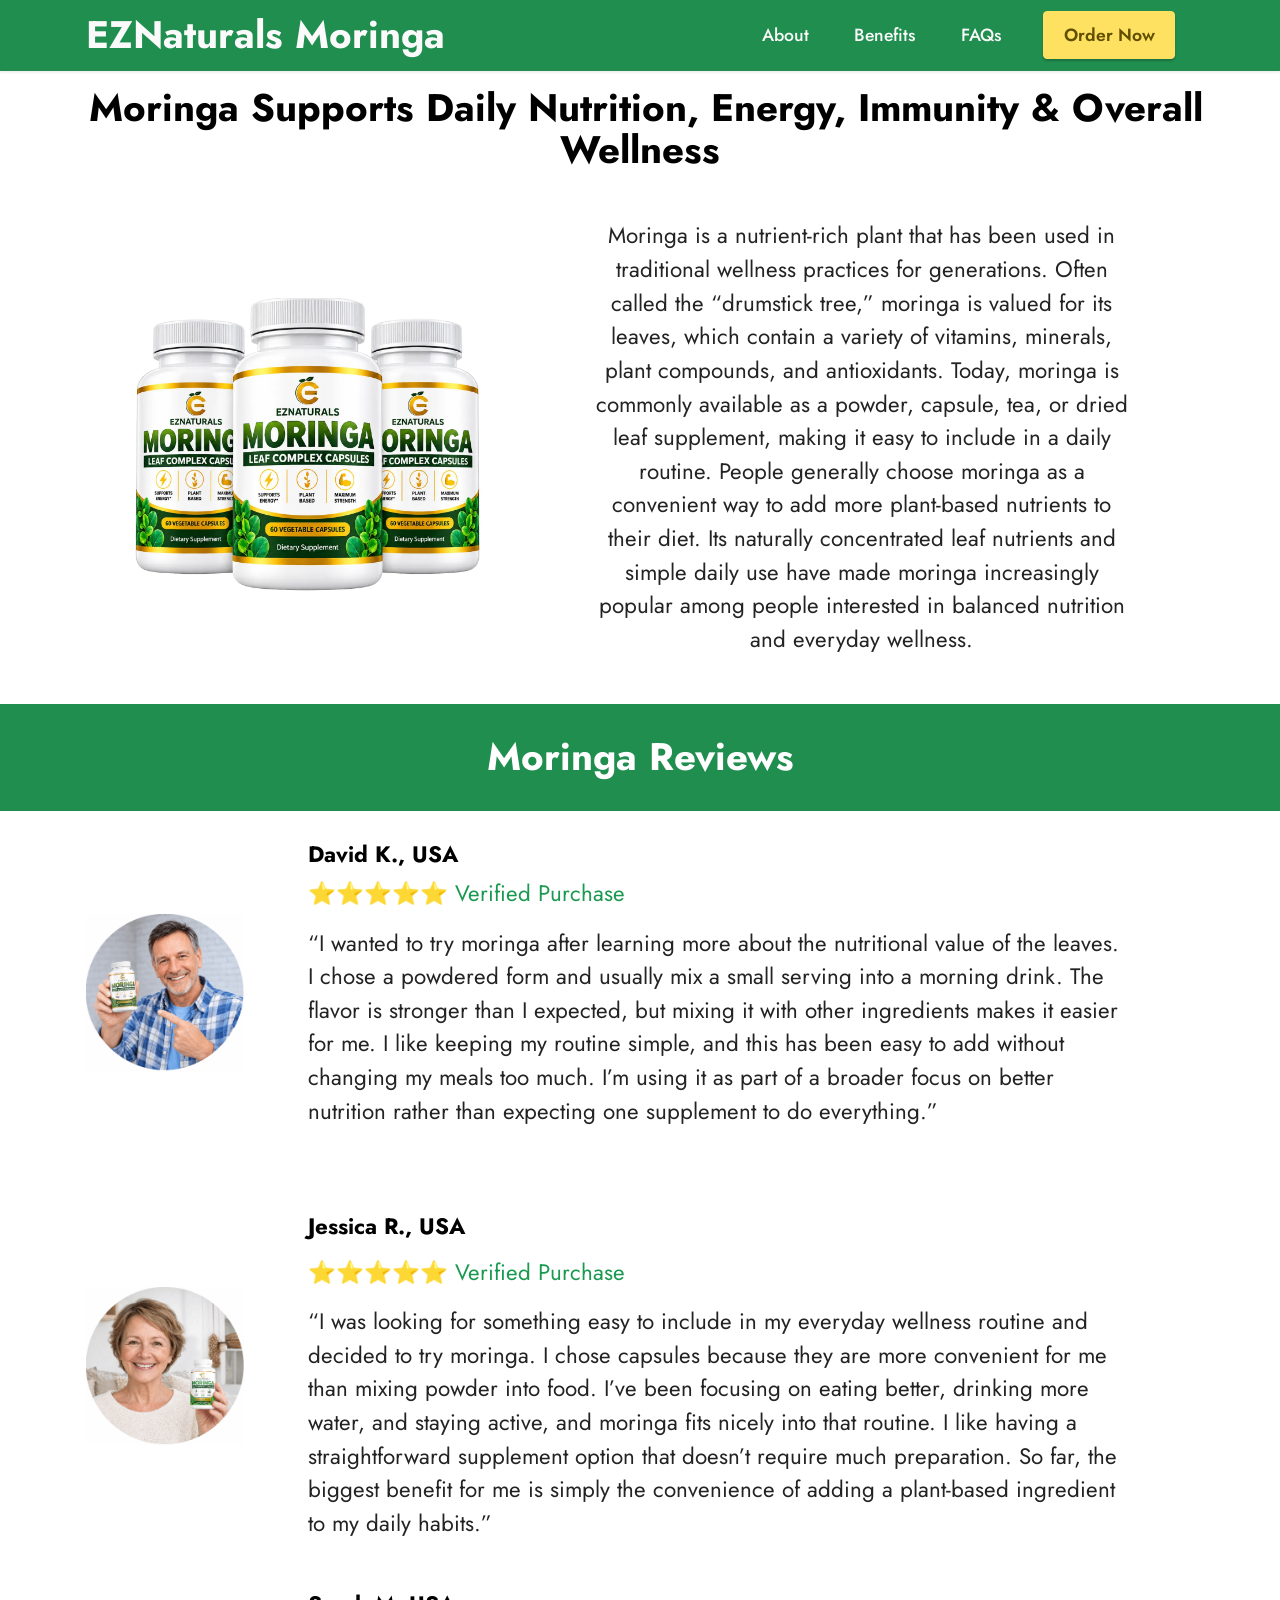
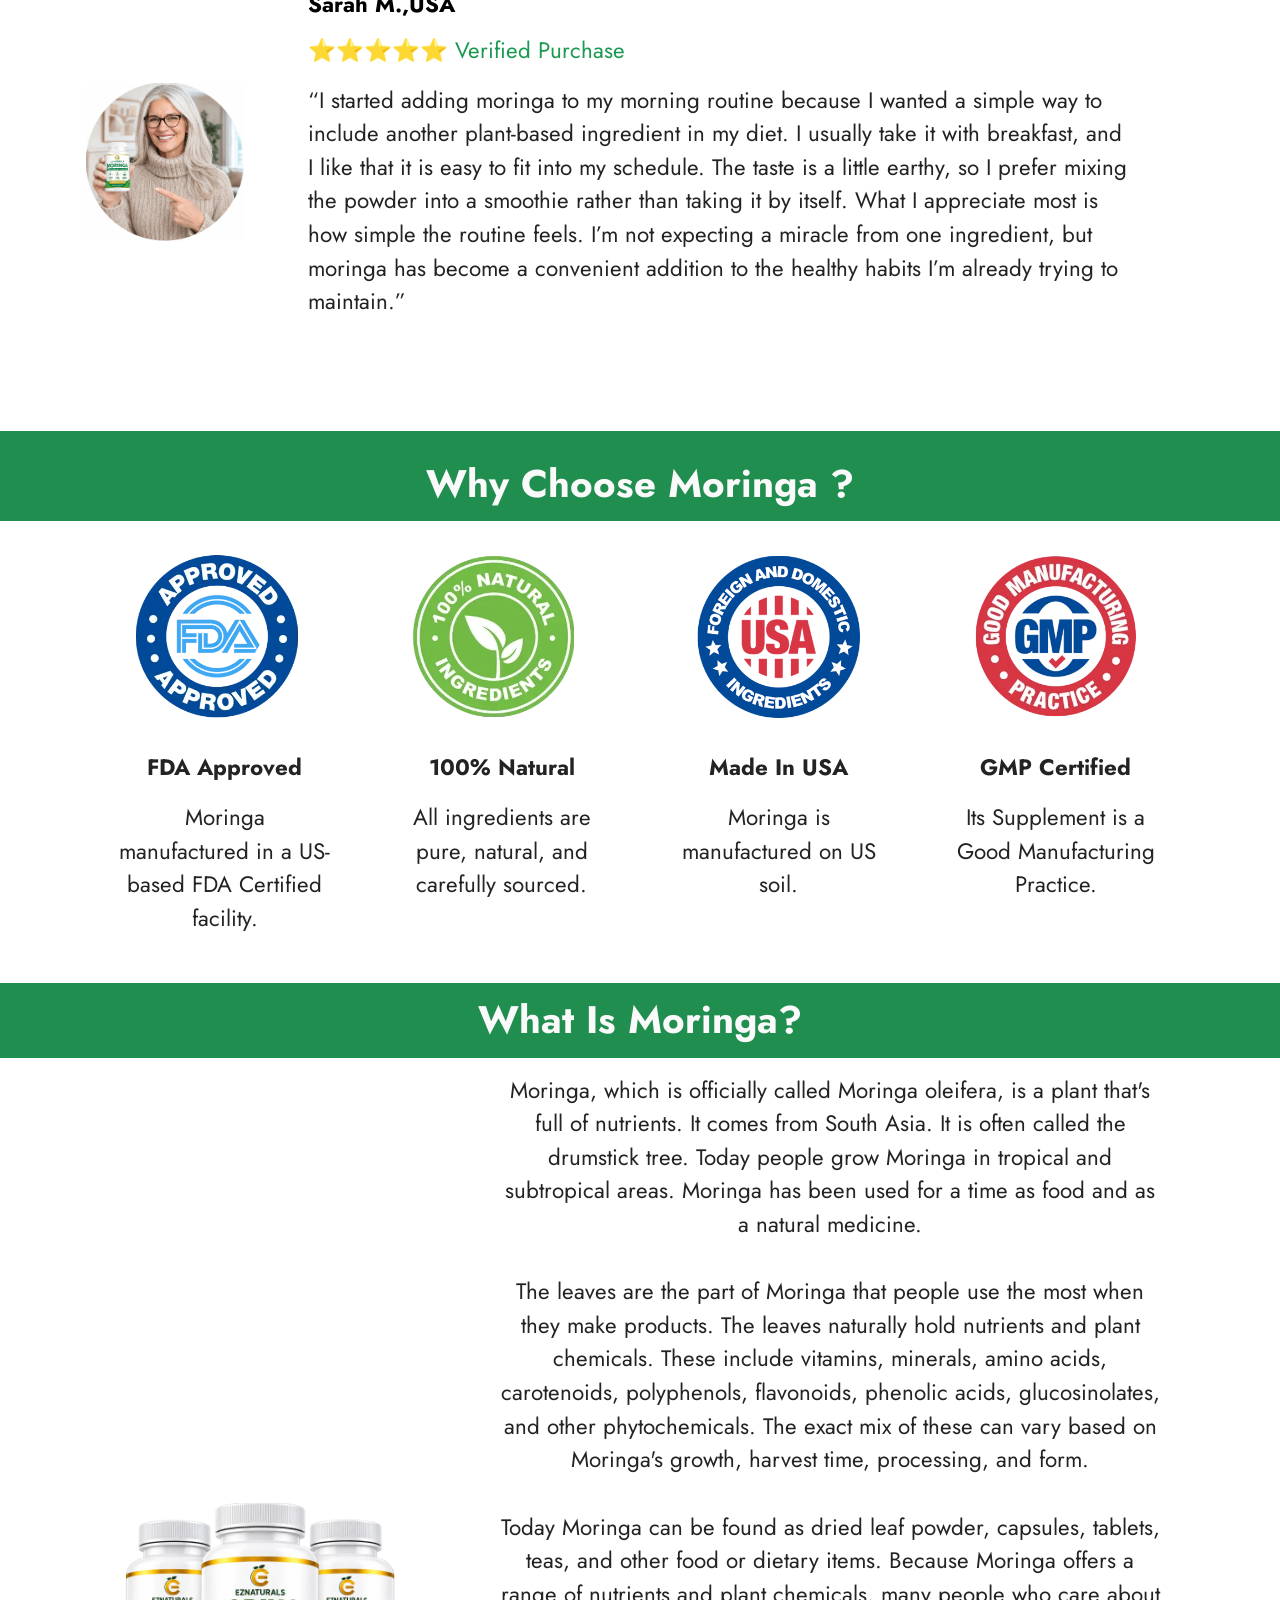
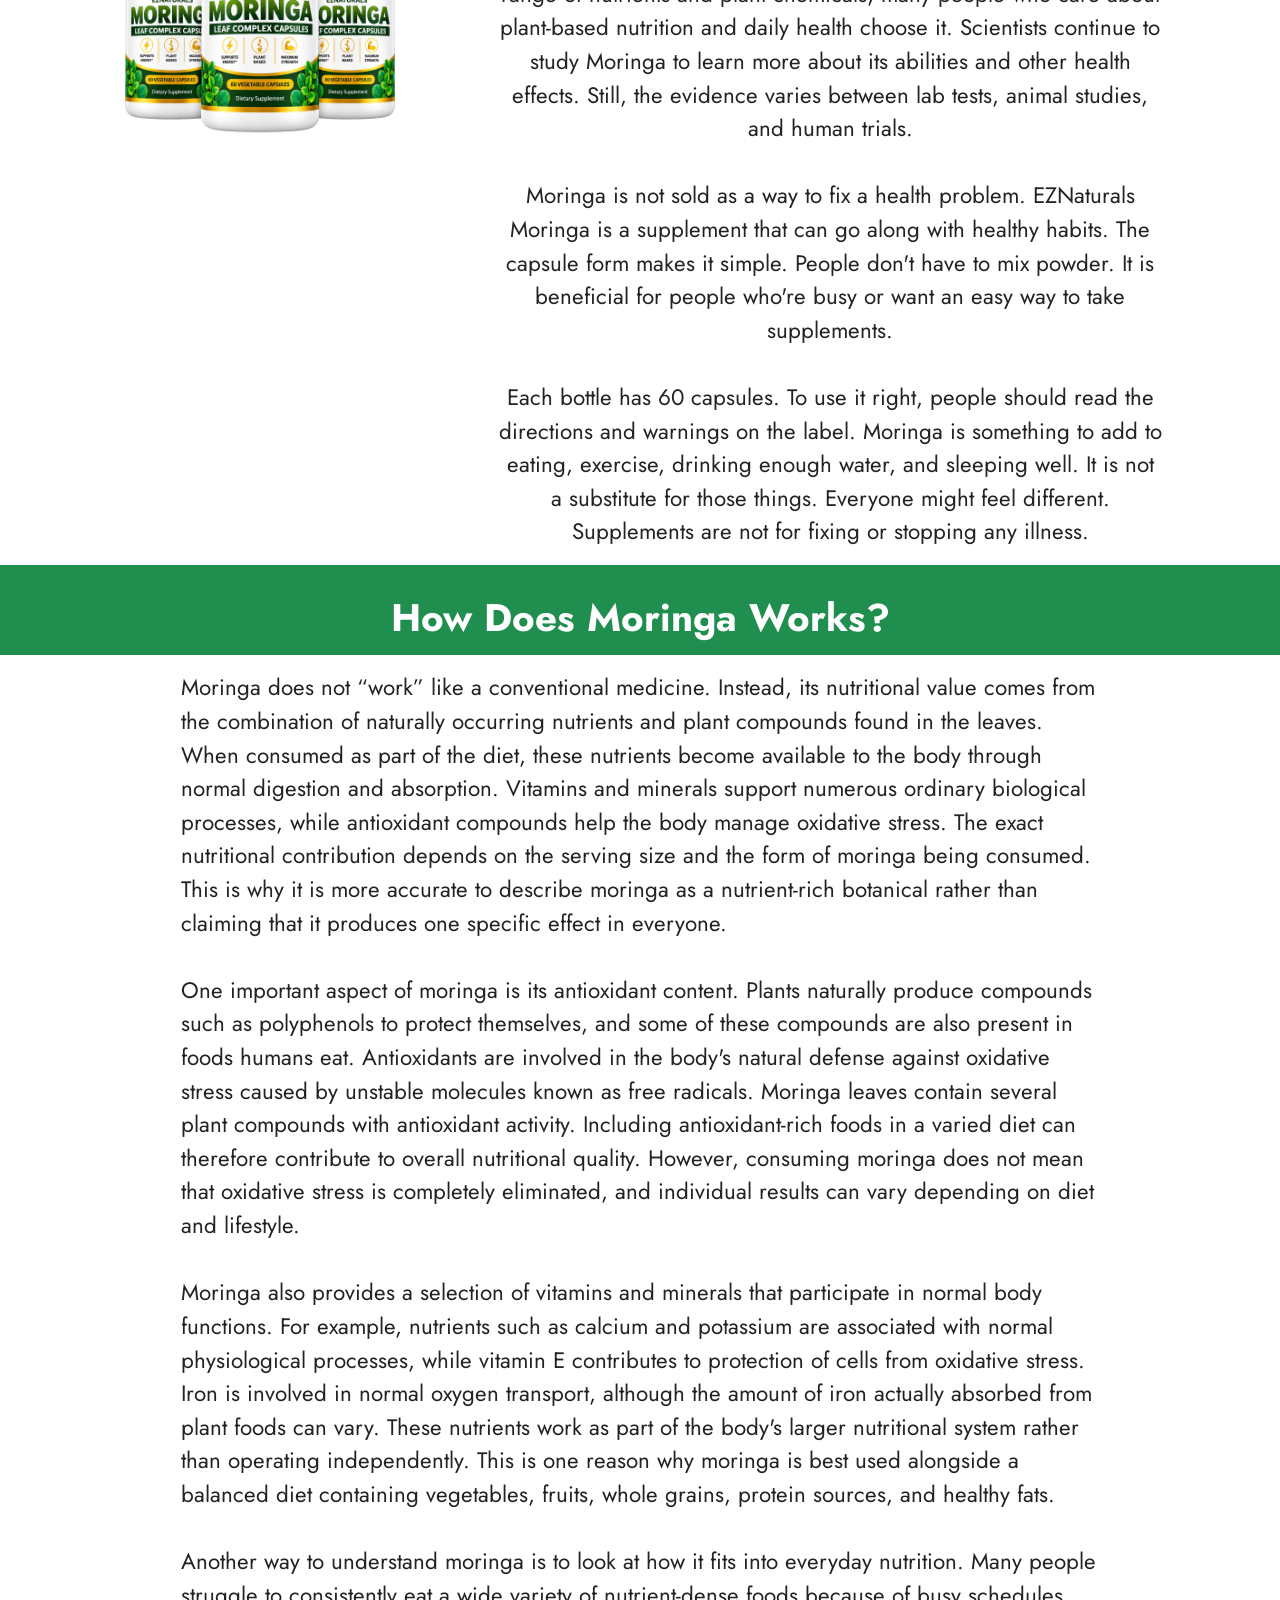
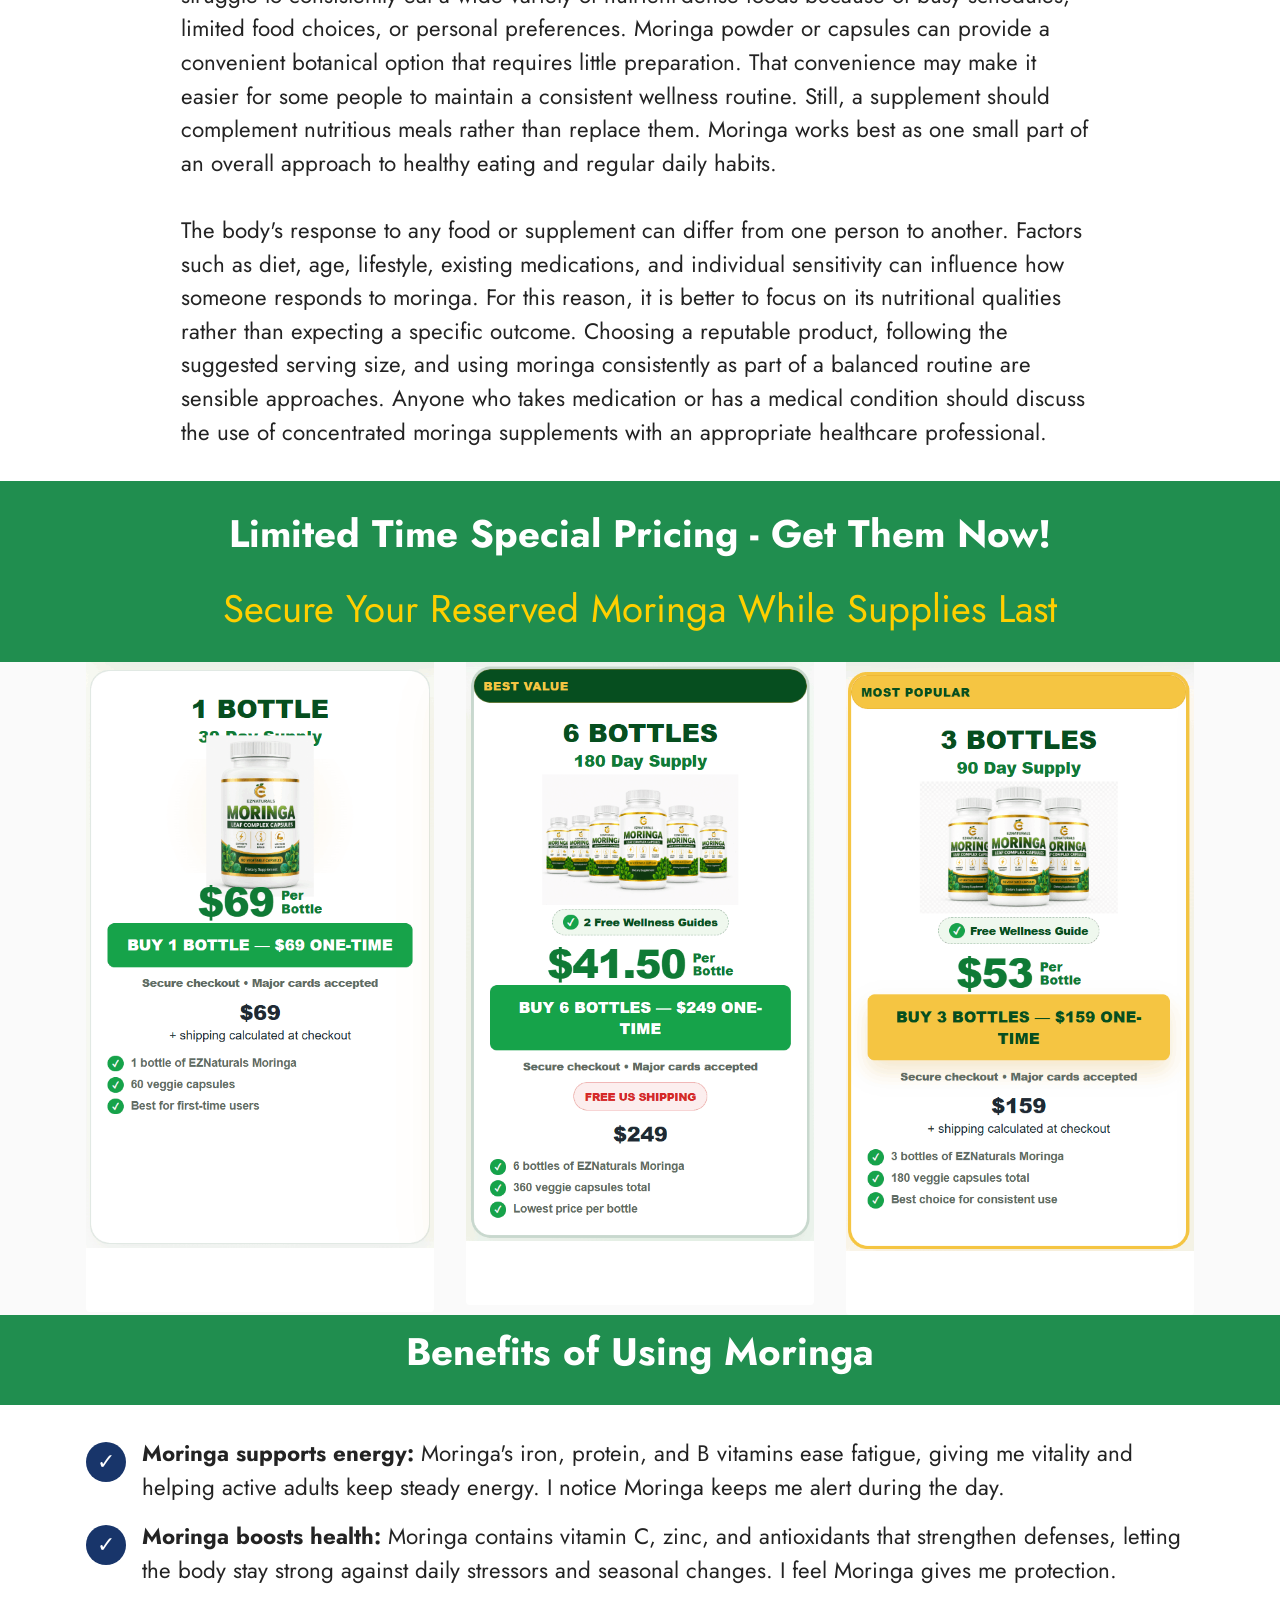
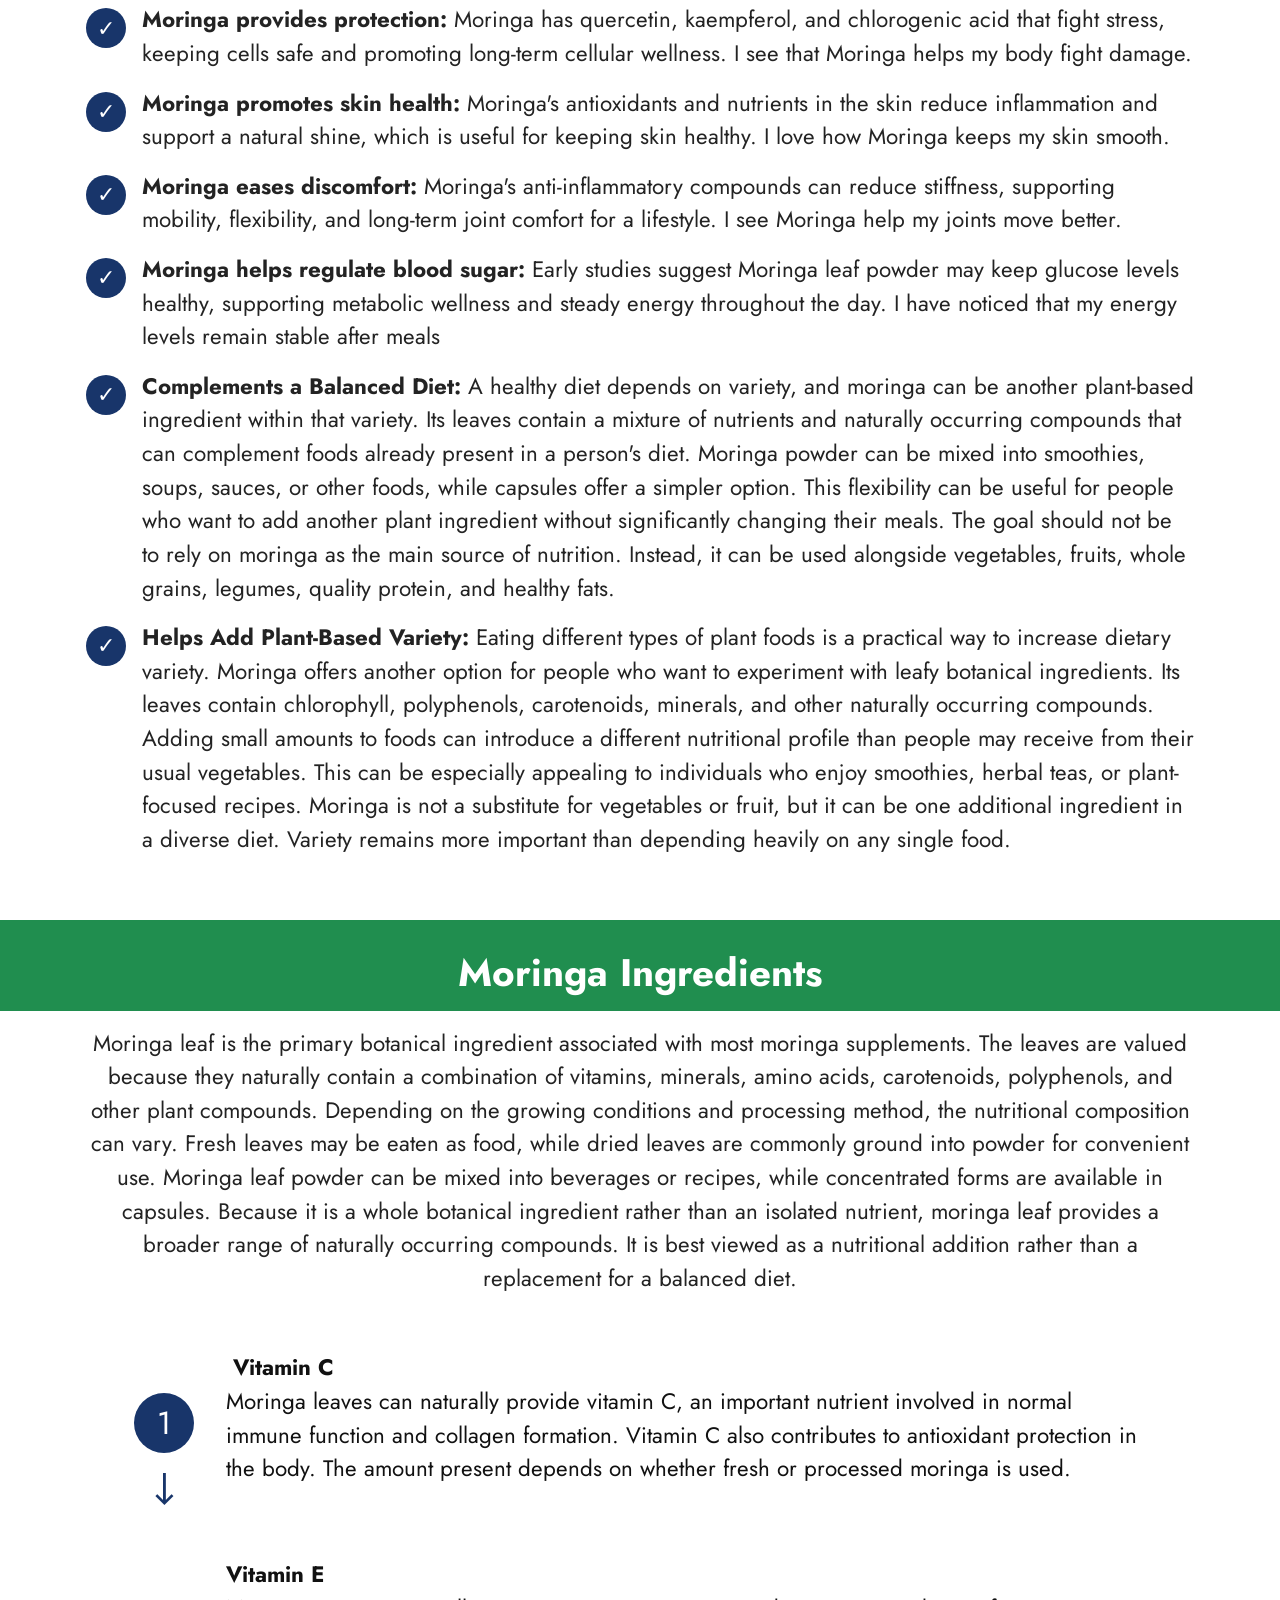
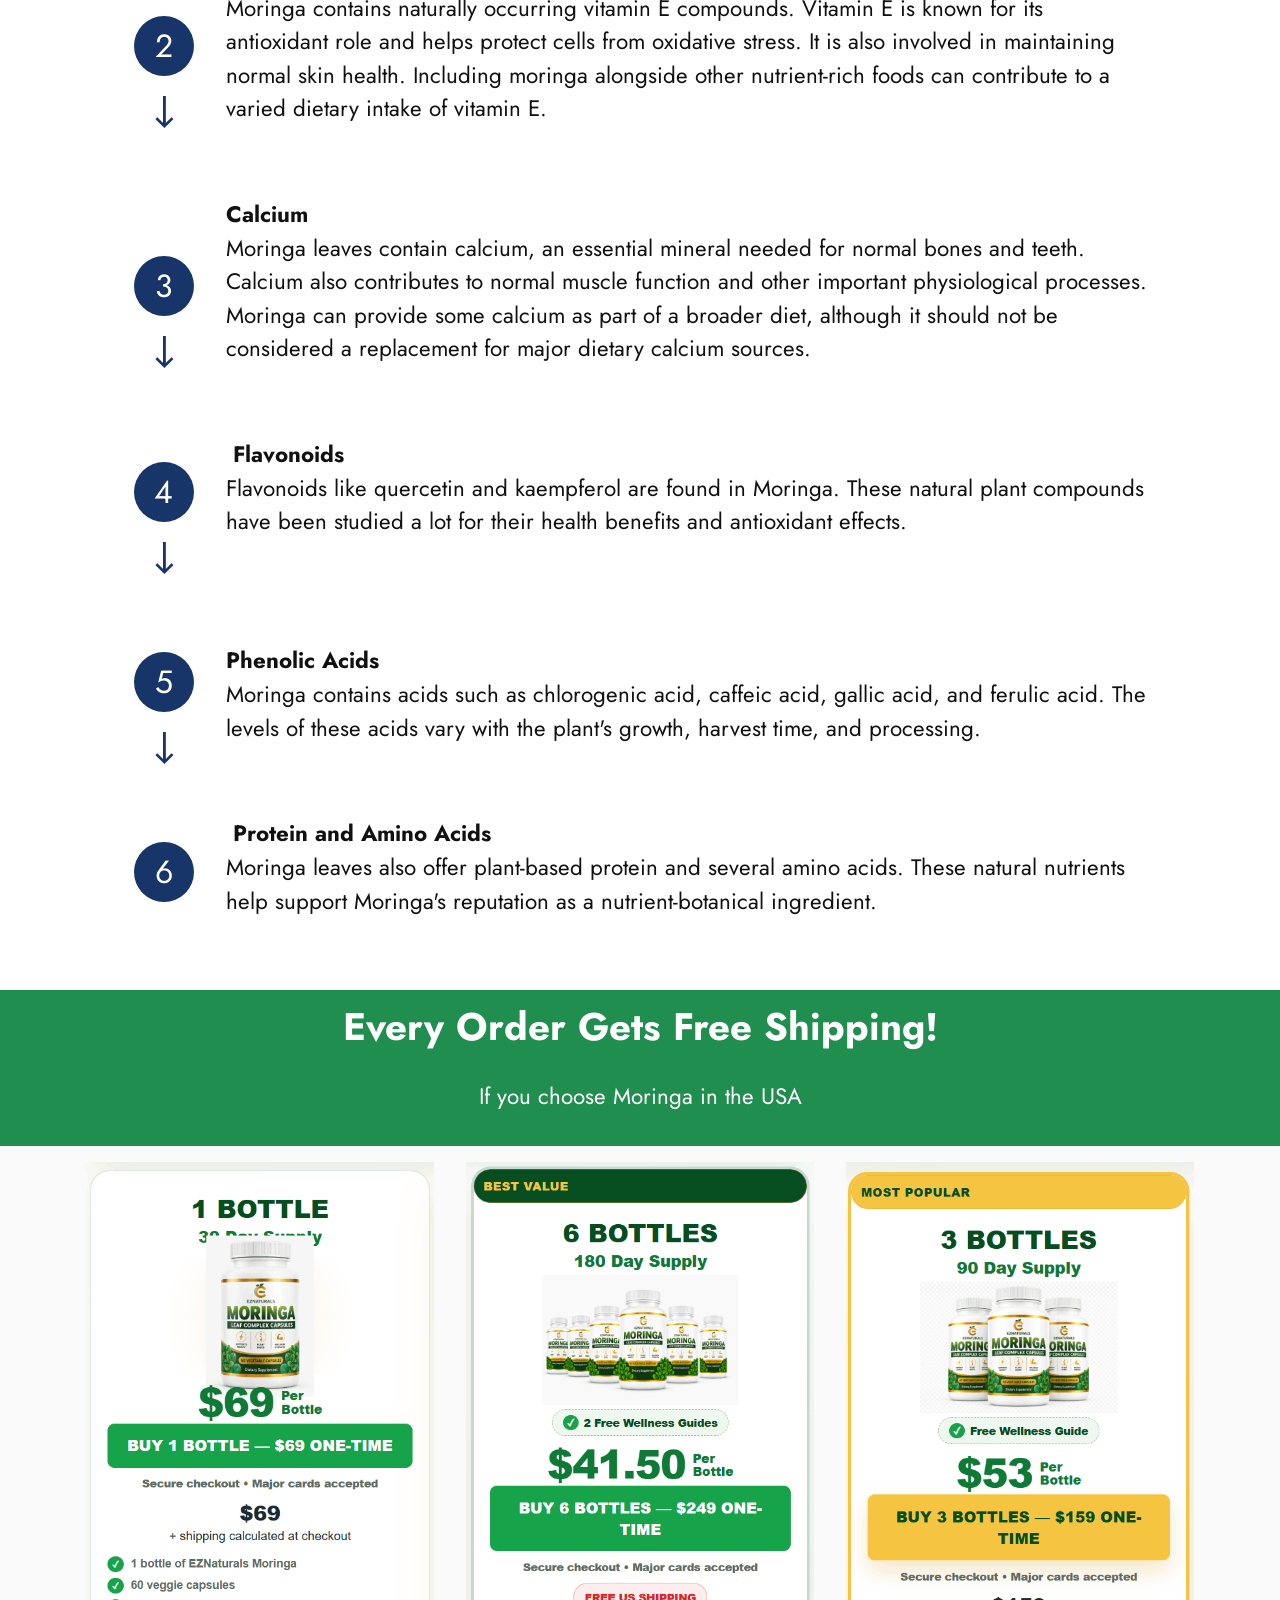
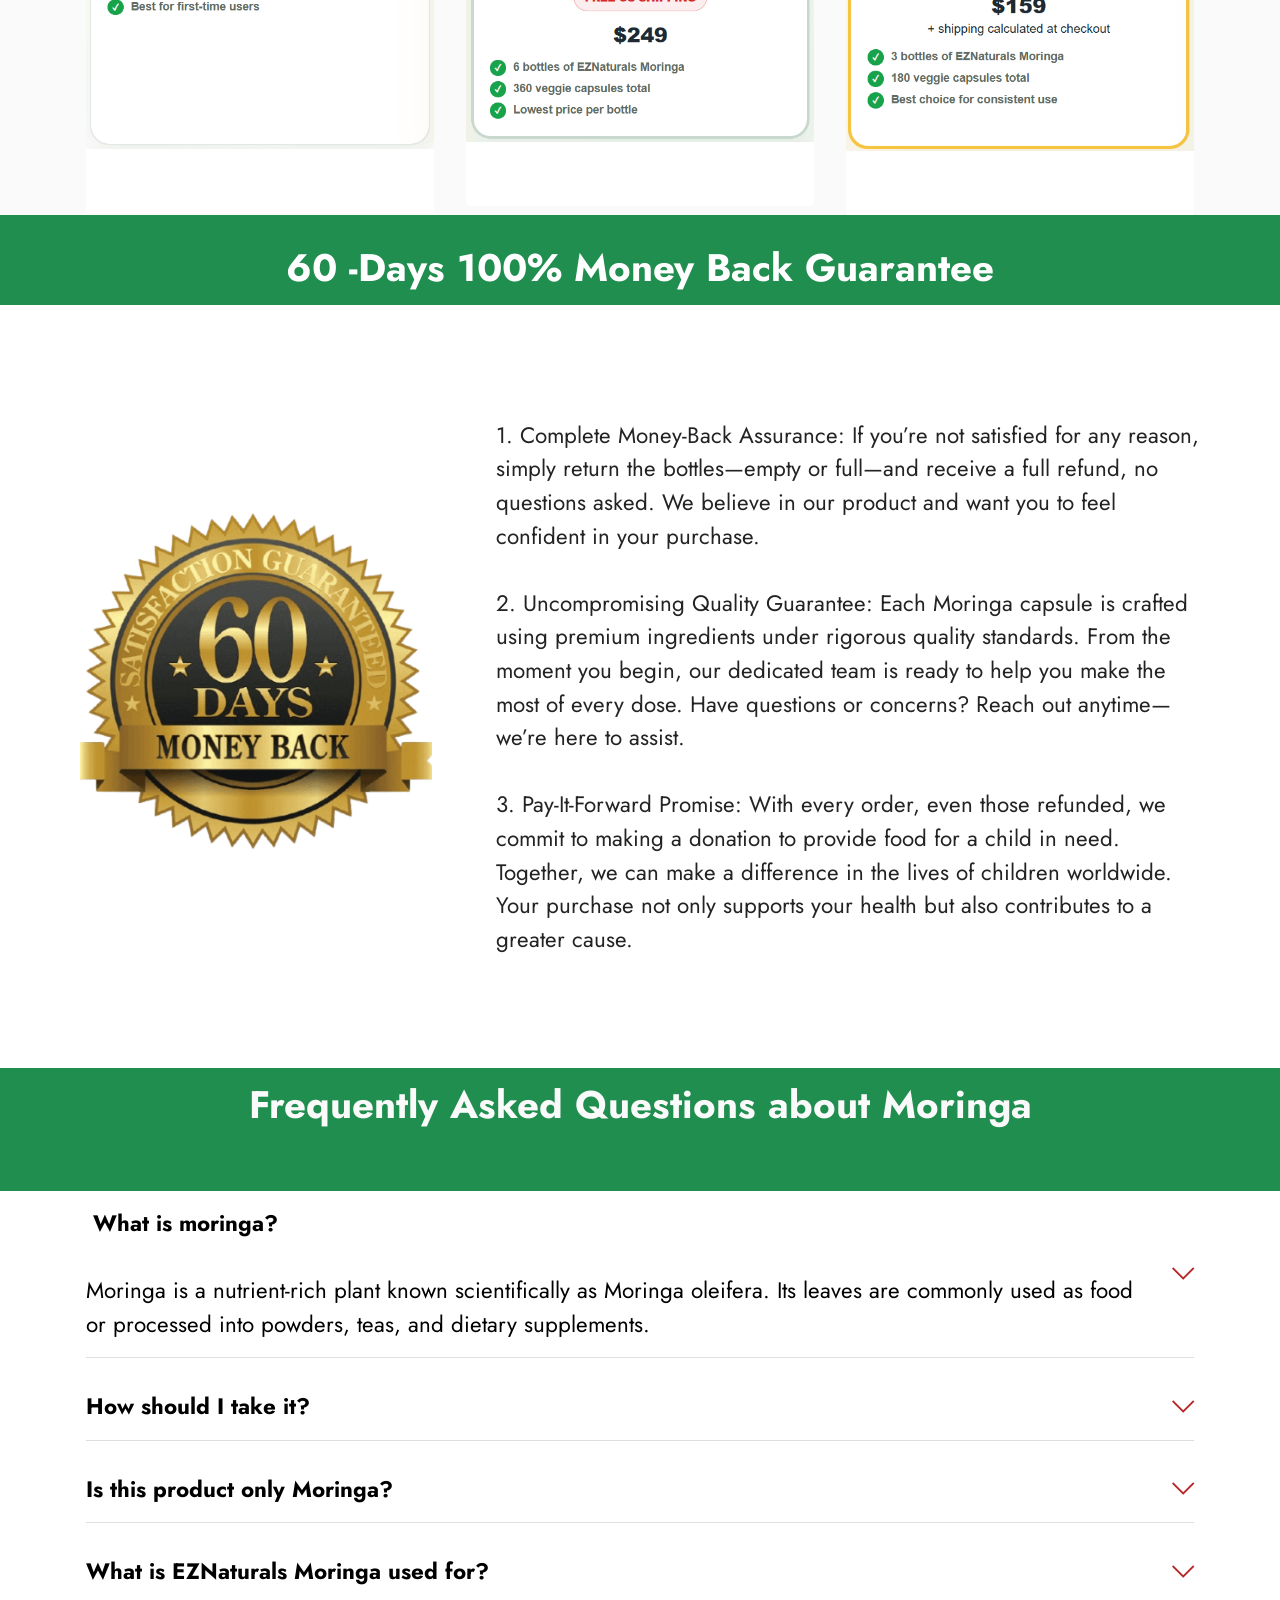
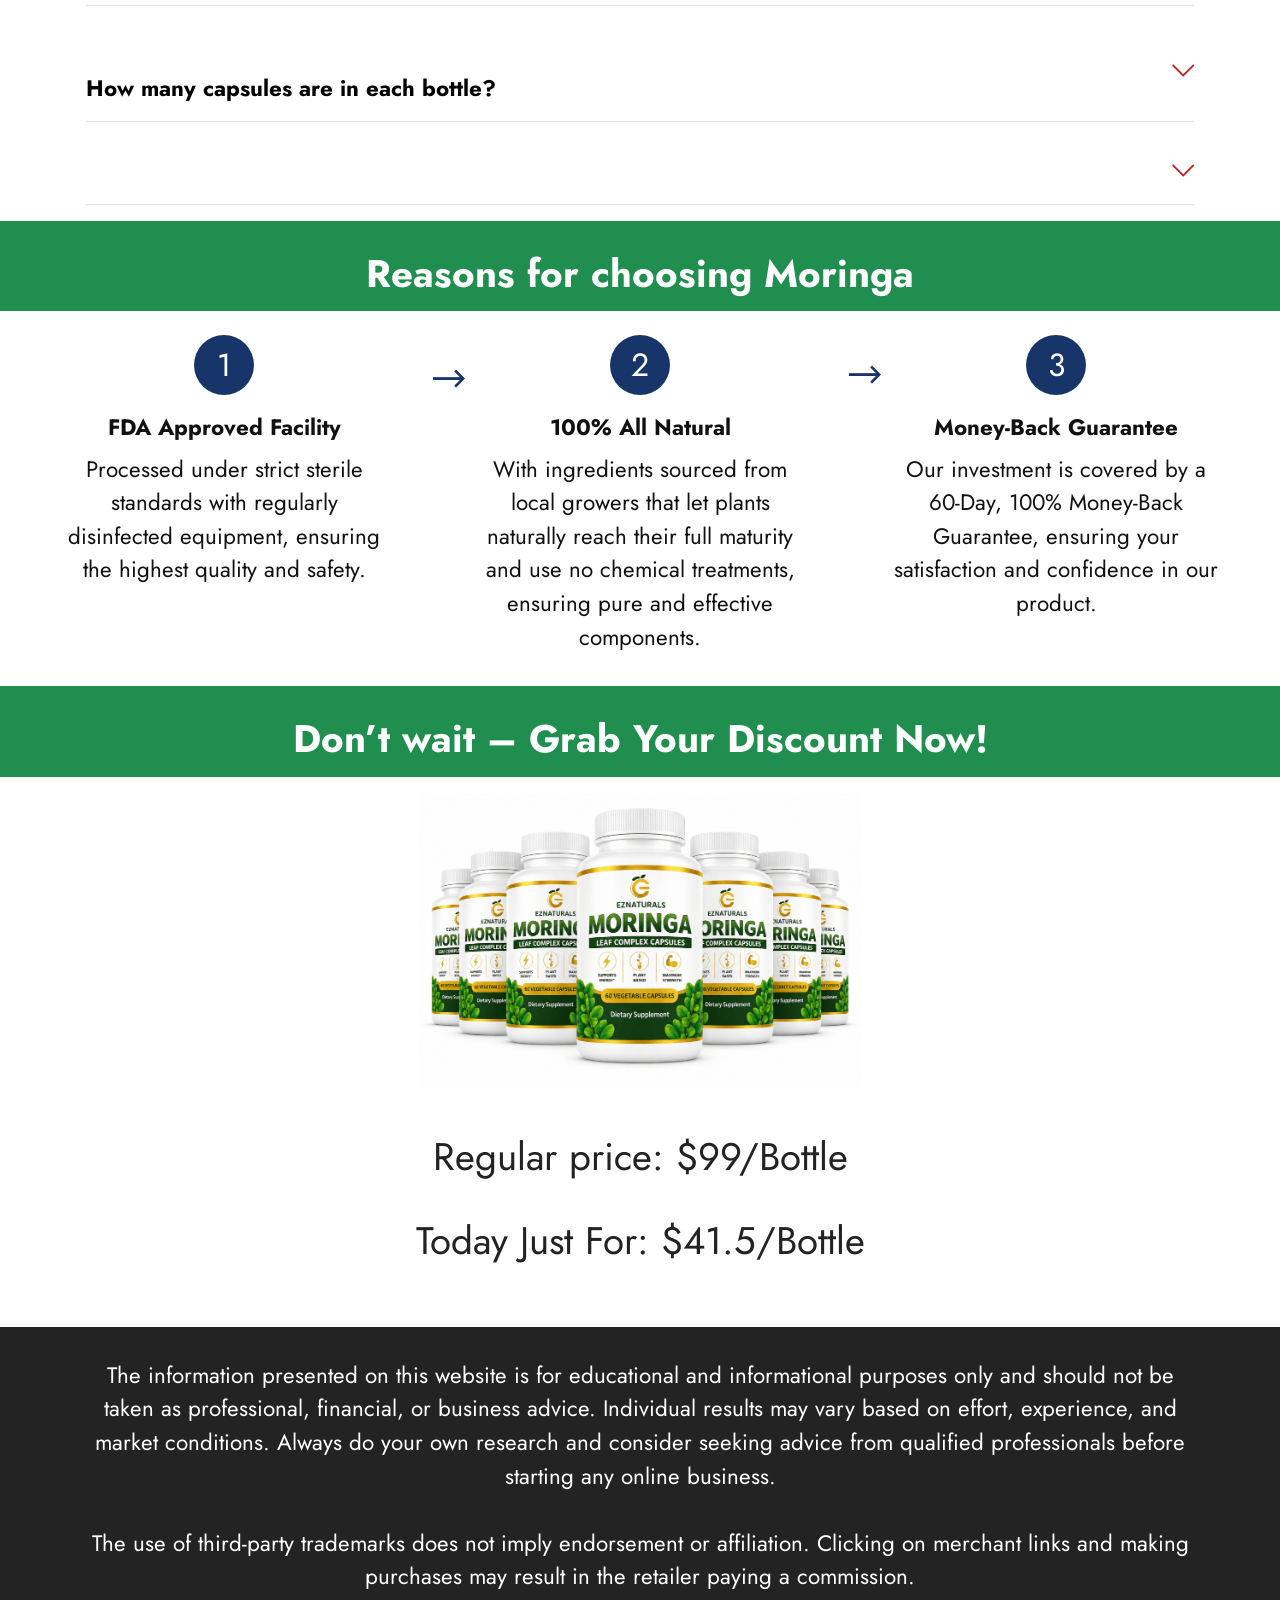
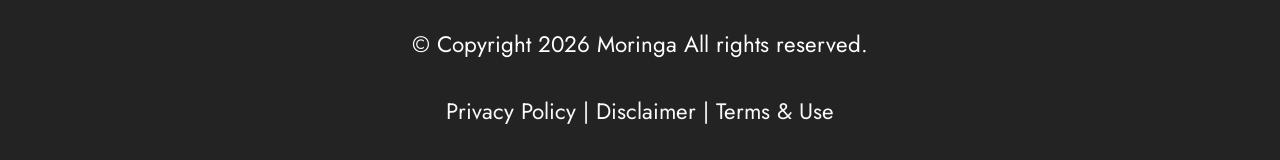
<file: index.html>
<!DOCTYPE html>
<html  lang="en">
<head>
  <!-- Site made with Mobirise Website Builder v6.1.12, https://mobirise.com -->
  <meta charset="UTF-8">
  <meta http-equiv="X-UA-Compatible" content="IE=edge">
  <meta name="generator" content="Mobirise v6.1.12, mobirise.com">
  <meta name="twitter:card" content="summary_large_image"/>
  <meta name="twitter:image:src" content="assets/images/index-meta.png">
  <meta property="og:image" content="assets/images/index-meta.png">
  <meta name="twitter:title" content="Moringa :  Official Website  Supports Daily Nutrition, Energy, Immunity & Overall Wellness">
  <meta name="viewport" content="width=device-width, initial-scale=1, minimum-scale=1">
  <link rel="shortcut icon" href="assets/images/01-one-bottle-transparent201-128x218.png" type="image/x-icon">
  <meta name="description" content="Discover Moringa, a nutrient-rich plant packed with naturally occurring vitamins, minerals, antioxidants, and plant compounds to support everyday nutrition and overall wellness.">
  
  
  <title>Moringa :  Official Website  Supports Daily Nutrition, Energy, Immunity & Overall Wellness</title>
  <link rel="stylesheet" href="assets/web/assets/mobirise-icons2/mobirise2.css">
  <link rel="stylesheet" href="assets/web/assets/mobirise-icons/mobirise-icons.css">
  <link rel="stylesheet" href="assets/bootstrap/css/bootstrap.min.css">
  <link rel="stylesheet" href="assets/dropdown/css/style.css">
  <link rel="stylesheet" href="assets/socicon/css/styles.css">
  <link rel="stylesheet" href="assets/theme/css/style.css">
  <link rel="preload" href="https://fonts.googleapis.com/css?family=Jost:100,200,300,400,500,600,700,800,900,100i,200i,300i,400i,500i,600i,700i,800i,900i&display=swap" as="style" onload="this.onload=null;this.rel='stylesheet'">
  <noscript><link rel="stylesheet" href="https://fonts.googleapis.com/css?family=Jost:100,200,300,400,500,600,700,800,900,100i,200i,300i,400i,500i,600i,700i,800i,900i&display=swap"></noscript>
  <link rel="preload" as="style" href="assets/mobirise/css/mbr-additional.css?v=OFWs2c"><link rel="stylesheet" href="assets/mobirise/css/mbr-additional.css?v=OFWs2c" type="text/css">
<meta name="google-site-verification" content="ojwFFrobrEAdesm8oLR1VNvsSXICQItrODOj1nC4V70" />
	<meta name="msvalidate.01" content="BFED78960371397816FDB9212DADB8CB" />
  
  
  <meta name="keywords" content="Moringa , Moringa , Moringa  supplement, Moringa  pills">
 <meta name="author" content="Moringa ">
		
 <link rel="canonical" href="https://www.en-MemoVolt.com
/" >
</head>
<body>
  
  <section data-bs-version="5.1" class="menu menu2 cid-tB0YZQqaCG" once="menu" id="menu2-0">
    
    <nav class="navbar navbar-dropdown navbar-expand-lg">
        <div class="container">
            <div class="navbar-brand">
                
                <span class="navbar-caption-wrap"><a class="navbar-caption text-white text-primary display-2" href="index.html#features7-3">EZNaturals Moringa&nbsp;<br></a></span>
            </div>
            <button class="navbar-toggler" type="button" data-toggle="collapse" data-bs-toggle="collapse" data-target="#navbarSupportedContent" data-bs-target="#navbarSupportedContent" aria-controls="navbarNavAltMarkup" aria-expanded="false" aria-label="Toggle navigation">
                <div class="hamburger">
                    <span></span>
                    <span></span>
                    <span></span>
                    <span></span>
                </div>
            </button>
            <div class="collapse navbar-collapse" id="navbarSupportedContent">
                <ul class="navbar-nav nav-dropdown" data-app-modern-menu="true"><li class="nav-item"><a class="nav-link link text-white text-primary display-4" href="index.html#header3-1l">About</a></li>
                    <li class="nav-item"><a class="nav-link link text-white display-4" href="index.html#content4-k">Benefits</a></li>
                    <li class="nav-item"><a class="nav-link link text-white text-primary display-4" href="index.html#features14-2h">FAQs</a>
                    </li></ul>
                
                <div class="navbar-buttons mbr-section-btn"><a class="btn btn-warning display-4" href="https://www.checkout-ds24.com/redir/692713/ajaykumar801505/">Order Now</a></div>
            </div>
        </div>
    </nav>
</section>

<section data-bs-version="5.1" class="header3 cid-tB10ubWVri" id="header3-1">

    

    
    

    <div class="align-center container-fluid">
        <div class="row justify-content-center">
            <div class="col-12 col-lg-12">
                <h1 class="mbr-section-title mbr-fonts-style mb-3 display-2"><strong>&nbsp;Moringa Supports Daily Nutrition, Energy, Immunity &amp; Overall Wellness</strong></h1>
                
                
                
            </div>
        </div>
    </div>
</section>

<section data-bs-version="5.1" class="features6 cid-tB15AvPI4t" id="features7-3">
    <!---->
    

    
    
    <div class="container">
        <div class="card-wrapper">
            <div class="row align-items-center">
                <div class="col-12 col-lg-5">
                    <div class="image-wrapper">
                        <a href="https://www.checkout-ds24.com/redir/692713/ajaykumar801505/"><img src="assets/images/moringa-supplement.webp" alt="Moringa"></a>
                    </div>
                </div>
                <div class="col-12 col-lg">
                    <div class="text-box">
                        
                        <p class="mbr-text mbr-fonts-style display-5">Moringa is a nutrient-rich plant that has been used in traditional wellness practices for generations. Often called the “drumstick tree,” moringa is valued for its leaves, which contain a variety of vitamins, minerals, plant compounds, and antioxidants. Today, moringa is commonly available as a powder, capsule, tea, or dried leaf supplement, making it easy to include in a daily routine. People generally choose moringa as a convenient way to add more plant-based nutrients to their diet. Its naturally concentrated leaf nutrients and simple daily use have made moringa increasingly popular among people interested in balanced nutrition and everyday wellness.<br></p>
                        
                        
                    </div>
                </div>
            </div>
        </div>
    </div>
</section>

<section data-bs-version="5.1" class="content4 cid-v9ZbLS1f8Q" id="content4-27">
    

    
    
    <div class="container">
        <div class="row justify-content-center">
            <div class="title col-md-12 col-lg-12">
                <h3 class="mbr-section-title mbr-fonts-style align-center mb-4 display-2"><div><strong></strong></div></h3>
                <h1 class="mbr-section-subtitle align-center mbr-fonts-style mb-4 display-2"><strong>Moringa Reviews</strong></h1>
                
            </div>
        </div>
    </div>
</section>

<section data-bs-version="5.1" class="team2 cid-vaVHwZ0P2d" xmlns="http://www.w3.org/1999/html" id="team2-2p">
    

    
    
    <div class="container">
        <div class="item features-image">
            <div class="item-wrapper">
                <div class="row align-items-center">
                    <div class="col-12 col-md-2">
                        <div class="image-wrapper">
                            <img src="assets/images/af64f249-ca70-4b78-b558-0b11963c0093-375x375.png" alt="David K., USA">
                        </div>
                    </div>
                    <div class="col-12 col-md">
                        <div class="card-box">
                            <h2 class="card-title mbr-fonts-style m-0 mb-3 display-5"><p><strong>David K., USA</strong></p><div><strong>
</strong></div><p></p></h2>
                            <h2 class="card-subtitle mbr-fonts-style mb-3 display-5">⭐⭐⭐⭐⭐ Verified Purchase&nbsp;</h2>
                            <p class="mbr-text mbr-fonts-style display-7">“I wanted to try moringa after learning more about the nutritional value of the leaves. I chose a powdered form and usually mix a small serving into a morning drink. The flavor is stronger than I expected, but mixing it with other ingredients makes it easier for me. I like keeping my routine simple, and this has been easy to add without changing my meals too much. I’m using it as part of a broader focus on better nutrition rather than expecting one supplement to do everything.”</p>
                            
                        </div>
                    </div>
                </div>
            </div>
        </div>
        <div class="item features-image">
            <div class="item-wrapper">
                <div class="row align-items-center">
                    <div class="col-12 col-md-2">
                        <div class="image-wrapper">
                            <img src="assets/images/86a0dfa6-488c-4f10-8354-77528a6abd75-375x375.png" alt="Jessica R., USA">
                        </div>
                    </div>
                    <div class="col-12 col-md">
                        <div class="card-box">
                            <h2 class="card-title mbr-fonts-style m-0 mb-3 display-7"><div><strong style="font-size: 1.4rem;"><br></strong></div><div><strong style="font-size: 1.4rem;">Jessica R., USA</strong></div></h2>
                            <h2 class="card-subtitle mbr-fonts-style mb-3 display-5">⭐⭐⭐⭐⭐ Verified Purchase&nbsp;</h2>
                            <p class="mbr-text mbr-fonts-style display-7">“I was looking for something easy to include in my everyday wellness routine and decided to try moringa. I chose capsules because they are more convenient for me than mixing powder into food. I’ve been focusing on eating better, drinking more water, and staying active, and moringa fits nicely into that routine. I like having a straightforward supplement option that doesn’t require much preparation. So far, the biggest benefit for me is simply the convenience of adding a plant-based ingredient to my daily habits.”<br></p>
                            
                        </div>
                    </div>
                </div>
            </div>
        </div>
        <div class="item features-image">
            <div class="item-wrapper">
                <div class="row align-items-center">
                    <div class="col-12 col-md-2">
                        <div class="image-wrapper">
                            <img src="assets/images/67099458-7a47-4bf5-a8cc-bb34d6a1b792-375x375.png" alt="Sarah M.,USA">
                        </div>
                    </div>
                    <div class="col-12 col-md">
                        <div class="card-box">
                            <h2 class="card-title mbr-fonts-style m-0 mb-3 display-5"><strong style="font-size: 1.4rem;">Sarah M.,USA</strong></h2>
                            <h2 class="card-subtitle mbr-fonts-style mb-3 display-5">⭐⭐⭐⭐⭐ Verified Purchase&nbsp;</h2>
                            <p class="mbr-text mbr-fonts-style display-7">“I started adding moringa to my morning routine because I wanted a simple way to include another plant-based ingredient in my diet. I usually take it with breakfast, and I like that it is easy to fit into my schedule. The taste is a little earthy, so I prefer mixing the powder into a smoothie rather than taking it by itself. What I appreciate most is how simple the routine feels. I’m not expecting a miracle from one ingredient, but moringa has become a convenient addition to the healthy habits I’m already trying to maintain.”<br></p>
                            
                        </div>
                    </div>
                </div>
            </div>
        </div>
    </div>
</section>

<section data-bs-version="5.1" class="header3 cid-vaVJowMobt" id="header3-2q">

    

    
    

    <div class="align-center container">
        <div class="row justify-content-center">
            <div class="col-12 col-lg-12">
                
                <h2 class="mbr-section-subtitle mbr-fonts-style mb-3 display-2"><strong>Why Choose Moringa ?</strong></h2>
                
                
            </div>
        </div>
    </div>
</section>

<section data-bs-version="5.1" class="gallery3 cid-tB9ez4cVTX" id="gallery3-1r">
    
    
    <div class="container">
        
        <div class="row mt-4">
            <div class="item features-image сol-12 col-md-6 col-lg-3 active">
                <div class="item-wrapper">
                    <div class="item-img">
                        <img src="assets/images/fda-approved.webp" alt="Moringa FDA Approved" data-slide-to="0" data-bs-slide-to="0">
                    </div>
                    <div class="item-content">
                        <h5 class="item-title mbr-fonts-style display-7"><strong>FDA Approved</strong></h5>
                        
                        <p class="mbr-text mbr-fonts-style mt-3 display-7">Moringa manufactured in a US-based FDA Certified facility.</p>
                    </div>
                    
                </div>
            </div>
            
            <div class="item features-image сol-12 col-md-6 col-lg-3">
                <div class="item-wrapper">
                    <div class="item-img">
                        <img src="assets/images/100-natural-500x300.webp" alt="Moringa All Natural" data-slide-to="1" data-bs-slide-to="1">
                    </div>
                    <div class="item-content">
                        <h5 class="item-title mbr-fonts-style display-7"><strong>100% Natural</strong></h5>
                        
                        <p class="mbr-text mbr-fonts-style mt-3 display-7">All ingredients are pure, natural, and carefully sourced.</p>
                    </div>
                    
                </div>
            </div><div class="item features-image сol-12 col-md-6 col-lg-3">
                <div class="item-wrapper">
                    <div class="item-img">
                        <img src="assets/images/made-in-usa-500x300.webp" alt="Moringa Made In Usa" data-slide-to="2" data-bs-slide-to="2">
                    </div>
                    <div class="item-content">
                        <h5 class="item-title mbr-fonts-style display-7"><strong>Made In USA</strong></h5>
                        
                        <p class="mbr-text mbr-fonts-style mt-3 display-7">Moringa is manufactured on US soil.</p>
                    </div>
                    
                </div>
            </div>
            <div class="item features-image сol-12 col-md-6 col-lg-3">
                <div class="item-wrapper">
                    <div class="item-img">
                        <img src="assets/images/gmp-certified-500x300.webp" alt="Moringa GMP Certified" title="">
                    </div>
                    <div class="item-content">
                        <h5 class="item-title mbr-fonts-style display-7"><strong>GMP Certified</strong></h5>
                        
                        <p class="mbr-text mbr-fonts-style mt-3 display-7">Its Supplement is a Good Manufacturing Practice.</p>
                    </div>
                    
                </div>
            </div>
        </div>
    </div>
</section>

<section data-bs-version="5.1" class="header3 cid-tB83YwBUMj" id="header3-1l">

    

    
    

    <div class="align-center container">
        <div class="row justify-content-center">
            <div class="col-12 col-lg-12">
                
                <h2 class="mbr-section-subtitle mbr-fonts-style mb-3 display-2"><strong>What Is Moringa?</strong></h2>
                
                
            </div>
        </div>
    </div>
</section>

<section data-bs-version="5.1" class="header11 cid-tB1vWdJbT6" id="header11-a">

    

    
    

    <div class="container">
        <div class="row justify-content-center">
            <div class="col-12 col-md-4 image-wrapper">
                <a href="https://www.checkout-ds24.com/redir/692713/ajaykumar801505/"><img class="w-100" src="assets/images/moringa-supplement.webp" alt="Moringa"></a>
            </div>
            <div class="col-12 col-md">
                <div class="text-wrapper text-center">
                    
                    <p class="mbr-text mbr-fonts-style display-7">Moringa, which is officially called Moringa oleifera, is a plant that's full of nutrients. It comes from South Asia. It is often called the drumstick tree. Today people grow Moringa in tropical and subtropical areas. Moringa has been used for a time as food and as a natural medicine.
<br>
<br>The leaves are the part of Moringa that people use the most when they make products. The leaves naturally hold nutrients and plant chemicals. These include vitamins, minerals, amino acids, carotenoids, polyphenols, flavonoids, phenolic acids, glucosinolates, and other phytochemicals. The exact mix of these can vary based on Moringa's growth, harvest time, processing, and form.
<br>
<br>Today Moringa can be found as dried leaf powder, capsules, tablets, teas, and other food or dietary items. Because Moringa offers a range of nutrients and plant chemicals, many people who care about plant-based nutrition and daily health choose it. Scientists continue to study Moringa to learn more about its abilities and other health effects. Still, the evidence varies between lab tests, animal studies, and human trials.
<br>
<br>Moringa is not sold as a way to fix a health problem. EZNaturals Moringa is a supplement that can go along with healthy habits. The capsule form makes it simple. People don't have to mix powder. It is beneficial for people who're busy or want an easy way to take supplements.
<br>
<br>Each bottle has 60 capsules. To use it right, people should read the directions and warnings on the label. Moringa is something to add to eating, exercise, drinking enough water, and sleeping well. It is not a substitute for those things. Everyone might feel different. Supplements are not for fixing or stopping any illness.</p>
                    
                </div>
            </div>
        </div>
    </div>
</section>

<section data-bs-version="5.1" class="header3 cid-tB85bPoWQz" id="header3-1m">

    

    
    

    <div class="align-center container">
        <div class="row justify-content-center">
            <div class="col-12 col-lg-12">
                
                <h2 class="mbr-section-subtitle mbr-fonts-style mb-3 display-2"><strong>How Does Moringa Works?</strong></h2>
                
                
            </div>
        </div>
    </div>
</section>

<section data-bs-version="5.1" class="content4 cid-vawa0RkZCS" id="content4-2n">
    

    
    
    <div class="container">
        <div class="row justify-content-center">
            <div class="title col-md-12 col-lg-10">
                
                <h4 class="mbr-section-subtitle align-center mbr-fonts-style mb-4 display-7"><div>Moringa does not “work” like a conventional medicine. Instead, its nutritional value comes from the combination of naturally occurring nutrients and plant compounds found in the leaves. When consumed as part of the diet, these nutrients become available to the body through normal digestion and absorption. Vitamins and minerals support numerous ordinary biological processes, while antioxidant compounds help the body manage oxidative stress. The exact nutritional contribution depends on the serving size and the form of moringa being consumed. This is why it is more accurate to describe moringa as a nutrient-rich botanical rather than claiming that it produces one specific effect in everyone.</div><div><br></div><div>One important aspect of moringa is its antioxidant content. Plants naturally produce compounds such as polyphenols to protect themselves, and some of these compounds are also present in foods humans eat. Antioxidants are involved in the body's natural defense against oxidative stress caused by unstable molecules known as free radicals. Moringa leaves contain several plant compounds with antioxidant activity. Including antioxidant-rich foods in a varied diet can therefore contribute to overall nutritional quality. However, consuming moringa does not mean that oxidative stress is completely eliminated, and individual results can vary depending on diet and lifestyle.</div><div><br></div><div>Moringa also provides a selection of vitamins and minerals that participate in normal body functions. For example, nutrients such as calcium and potassium are associated with normal physiological processes, while vitamin E contributes to protection of cells from oxidative stress. Iron is involved in normal oxygen transport, although the amount of iron actually absorbed from plant foods can vary. These nutrients work as part of the body's larger nutritional system rather than operating independently. This is one reason why moringa is best used alongside a balanced diet containing vegetables, fruits, whole grains, protein sources, and healthy fats.</div><div><br></div><div>Another way to understand moringa is to look at how it fits into everyday nutrition. Many people struggle to consistently eat a wide variety of nutrient-dense foods because of busy schedules, limited food choices, or personal preferences. Moringa powder or capsules can provide a convenient botanical option that requires little preparation. That convenience may make it easier for some people to maintain a consistent wellness routine. Still, a supplement should complement nutritious meals rather than replace them. Moringa works best as one small part of an overall approach to healthy eating and regular daily habits.</div><div><br></div><div>The body's response to any food or supplement can differ from one person to another. Factors such as diet, age, lifestyle, existing medications, and individual sensitivity can influence how someone responds to moringa. For this reason, it is better to focus on its nutritional qualities rather than expecting a specific outcome. Choosing a reputable product, following the suggested serving size, and using moringa consistently as part of a balanced routine are sensible approaches. Anyone who takes medication or has a medical condition should discuss the use of concentrated moringa supplements with an appropriate healthcare professional.</div><div>
</div><div>
</div><div>
</div><div>
</div><div>
</div><div>
</div><div>
</div><div><div>
</div><div>
</div><div>
</div></div></h4>
                
            </div>
        </div>
    </div>
</section>

<section data-bs-version="5.1" class="content4 cid-tB1yuhcVVi" id="content4-g">
    

    
    
    <div class="container">
        <div class="row justify-content-center">
            <div class="title col-md-12 col-lg-10">
                <h3 class="mbr-section-title mbr-fonts-style align-center mb-4 display-2"><strong>Limited Time Special Pricing - Get Them Now!</strong></h3>
                <h4 class="mbr-section-subtitle align-center mbr-fonts-style mb-4 display-2">Secure Your Reserved Moringa&nbsp;While Supplies Last</h4>
                
            </div>
        </div>
    </div>
</section>

<section data-bs-version="5.1" class="team1 cid-tB1z7NONXX" id="team1-h">
    

    
    
    <div class="container">
        <div class="row justify-content-center">
            
            <div class="col-sm-6 col-lg-4">
                <div class="card-wrap">
                    <div class="image-wrap">
                        <a href="https://www.checkout-ds24.com/redir/692713/ajaykumar801505/"><img src="assets/images/screenshot202026-09-3020132554-535x902.png" alt="Moringa 1 bottle"></a>
                    </div>
                    <div class="content-wrap">
                        
                        
                        
                        
                        
                    </div>
                </div>
            </div>

            <div class="col-sm-6 col-lg-4">
                <div class="card-wrap">
                    <div class="image-wrap">
                        <a href="https://www.checkout-ds24.com/redir/692713/ajaykumar801505/"><img src="assets/images/screenshot202026-09-3020132617-538x896.png" alt="Moringa 7 bottle"></a>
                    </div>
                    <div class="content-wrap">
                        
                        
                        
                        
                        
                    </div>
                </div>
            </div>

            <div class="col-sm-6 col-lg-4">
                <div class="card-wrap">
                    <div class="image-wrap">
                        <a href="https://www.checkout-ds24.com/redir/692713/ajaykumar801505/"><img src="assets/images/screenshot202026-09-3020132605-533x902.png" alt="Moringa 3 bottle"></a>
                    </div>
                    <div class="content-wrap">
                        
                        
                        
                        
                        
                    </div>
                </div>
            </div>

            
        </div>
    </div>
</section>

<section data-bs-version="5.1" class="content4 cid-tB1A34S1NT" id="content4-k">
    

    
    
    <div class="container">
        <div class="row justify-content-center">
            <div class="title col-md-12 col-lg-12">
                <h3 class="mbr-section-title mbr-fonts-style align-center mb-4 display-2"><strong>Benefits of Using Moringa</strong></h3>
                
                
            </div>
        </div>
    </div>
</section>

<section data-bs-version="5.1" class="header3 cid-tB85MvgqdZ" id="header3-1o">

    

    
    

    <div class="align-center container">
        <div class="row justify-content-center">
            <div class="col-12 col-lg-12">
                
                
                
                
            </div>
        </div>
    </div>
</section>

<section data-bs-version="5.1" class="content8 cid-vaVV1S4Gw6" id="content8-2r">
    
    <div class="container">
        <div class="row justify-content-center">
            <div class="counter-container col-md-12 col-lg-12">
                
                <div class="mbr-text mbr-fonts-style display-7">
                    <ul>
                        <li><strong style="font-size: 1.4rem;">Moringa supports energy:</strong><span style="font-size: 1.4rem;">&nbsp;Moringa's iron, protein, and B vitamins ease fatigue, giving me vitality and helping active adults keep steady energy. I notice Moringa keeps me alert during the day.</span></li><li><strong style="font-size: 1.4rem;">Moringa boosts health: </strong><span style="font-size: 1.4rem;">Moringa contains vitamin C, zinc, and antioxidants that strengthen defenses, letting the body stay strong against daily stressors and seasonal changes. I feel Moringa gives me protection.</span></li><li><strong style="font-size: 1.4rem;">Moringa provides protection: </strong><span style="font-size: 1.4rem;">Moringa has quercetin, kaempferol, and chlorogenic acid that fight stress, keeping cells safe and promoting long‑term cellular wellness. I see that Moringa helps my body fight damage.</span></li><li><span style="font-size: 1.4rem;"><strong>Moringa promotes skin health:</strong>&nbsp;Moringa's antioxidants and nutrients in the skin reduce inflammation and support a natural shine, which is useful for keeping skin healthy. I love how Moringa keeps my skin smooth.</span></li><li><span style="font-size: 1.4rem;"><strong>Moringa eases discomfort: </strong>Moringa's anti‑inflammatory compounds can reduce stiffness, supporting mobility, flexibility, and long‑term joint comfort for a lifestyle. I see Moringa help my joints move better.</span></li><li><span style="font-size: 1.4rem;"><strong>Moringa helps regulate blood sugar:</strong>&nbsp;Early studies suggest Moringa leaf powder may keep glucose levels healthy, supporting metabolic wellness and steady energy throughout the day. I have noticed that my energy levels remain stable after meals</span></li><li><strong style="font-size: 1.4rem;">Complements a Balanced Diet: </strong><span style="font-size: 1.4rem;">A healthy diet depends on variety, and moringa can be another plant-based ingredient within that variety. Its leaves contain a mixture of nutrients and naturally occurring compounds that can complement foods already present in a person's diet. Moringa powder can be mixed into smoothies, soups, sauces, or other foods, while capsules offer a simpler option. This flexibility can be useful for people who want to add another plant ingredient without significantly changing their meals. The goal should not be to rely on moringa as the main source of nutrition. Instead, it can be used alongside vegetables, fruits, whole grains, legumes, quality protein, and healthy fats.</span></li><li><strong style="font-size: 1.4rem;">Helps Add Plant-Based Variety:</strong><span style="font-size: 1.4rem;"> Eating different types of plant foods is a practical way to increase dietary variety. Moringa offers another option for people who want to experiment with leafy botanical ingredients. Its leaves contain chlorophyll, polyphenols, carotenoids, minerals, and other naturally occurring compounds. Adding small amounts to foods can introduce a different nutritional profile than people may receive from their usual vegetables. This can be especially appealing to individuals who enjoy smoothies, herbal teas, or plant-focused recipes. Moringa is not a substitute for vegetables or fruit, but it can be one additional ingredient in a diverse diet. Variety remains more important than depending heavily on any single food.</span></li>
                    </ul>
                </div>
            </div>
        </div>
    </div>
</section>

<section data-bs-version="5.1" class="header3 cid-vaVY3f1pGO" id="header3-2s">

    

    
    

    <div class="align-center container">
        <div class="row justify-content-center">
            <div class="col-12 col-lg-12">
                
                <h2 class="mbr-section-subtitle mbr-fonts-style mb-3 display-2"><strong>Moringa Ingredients</strong></h2>
                
                
            </div>
        </div>
    </div>
</section>

<section data-bs-version="5.1" class="features19 cid-tB6Rwx4pqH" id="features20-x">

    

    
    
    <div class="container">
        <div class="row justify-content-center">
            <div class="col-md-12 col-lg-12">
                <div class="card-wrapper pb-4">
                    <div class="card-box align-center">
                        
                        <p class="mbr-text mbr-fonts-style mb-4 display-7">Moringa leaf is the primary botanical ingredient associated with most moringa supplements. The leaves are valued because they naturally contain a combination of vitamins, minerals, amino acids, carotenoids, polyphenols, and other plant compounds. Depending on the growing conditions and processing method, the nutritional composition can vary. Fresh leaves may be eaten as food, while dried leaves are commonly ground into powder for convenient use. Moringa leaf powder can be mixed into beverages or recipes, while concentrated forms are available in capsules. Because it is a whole botanical ingredient rather than an isolated nutrient, moringa leaf provides a broader range of naturally occurring compounds. It is best viewed as a nutritional addition rather than a replacement for a balanced diet.</p>
                        
                    </div>
                </div>
            </div>
            <div class="col-12 col-md-11">
                <div class="item mbr-flex">
                    <div class="icon-box">
                        <span class="step-number mbr-fonts-style display-5">1</span>
                    </div>
                    <div class="text-box">
                        
                        <h5 class="icon-text mbr-black mbr-fonts-style display-7"><strong>&nbsp;Vitamin C</strong><br><div>Moringa leaves can naturally provide vitamin C, an important nutrient involved in normal immune function and collagen formation. Vitamin C also contributes to antioxidant protection in the body. The amount present depends on whether fresh or processed moringa is used.</div></h5>
                    </div>
                </div>
                <div class="item mbr-flex">
                    <div class="icon-box">
                        <span class="step-number mbr-fonts-style display-5">2</span>
                    </div>
                    <div class="text-box">
                        
                        <h5 class="icon-text mbr-black mbr-fonts-style display-7"><strong>Vitamin E</strong><br><div>Moringa contains naturally occurring vitamin E compounds. Vitamin E is known for its antioxidant role and helps protect cells from oxidative stress. It is also involved in maintaining normal skin health. Including moringa alongside other nutrient-rich foods can contribute to a varied dietary intake of vitamin E.</div></h5>
                    </div>
                </div>
                <div class="item mbr-flex">
                    <div class="icon-box">
                        <span class="step-number mbr-fonts-style display-5">3</span>
                    </div>
                    <div class="text-box">
                        
                        <h5 class="icon-text mbr-black mbr-fonts-style display-7"><div><strong>Calcium&nbsp;</strong></div><div>Moringa leaves contain calcium, an essential mineral needed for normal bones and teeth. Calcium also contributes to normal muscle function and other important physiological processes. Moringa can provide some calcium as part of a broader diet, although it should not be considered a replacement for major dietary calcium sources.</div></h5>
                    </div>
                </div>
                <div class="item mbr-flex">
                    <div class="icon-box">
                        <span class="step-number mbr-fonts-style display-5">4</span>
                    </div>
                    <div class="text-box">
                        
                        <h5 class="icon-text mbr-black mbr-fonts-style display-7"><strong>&nbsp;Flavonoids</strong><br><div>Flavonoids like quercetin and kaempferol are found in Moringa. These natural plant compounds have been studied a lot for their health benefits and antioxidant effects.</div></h5>
                    </div>
                </div>
                <div class="item mbr-flex">
                    <div class="icon-box">
                        <span class="step-number mbr-fonts-style display-5">5</span>
                    </div>
                    <div class="text-box">
                        
                        <h5 class="icon-text mbr-black mbr-fonts-style display-7"><br><div><strong>Phenolic Acids</strong></div><div>Moringa contains acids such as chlorogenic acid, caffeic acid, gallic acid, and ferulic acid. The levels of these acids vary with the plant's growth, harvest time, and processing.</div></h5>
                    </div>
                </div>
                <div class="item mbr-flex last">
                    <div class="icon-box">
                        <span class="step-number mbr-fonts-style display-5">6</span>
                    </div>
                    <div class="text-box">
                        
                        <h5 class="icon-text mbr-black mbr-fonts-style display-7"><strong>&nbsp;Protein and Amino Acids</strong><br><div>Moringa leaves also offer plant-based protein and several amino acids. These natural nutrients help support Moringa's reputation as a nutrient-botanical ingredient.</div></h5>
                    </div>
                </div>
                
                
                
                
            </div>
        </div>
    </div>
</section>

<section data-bs-version="5.1" class="content4 cid-vaW5S4zumr" id="content4-2x">
    

    
    
    <div class="container">
        <div class="row justify-content-center">
            <div class="title col-md-12 col-lg-9">
                <h3 class="mbr-section-title mbr-fonts-style align-center mb-4 display-2"><strong>Every Order Gets Free Shipping!</strong></h3>
                <h4 class="mbr-section-subtitle align-center mbr-fonts-style mb-4 display-5">If you choose Moringa&nbsp;in the USA</h4>
                
            </div>
        </div>
    </div>
</section>

<section data-bs-version="5.1" class="team1 cid-vaW7iCPfmw" id="team1-2z">
    

    
    
    <div class="container">
        <div class="row justify-content-center">
            
            <div class="col-sm-6 col-lg-4">
                <div class="card-wrap">
                    <div class="image-wrap">
                        <a href="https://www.checkout-ds24.com/redir/692713/ajaykumar801505/"><img src="assets/images/screenshot202026-09-3020132554-535x902.png" alt="Moringa 1 bottle"></a>
                    </div>
                    <div class="content-wrap">
                        
                        
                        
                        
                        
                    </div>
                </div>
            </div>

            <div class="col-sm-6 col-lg-4">
                <div class="card-wrap">
                    <div class="image-wrap">
                        <a href="https://www.checkout-ds24.com/redir/692713/ajaykumar801505/"><img src="assets/images/screenshot202026-09-3020132617-538x896.png" alt="Moringa 7 bottle"></a>
                    </div>
                    <div class="content-wrap">
                        
                        
                        
                        
                        
                    </div>
                </div>
            </div>

            <div class="col-sm-6 col-lg-4">
                <div class="card-wrap">
                    <div class="image-wrap">
                        <a href="https://www.checkout-ds24.com/redir/692713/ajaykumar801505/"><img src="assets/images/screenshot202026-09-3020132605-533x902.png" alt="Moringa 3 bottle"></a>
                    </div>
                    <div class="content-wrap">
                        
                        
                        
                        
                        
                    </div>
                </div>
            </div>

            
        </div>
    </div>
</section>

<section data-bs-version="5.1" class="header3 cid-vaW8smBGSy" id="header3-31">

    

    
    

    <div class="align-center container">
        <div class="row justify-content-center">
            <div class="col-12 col-lg-12">
                
                <h2 class="mbr-section-subtitle mbr-fonts-style mb-3 display-2"><strong>60 -Days 100% Money Back Guarantee</strong></h2>
                
                
            </div>
        </div>
    </div>
</section>

<section data-bs-version="5.1" class="features16 cid-v9ZBWFM4os" id="features17-2f">
    

    
    
    <div class="container-fluid">
        <div class="content-wrapper">
            <div class="row align-items-center">
                <div class="col-12 col-lg-4">
                    <div class="image-wrapper">
                        <img src="assets/images/satisfaction-guarantee-img-819x819.png" alt="Moringa Guarantee">
                    </div>
                </div>
                <div class="col-12 col-lg">
                    <div class="text-wrapper">
                        
                        <p class="mbr-text mbr-fonts-style mb-4 display-5"><br>1. Complete Money-Back Assurance: If you’re not satisfied for any reason, simply return the bottles—empty or full—and receive a full refund, no questions asked. We believe in our product and want you to feel confident in your purchase.
<br>
<br>2. Uncompromising Quality Guarantee: Each Moringa capsule is crafted using premium ingredients under rigorous quality standards. From the moment you begin, our dedicated team is ready to help you make the most of every dose. Have questions or concerns? Reach out anytime—we’re here to assist.
<br>
<br>3. Pay-It-Forward Promise: With every order, even those refunded, we commit to making a donation to provide food for a child in need. Together, we can make a difference in the lives of children worldwide. Your purchase not only supports your health but also contributes to a greater cause.<br></p>
                        
                    </div>
                </div>
            </div>
        </div>
    </div>
</section>

<section data-bs-version="5.1" class="features13 cid-v9ZEPqAqEr" id="features14-2h">
    

    
    
    <div class="container">
        <div class="row">
            <div class="col-12">
                <h3 class="mbr-section-title align-center mb-4 mbr-fonts-style display-2"><strong>Frequently Asked Questions about Moringa</strong></h3>
            </div>
            <div class="card col-12 col-md-4 col-lg-2 p-3">
                <div class="card-wrapper">
                    <div class="card-box align-center">
                        
                        
                    </div>
                </div>
            </div>
            <div class="card p-3 col-12 col-md-4 col-lg-2">
                <div class="card-wrapper">
                    <div class="card-box align-center">
                        
                        
                    </div>
                </div>
            </div>
            <div class="card p-3 col-12 col-md-4 col-lg-2">
                <div class="card-wrapper">
                    <div class="card-box align-center">
                        
                        
                    </div>
                </div>
            </div>
            <div class="card p-3 col-12 col-md-4 col-lg-2">
                <div class="card-wrapper">
                    <div class="card-box align-center">
                        
                        
                    </div>
                </div>
            </div>
            <div class="card p-3 col-12 col-md-4 col-lg-2">
                <div class="card-wrapper">
                    <div class="card-box align-center">
                        
                        
                    </div>
                </div>
            </div>
            <div class="card p-3 col-12 col-md-4 col-lg-2">
                <div class="card-wrapper">
                    <div class="card-box align-center">
                        
                        
                    </div>
                </div>
            </div>
        </div>
    </div>
</section>

<section data-bs-version="5.1" class="content17 cid-vaW9V5aBlA" id="content17-32">

    

    
    
    
    <div class="container">
        
            <div class="row justify-content-center">
                <div class="col-12 col-md-12">
                    
                    
                    <div id="bootstrap-toggle" class="toggle-panel accordionStyles tab-content">
                        <div class="card mb-3">
                            <div class="card-header" role="tab" id="headingOne">
                                <a role="button" class="collapsed panel-title text-black" data-toggle="collapse" data-bs-toggle="collapse" data-core="" href="#collapse1_23" aria-expanded="false" aria-controls="collapse1">
                                    <h6 class="panel-title-edit mbr-fonts-style mb-0 display-7"><div><strong>&nbsp;What is moringa?</strong></div><div><strong><br></strong></div><div>Moringa is a nutrient-rich plant known scientifically as Moringa oleifera. Its leaves are commonly used as food or processed into powders, teas, and dietary supplements.</div><div>
</div><div><strong>
</strong></div></h6>
                                    <span class="sign mbr-iconfont mbri-arrow-down"></span>
                                </a>
                            </div>
                            <div id="collapse1_23" class="panel-collapse noScroll collapse" role="tabpanel" aria-labelledby="headingOne">
                                <div class="panel-body">
                                    <p class="mbr-fonts-style panel-text display-7"></p>
                                </div>
                            </div>
                        </div>
                        <div class="card mb-3">
                            <div class="card-header" role="tab" id="headingTwo">
                                <a role="button" class="collapsed panel-title text-black" data-toggle="collapse" data-bs-toggle="collapse" data-core="" href="#collapse2_23" aria-expanded="false" aria-controls="collapse2">
                                    <h6 class="panel-title-edit mbr-fonts-style mb-0 display-7"><strong>How should I take it?</strong></h6>
                                    <span class="sign mbr-iconfont mbri-arrow-down"></span>
                                </a>

                            </div>
                            <div id="collapse2_23" class="panel-collapse noScroll collapse" role="tabpanel" aria-labelledby="headingTwo">
                                <div class="panel-body">
                                    <p class="mbr-fonts-style panel-text display-7">Follow the directions on the product label. For best results, use it consistently as part of your daily wellness routine.</p>
                                </div>
                            </div>
                        </div>
                        <div class="card mb-3">
                            <div class="card-header" role="tab" id="headingThree">
                                <a role="button" class="collapsed panel-title text-black" data-toggle="collapse" data-bs-toggle="collapse" data-core="" href="#collapse3_23" aria-expanded="false" aria-controls="collapse3">
                                    <h6 class="panel-title-edit mbr-fonts-style mb-0 display-7"><div><strong>Is this product only Moringa?</strong></div><div><strong>
</strong></div></h6>
                                    <span class="sign mbr-iconfont mbri-arrow-down"></span>
                                </a>
                            </div>
                            <div id="collapse3_23" class="panel-collapse noScroll collapse" role="tabpanel" aria-labelledby="headingThree">
                                <div class="panel-body">
                                    <p class="mbr-fonts-style panel-text display-7">Yes. This page is built around EZNaturals Moringa. It does not include turmeric in the product messaging.</p>
                                </div>
                            </div>
                        </div>
                        <div class="card mb-3">
                            <div class="card-header" role="tab" id="headingThree">
                                <a role="button" class="collapsed panel-title text-black" data-toggle="collapse" data-bs-toggle="collapse" data-core="" href="#collapse4_23" aria-expanded="false" aria-controls="collapse4">
                                    <h6 class="panel-title-edit mbr-fonts-style mb-0 display-7"><strong>What is EZNaturals Moringa used for?</strong></h6>
                                    <span class="sign mbr-iconfont mbri-arrow-down"></span>
                                </a>
                            </div>
                            <div id="collapse4_23" class="panel-collapse noScroll collapse" role="tabpanel" aria-labelledby="headingThree">
                                <div class="panel-body">
                                    <p class="mbr-fonts-style panel-text display-7">EZNaturals Moringa is made for daily wellness support. It may support natural energy, immune health, antioxidant protection, digestion, and overall wellness as part of a healthy routine.</p>
                                </div>
                            </div>
                        </div>
                        <div class="card mb-3">
                            <div class="card-header" role="tab" id="headingThree">
                                <a role="button" class="collapsed panel-title text-black" data-toggle="collapse" data-bs-toggle="collapse" data-core="" href="#collapse5_23" aria-expanded="false" aria-controls="collapse5">
                                   <h6 class="panel-title-edit mbr-fonts-style mb-0 display-7"><strong>
</strong><div><strong><br></strong></div><div><strong>How many capsules are in each bottle?</strong></div></h6>
                                        <span class="mbr-iconfont mobi-mbri-arrow-down mobi-mbri"></span>
                                </a>
                            </div>
                            <div id="collapse5_23" class="panel-collapse noScroll collapse" role="tabpanel" aria-labelledby="headingThree">
                                <div class="panel-body">
                                    <p class="mbr-fonts-style panel-text display-7">Each bottle contains 60 veggie capsules.</p>
                                </div>
                            </div>
                        </div>
                        <div class="card mb-3">
                            <div class="card-header" role="tab" id="headingThree">
                                <a role="button" class="collapsed panel-title text-black" data-toggle="collapse" data-bs-toggle="collapse" data-core="" href="#collapse6_23" aria-expanded="false" aria-controls="collapse6">
                                    <h6 class="panel-title-edit mbr-fonts-style mb-0 display-7"><div><br></div></h6>
                                    <span class="mbr-iconfont mobi-mbri-arrow-down mobi-mbri"></span>
                                </a>
                            </div>
                            <div id="collapse6_23" class="panel-collapse noScroll collapse" role="tabpanel" aria-labelledby="headingThree">
                                <div class="panel-body">
                                    <p class="mbr-fonts-style panel-text display-7"><strong>What is the Money-Back Guarantee for Hero Up?</strong><br>Hero Up offers a 100% satisfaction guarantee with a 90-day money-back policy. If you’re not satisfied with the results, you can request a full refund. This provides confidence to try Hero Up, knowing that it supports men’s health and wellness without any risk, especially in the USA market.<strong><br></strong></p>
                                </div>
                            </div>
                        </div>
                    </div>
                </div>
            </div>
        </div>
</section>

<section data-bs-version="5.1" class="header3 cid-vaWd7tw0o0" id="header3-33">

    

    
    

    <div class="align-center container">
        <div class="row justify-content-center">
            <div class="col-12 col-lg-12">
                
                <h2 class="mbr-section-subtitle mbr-fonts-style mb-3 display-2"><strong>Reasons for choosing Moringa</strong></h2>
                
                
            </div>
        </div>
    </div>
</section>

<section data-bs-version="5.1" class="features24 cid-vaWdl6Xryl" id="features24-34">

    

    
    
    <div class="container-fluid">
        <div class="row justify-content-center">
            
            <div class="col-12 col-md-6 col-lg-4">
                <div class="item first mbr-flex p-4">
                    <div class="icon-wrap w-100">
                        <div class="icon-box">
                            <span class="step-number mbr-fonts-style display-5">1</span>
                        </div>
                    </div>

                    <div class="text-box">
                        <h4 class="icon-title card-title mbr-black mbr-fonts-style display-7"><strong>FDA Approved Facility</strong></h4>
                        <h5 class="mbr-text mbr-black mbr-fonts-style display-7">Processed under strict sterile standards with regularly disinfected equipment, ensuring the highest quality and safety.</h5>
                    </div>
                </div>
                <!-- <span mbr-icon class="mbr-iconfont mobi-mbri-devices mobi-mbri"></span> -->
            </div>
            <div class="col-12 col-md-6 col-lg-4">
                <div class="item mbr-flex p-4">
                    <div class="icon-wrap w-100">
                        <div class="icon-box">
                            <span class="step-number mbr-fonts-style display-5">2</span>
                        </div>
                    </div>
                    <div class="text-box">
                        <h4 class="icon-title card-title mbr-black mbr-fonts-style display-7"><strong>100% All Natural</strong></h4>
                        <h5 class="mbr-text mbr-black mbr-fonts-style display-7">With ingredients sourced from local growers that let plants naturally reach their full maturity and use no chemical treatments, ensuring pure and effective components.</h5>
                    </div>
                </div>
            </div>
            <div class="col-12 col-md-6 col-lg-4">
                <div class="item mbr-flex p-4">
                    <div class="icon-wrap w-100">
                        <div class="icon-box">
                            <span class="step-number mbr-fonts-style display-5">3</span>
                        </div>
                    </div>
                    <div class="text-box">
                        <h4 class="icon-title card-title mbr-black mbr-fonts-style display-7"><strong>Money-Back Guarantee</strong></h4>
                        <h5 class="mbr-text mbr-black mbr-fonts-style display-7">Our investment is covered by a 60-Day, 100% Money-Back Guarantee, ensuring your satisfaction and confidence in our product.</h5>
                    </div>
                </div>
            </div>
            
            
            
            
            
        </div>
    </div>
</section>

<section data-bs-version="5.1" class="header3 cid-vaWfZJak7v" id="header3-36">

    

    
    

    <div class="align-center container">
        <div class="row justify-content-center">
            <div class="col-12 col-lg-12">
                
                <h2 class="mbr-section-subtitle mbr-fonts-style mb-3 display-2"><strong>Don’t wait – Grab Your Discount Now!</strong></h2>
                
                
            </div>
        </div>
    </div>
</section>

<section data-bs-version="5.1" class="content4 cid-tB7cKEntAa" id="content4-1b">
    

    
    
    <div class="container">
        <div class="row justify-content-center">
            <div class="title col-md-12 col-lg-12">
                
                
                
            </div>
        </div>
    </div>
</section>

<section data-bs-version="5.1" class="image3 cid-v9ZSbM3qgc" id="image3-2l">
    

    
    

    <div class="container">
        <div class="row justify-content-center">
            <div class="col-12 col-lg-5">
                <div class="image-wrapper">
                    <a href="https://www.checkout-ds24.com/redir/692713/ajaykumar801505/"><img src="assets/images/03-six-bottle-hero-bundle-1036x691.png" alt="Moringa"></a>
                    
                </div>
            </div>
        </div>
    </div>
</section>

<section data-bs-version="5.1" class="features13 cid-v9ZTTjiZzR" id="features14-2m">
    

    
    
    <div class="container">
        <div class="row">
            <div class="col-12">
                <h3 class="mbr-section-title align-center mb-4 mbr-fonts-style display-2">Regular price: $99/Bottle<br><br>
<div><strong>
</strong></div><div>Today Just For: $41.5/Bottle</div><div>
</div></h3>
            </div>
            <div class="card col-12 col-md-4 col-lg-2 p-3">
                <div class="card-wrapper">
                    <div class="card-box align-center">
                        
                        
                    </div>
                </div>
            </div>
            <div class="card p-3 col-12 col-md-4 col-lg-2">
                <div class="card-wrapper">
                    <div class="card-box align-center">
                        
                        
                    </div>
                </div>
            </div>
            <div class="card p-3 col-12 col-md-4 col-lg-2">
                <div class="card-wrapper">
                    <div class="card-box align-center">
                        
                        
                    </div>
                </div>
            </div>
            <div class="card p-3 col-12 col-md-4 col-lg-2">
                <div class="card-wrapper">
                    <div class="card-box align-center">
                        
                        
                    </div>
                </div>
            </div>
            <div class="card p-3 col-12 col-md-4 col-lg-2">
                <div class="card-wrapper">
                    <div class="card-box align-center">
                        
                        
                    </div>
                </div>
            </div>
            <div class="card p-3 col-12 col-md-4 col-lg-2">
                <div class="card-wrapper">
                    <div class="card-box align-center">
                        
                        
                    </div>
                </div>
            </div>
        </div>
    </div>
</section>

<section data-bs-version="5.1" class="content4 cid-tB7Zpny08V" id="content4-1g">
    

    
    
    <div class="container">
        <div class="row justify-content-center">
            <div class="title col-md-12 col-lg-12">
                
                <h4 class="mbr-section-subtitle align-center mbr-fonts-style mb-4 display-7"><div><span style="font-size: 1.4rem;">The information presented on this website is for educational and informational purposes only and should not be taken as professional, financial, or business advice. Individual results may vary based on effort, experience, and market conditions. Always do your own research and consider seeking advice from qualified professionals before starting any online business.
</span></div><div><span style="font-size: 1.4rem;"><br></span></div><div><span style="font-size: 1.4rem;">The use of third-party trademarks does not imply endorsement or affiliation. Clicking on merchant links and making purchases may result in the retailer paying a commission.
</span></div><div><span style="font-size: 1.4rem;"><br></span></div><div><span style="font-size: 1.4rem;">© Copyright 2026 Moringa All rights reserved.
</span></div><div><span style="font-size: 1.4rem;"><br></span></div><div><a href="https://eznaturals.co/privacy-policy/" class="text-white text-primary">Privacy Policy </a>|<a href="https://eznaturals.co/disclaimer/" class="text-white text-primary"> Disclaimer</a> | <a href="https://eznaturals.co/terms-of-use/" class="text-white text-primary">Terms &amp;&nbsp;Use</a></div></h4>
                
            </div>
        </div>
    </div>
<script src="assets/bootstrap/js/bootstrap.bundle.min.js"></script>  <script src="assets/smoothscroll/smooth-scroll.js"></script>  <script src="assets/ytplayer/index.js"></script>  <script src="assets/dropdown/js/navbar-dropdown.js"></script>  <script src="assets/mbr-switch-arrow/mbr-switch-arrow.js"></script>  <script src="assets/theme/js/script.js"></script>  
  
  
</body>
</html>
</file>
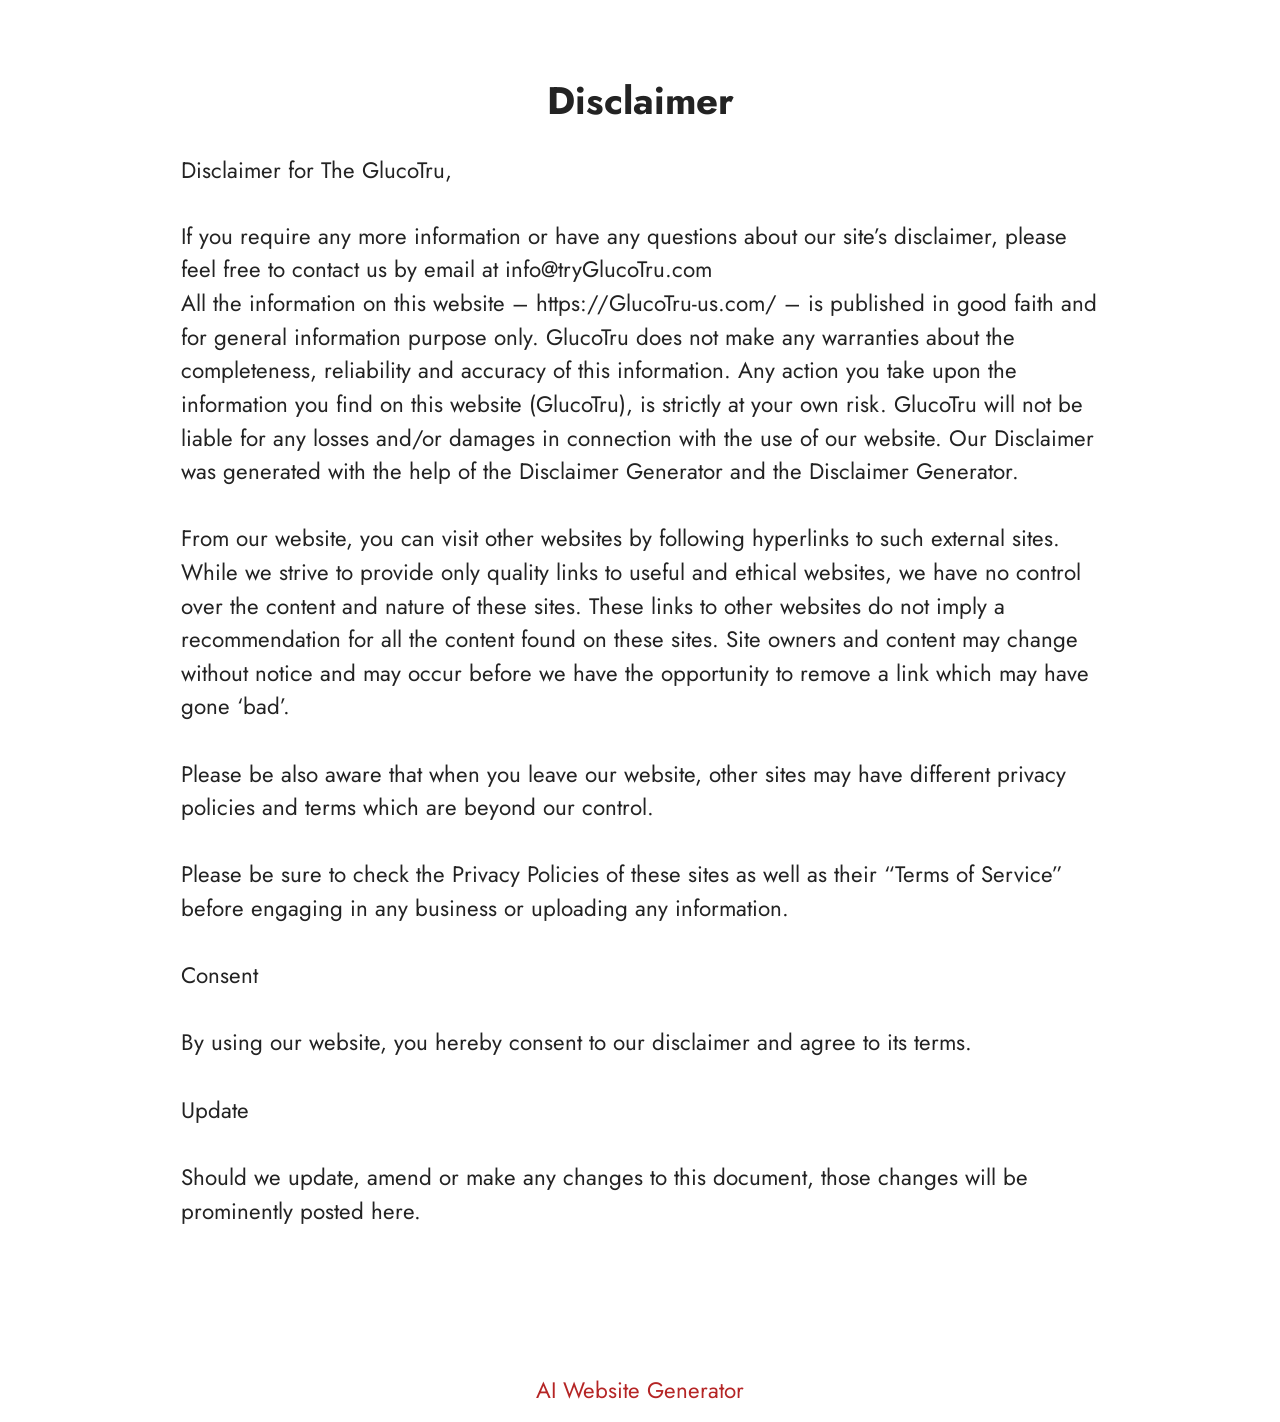
<file: Disclaimer.html>
<!DOCTYPE html>
<html  lang="en">
<head>
  <!-- Site made with Mobirise Website Builder v6.1.12, https://mobirise.com -->
  <meta charset="UTF-8">
  <meta http-equiv="X-UA-Compatible" content="IE=edge">
  <meta name="generator" content="Mobirise v6.1.12, mobirise.com">
  <meta name="viewport" content="width=device-width, initial-scale=1, minimum-scale=1">
  <link rel="shortcut icon" href="assets/images/01-one-bottle-transparent201-128x218.png" type="image/x-icon">
  <meta name="description" content="Disclaimer For Glucotru">
  
  
  <title>Disclaimer</title>
  <link rel="stylesheet" href="assets/bootstrap/css/bootstrap.min.css">
  <link rel="stylesheet" href="assets/theme/css/style.css">
  <link rel="preload" href="https://fonts.googleapis.com/css?family=Jost:100,200,300,400,500,600,700,800,900,100i,200i,300i,400i,500i,600i,700i,800i,900i&display=swap" as="style" onload="this.onload=null;this.rel='stylesheet'">
  <noscript><link rel="stylesheet" href="https://fonts.googleapis.com/css?family=Jost:100,200,300,400,500,600,700,800,900,100i,200i,300i,400i,500i,600i,700i,800i,900i&display=swap"></noscript>
  <link rel="preload" as="style" href="assets/mobirise/css/mbr-additional.css?v=XTyGcL"><link rel="stylesheet" href="assets/mobirise/css/mbr-additional.css?v=XTyGcL" type="text/css">

  
  
  
</head>
<body>
  
  <section data-bs-version="5.1" class="content5 cid-tBuMj9hDkk" id="content5-1y">
    
    <div class="container">
        <div class="row justify-content-center">
            <div class="col-md-12 col-lg-10">
                <h3 class="mbr-section-title mbr-fonts-style mb-4 display-2">
                    <strong>Disclaimer</strong>
                </h3>
                <h4 class="mbr-section-subtitle mbr-fonts-style mb-4 display-5">Disclaimer for The GlucoTru,</h4>
                <p class="mbr-text mbr-fonts-style display-7">If you require any more information or have any questions about our site’s disclaimer, please feel free to contact us by email at info@tryGlucoTru.com
<br>All the information on this website – https://GlucoTru-us.com/ – is published in good faith and for general information purpose only. GlucoTru does not make any warranties about the completeness, reliability and accuracy of this information. Any action you take upon the information you find on this website (GlucoTru), is strictly at your own risk. GlucoTru will not be liable for any losses and/or damages in connection with the use of our website. Our Disclaimer was generated with the help of the Disclaimer Generator and the Disclaimer Generator.
<br>
<br>From our website, you can visit other websites by following hyperlinks to such external sites. While we strive to provide only quality links to useful and ethical websites, we have no control over the content and nature of these sites. These links to other websites do not imply a recommendation for all the content found on these sites. Site owners and content may change without notice and may occur before we have the opportunity to remove a link which may have gone ‘bad’.
<br>
<br>Please be also aware that when you leave our website, other sites may have different privacy policies and terms which are beyond our control.
<br>
<br>Please be sure to check the Privacy Policies of these sites as well as their “Terms of Service” before engaging in any business or uploading any information.
<br>
<br>Consent
<br>
<br>By using our website, you hereby consent to our disclaimer and agree to its terms.
<br>
<br>Update
<br>
<br>Should we update, amend or make any changes to this document, those changes will be prominently posted here.<br><br></p>
            </div>
        </div>
    </div>
</section><section class="display-7" style="padding: 0;align-items: center;justify-content: center;flex-wrap: wrap;    align-content: center;display: flex;position: relative;height: 4rem;"><a href="https://mobiri.se/4815952" style="flex: 1 1;height: 4rem;position: absolute;width: 100%;z-index: 1;"><img alt="" style="height: 4rem;" src="[data-uri]"></a><p style="margin: 0;text-align: center;" class="display-7">&#8204;</p><a style="z-index:1" href="https://mobirise.com/builder/ai-website-generator.html">AI Website Generator</a></section><script src="assets/bootstrap/js/bootstrap.bundle.min.js"></script>  <script src="assets/smoothscroll/smooth-scroll.js"></script>  <script src="assets/ytplayer/index.js"></script>  <script src="assets/theme/js/script.js"></script>  
  
  
</body>
</html>
</file>
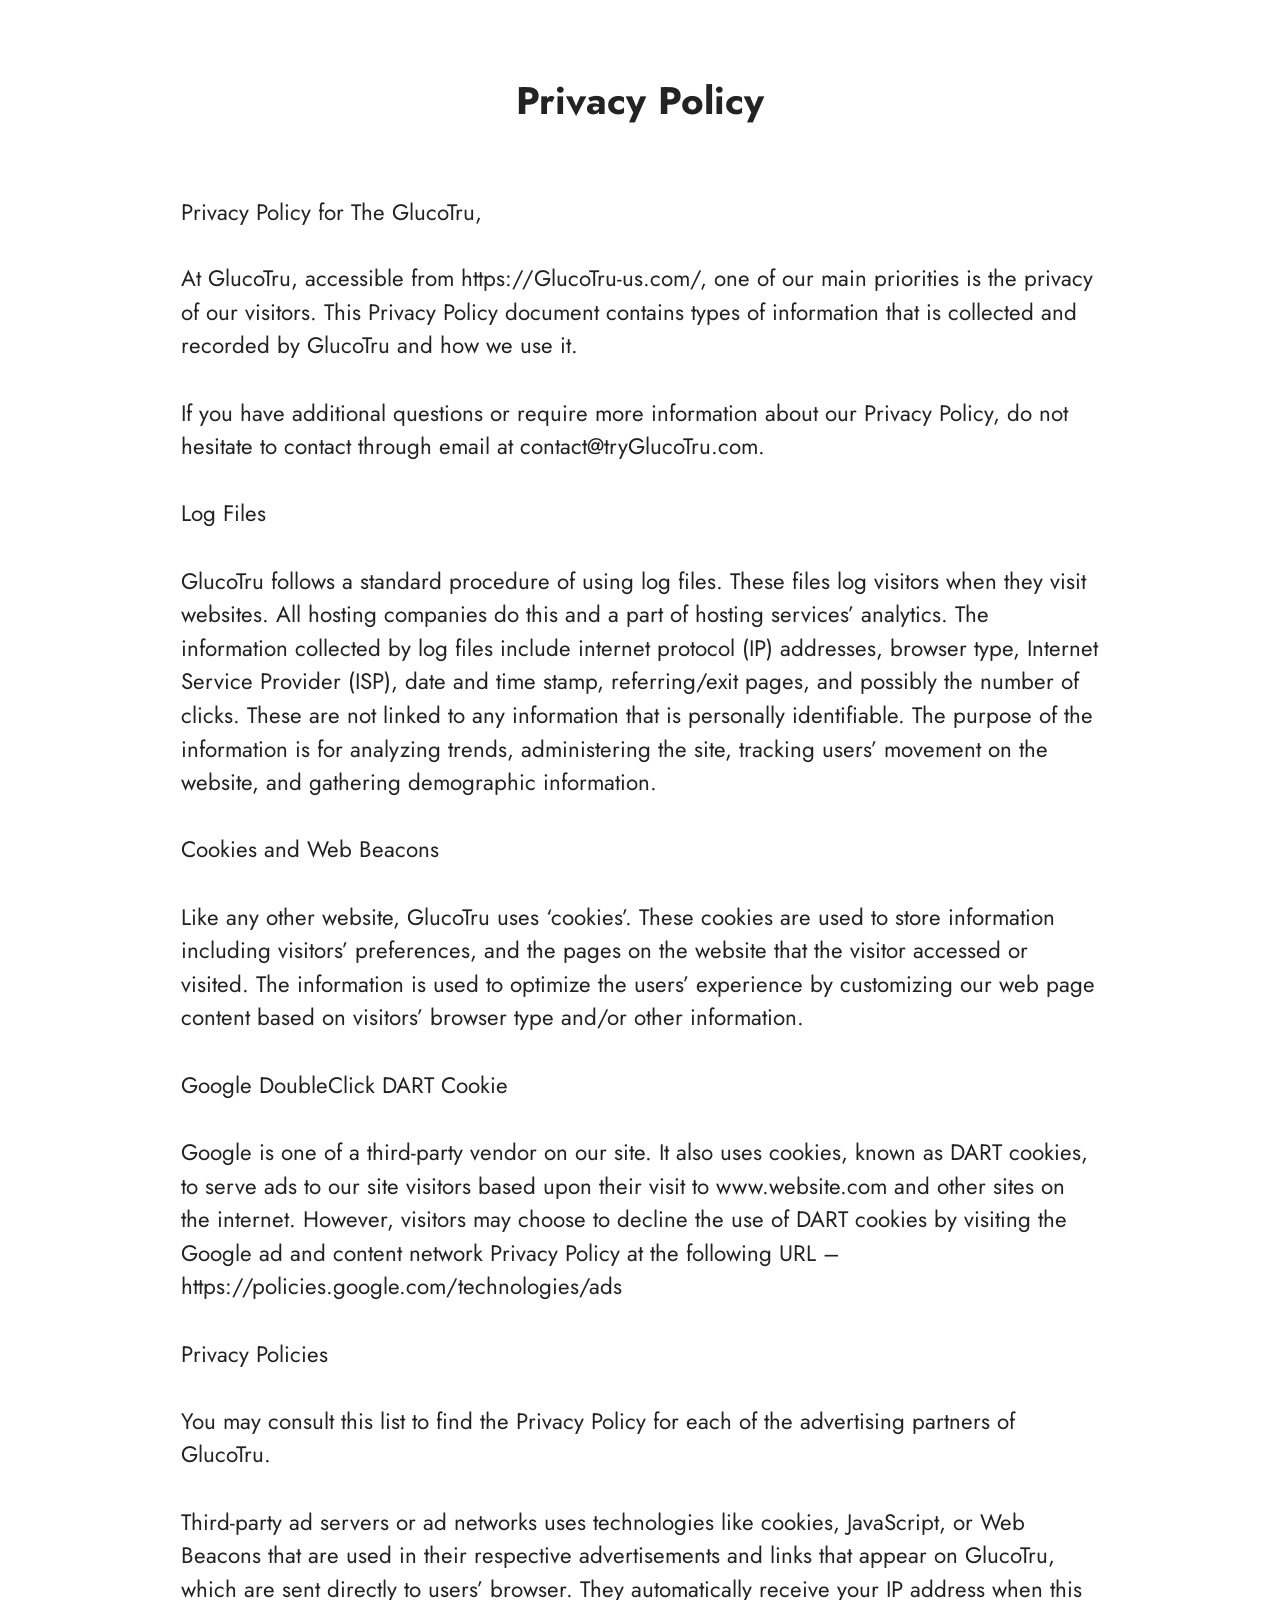
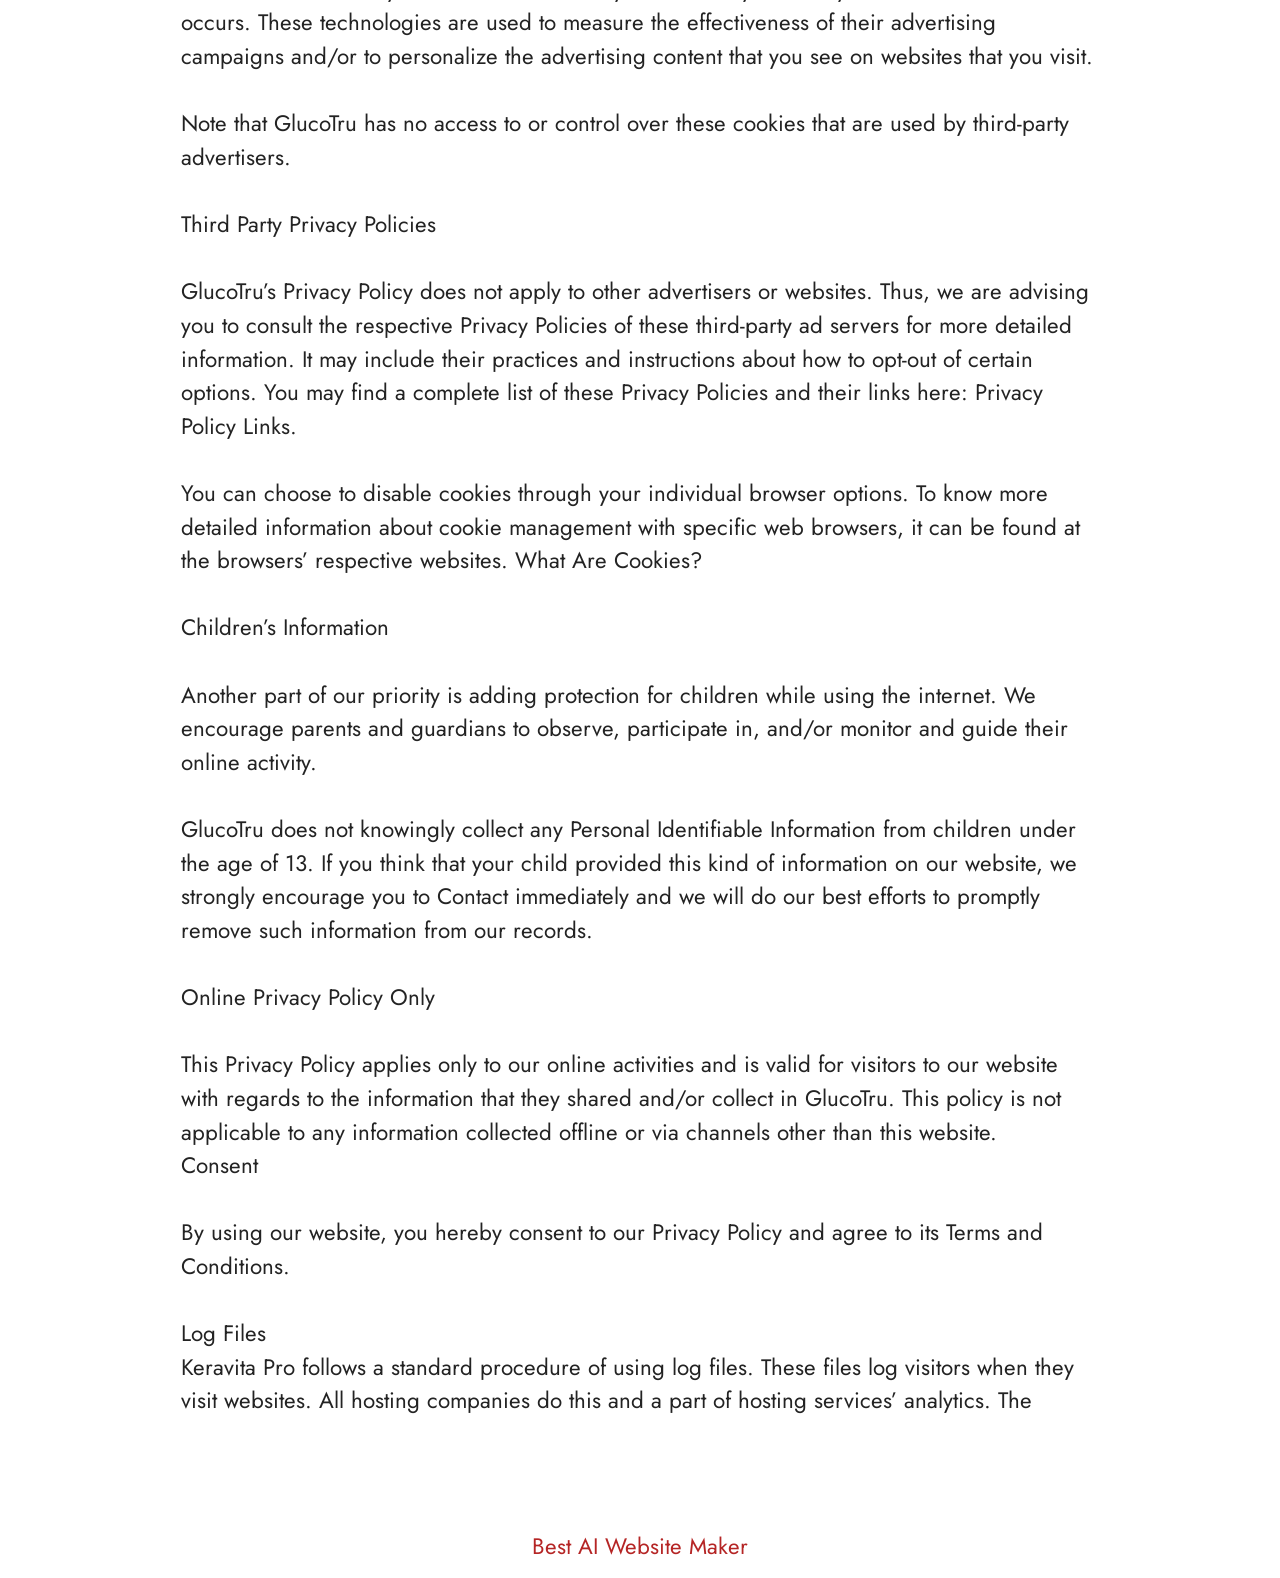
<file: privacy-policy.html>
<!DOCTYPE html>
<html  lang="en">
<head>
  <!-- Site made with Mobirise Website Builder v6.1.12, https://mobirise.com -->
  <meta charset="UTF-8">
  <meta http-equiv="X-UA-Compatible" content="IE=edge">
  <meta name="generator" content="Mobirise v6.1.12, mobirise.com">
  <meta name="viewport" content="width=device-width, initial-scale=1, minimum-scale=1">
  <link rel="shortcut icon" href="assets/images/01-one-bottle-transparent201-128x218.png" type="image/x-icon">
  <meta name="description" content="Privacy Policy For Glucotru">
  
  
  <title>Privacy Policy</title>
  <link rel="stylesheet" href="assets/bootstrap/css/bootstrap.min.css">
  <link rel="stylesheet" href="assets/theme/css/style.css">
  <link rel="preload" href="https://fonts.googleapis.com/css?family=Jost:100,200,300,400,500,600,700,800,900,100i,200i,300i,400i,500i,600i,700i,800i,900i&display=swap" as="style" onload="this.onload=null;this.rel='stylesheet'">
  <noscript><link rel="stylesheet" href="https://fonts.googleapis.com/css?family=Jost:100,200,300,400,500,600,700,800,900,100i,200i,300i,400i,500i,600i,700i,800i,900i&display=swap"></noscript>
  <link rel="preload" as="style" href="assets/mobirise/css/mbr-additional.css?v=eRhDSL"><link rel="stylesheet" href="assets/mobirise/css/mbr-additional.css?v=eRhDSL" type="text/css">

  
  
  
</head>
<body>
  
  <section data-bs-version="5.1" class="content5 cid-tBuMPzdHFY" id="content5-1z">
    
    <div class="container">
        <div class="row justify-content-center">
            <div class="col-md-12 col-lg-10">
                <h3 class="mbr-section-title mbr-fonts-style mb-4 display-2"><strong>Privacy Policy
</strong><div><strong><br></strong></div></h3>
                <h4 class="mbr-section-subtitle mbr-fonts-style mb-4 display-5">Privacy Policy for The GlucoTru,</h4>
                <p class="mbr-text mbr-fonts-style display-7">At GlucoTru, accessible from https://GlucoTru-us.com/, one of our main priorities is the privacy of our visitors. This Privacy Policy document contains types of information that is collected and recorded by GlucoTru and how we use it.
<br>
<br>If you have additional questions or require more information about our Privacy Policy, do not hesitate to contact through email at contact@tryGlucoTru.com.
<br>
<br>Log Files
<br>
<br>GlucoTru follows a standard procedure of using log files. These files log visitors when they visit websites. All hosting companies do this and a part of hosting services’ analytics. The information collected by log files include internet protocol (IP) addresses, browser type, Internet Service Provider (ISP), date and time stamp, referring/exit pages, and possibly the number of clicks. These are not linked to any information that is personally identifiable. The purpose of the information is for analyzing trends, administering the site, tracking users’ movement on the website, and gathering demographic information.
<br>
<br>Cookies and Web Beacons
<br>
<br>Like any other website, GlucoTru uses ‘cookies’. These cookies are used to store information including visitors’ preferences, and the pages on the website that the visitor accessed or visited. The information is used to optimize the users’ experience by customizing our web page content based on visitors’ browser type and/or other information.
<br>
<br>Google DoubleClick DART Cookie
<br>
<br>Google is one of a third-party vendor on our site. It also uses cookies, known as DART cookies, to serve ads to our site visitors based upon their visit to www.website.com and other sites on the internet. However, visitors may choose to decline the use of DART cookies by visiting the Google ad and content network Privacy Policy at the following URL – https://policies.google.com/technologies/ads
<br>
<br>Privacy Policies
<br>
<br>You may consult this list to find the Privacy Policy for each of the advertising partners of GlucoTru.
<br>
<br>Third-party ad servers or ad networks uses technologies like cookies, JavaScript, or Web Beacons that are used in their respective advertisements and links that appear on GlucoTru, which are sent directly to users’ browser. They automatically receive your IP address when this occurs. These technologies are used to measure the effectiveness of their advertising campaigns and/or to personalize the advertising content that you see on websites that you visit.
<br>
<br>Note that GlucoTru has no access to or control over these cookies that are used by third-party advertisers.
<br>
<br>Third Party Privacy Policies
<br>
<br>GlucoTru’s Privacy Policy does not apply to other advertisers or websites. Thus, we are advising you to consult the respective Privacy Policies of these third-party ad servers for more detailed information. It may include their practices and instructions about how to opt-out of certain options. You may find a complete list of these Privacy Policies and their links here: Privacy Policy Links.
<br>
<br>You can choose to disable cookies through your individual browser options. To know more detailed information about cookie management with specific web browsers, it can be found at the browsers’ respective websites. What Are Cookies?
<br>
<br>Children’s Information
<br>
<br>Another part of our priority is adding protection for children while using the internet. We encourage parents and guardians to observe, participate in, and/or monitor and guide their online activity.
<br>
<br>GlucoTru does not knowingly collect any Personal Identifiable Information from children under the age of 13. If you think that your child provided this kind of information on our website, we strongly encourage you to Contact immediately and we will do our best efforts to promptly remove such information from our records.
<br>
<br>Online Privacy Policy Only
<br>
<br>This Privacy Policy applies only to our online activities and is valid for visitors to our website with regards to the information that they shared and/or collect in GlucoTru. This policy is not applicable to any information collected offline or via channels other than this website.
<br>Consent
<br>
<br>By using our website, you hereby consent to our Privacy Policy and agree to its Terms and Conditions.<br>
<br>Log Files
<br>Keravita Pro follows a standard procedure of using log files. These files log visitors when they visit websites. All hosting companies do this and a part of hosting services’ analytics. The&nbsp;</p>
            </div>
        </div>
    </div>
</section><section class="display-7" style="padding: 0;align-items: center;justify-content: center;flex-wrap: wrap;    align-content: center;display: flex;position: relative;height: 4rem;"><a href="https://mobiri.se/4815952" style="flex: 1 1;height: 4rem;position: absolute;width: 100%;z-index: 1;"><img alt="" style="height: 4rem;" src="[data-uri]"></a><p style="margin: 0;text-align: center;" class="display-7">&#8204;</p><a style="z-index:1" href="https://mobirise.com/builder/ai-website-maker.html">Best AI Website Maker</a></section><script src="assets/bootstrap/js/bootstrap.bundle.min.js"></script>  <script src="assets/smoothscroll/smooth-scroll.js"></script>  <script src="assets/ytplayer/index.js"></script>  <script src="assets/theme/js/script.js"></script>  
  
  
</body>
</html>
</file>
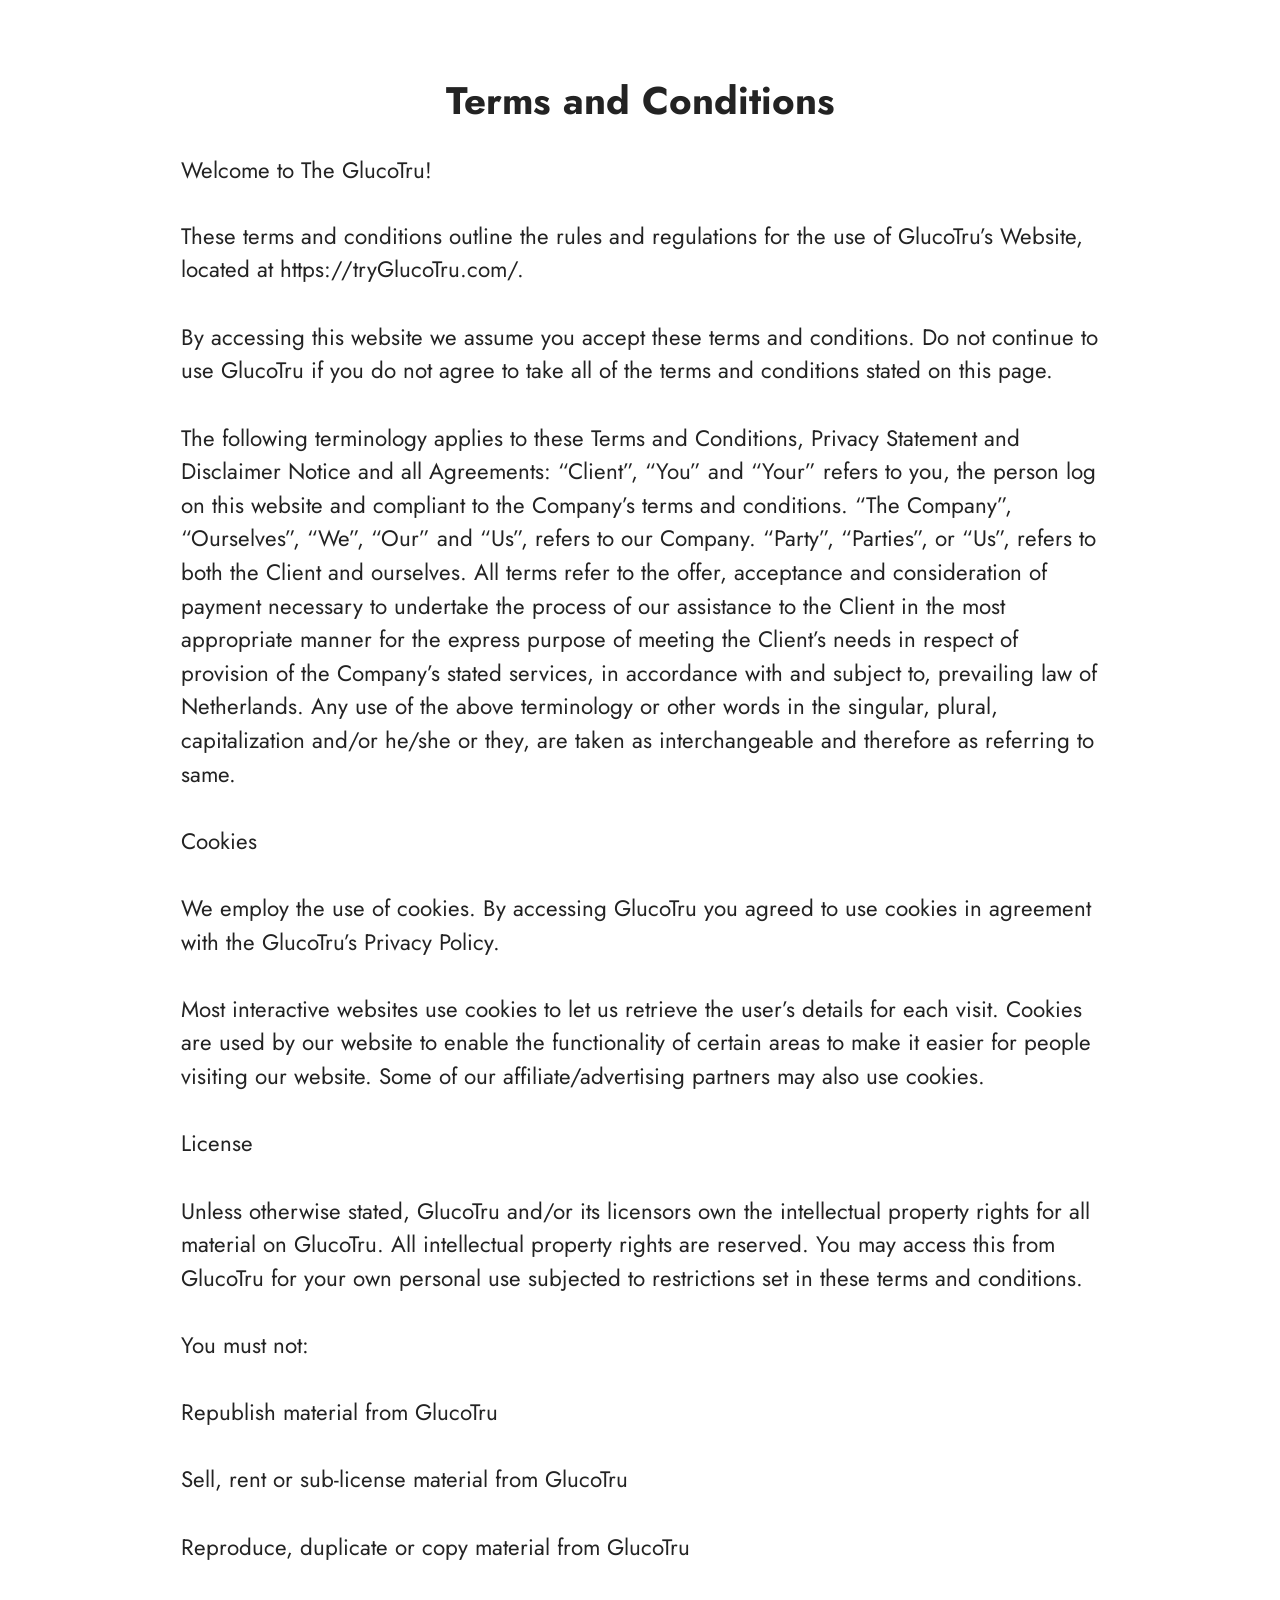
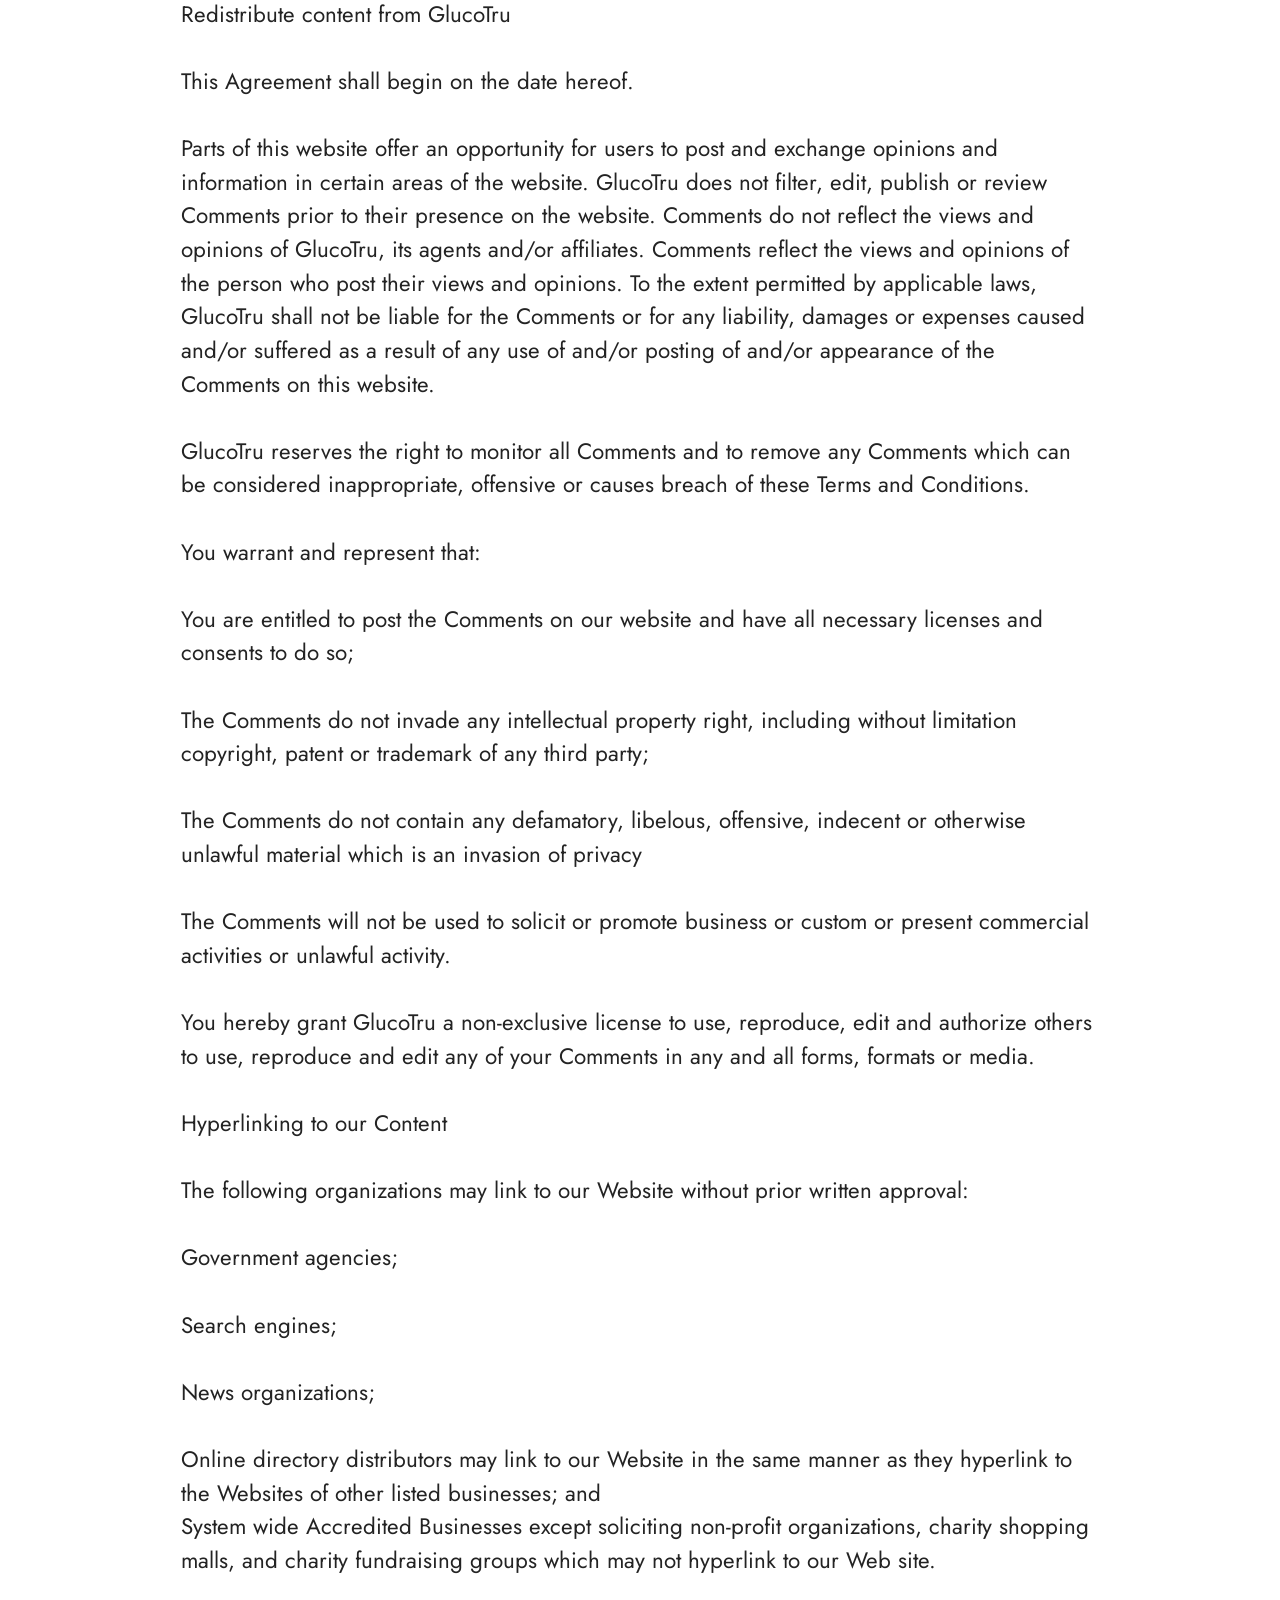
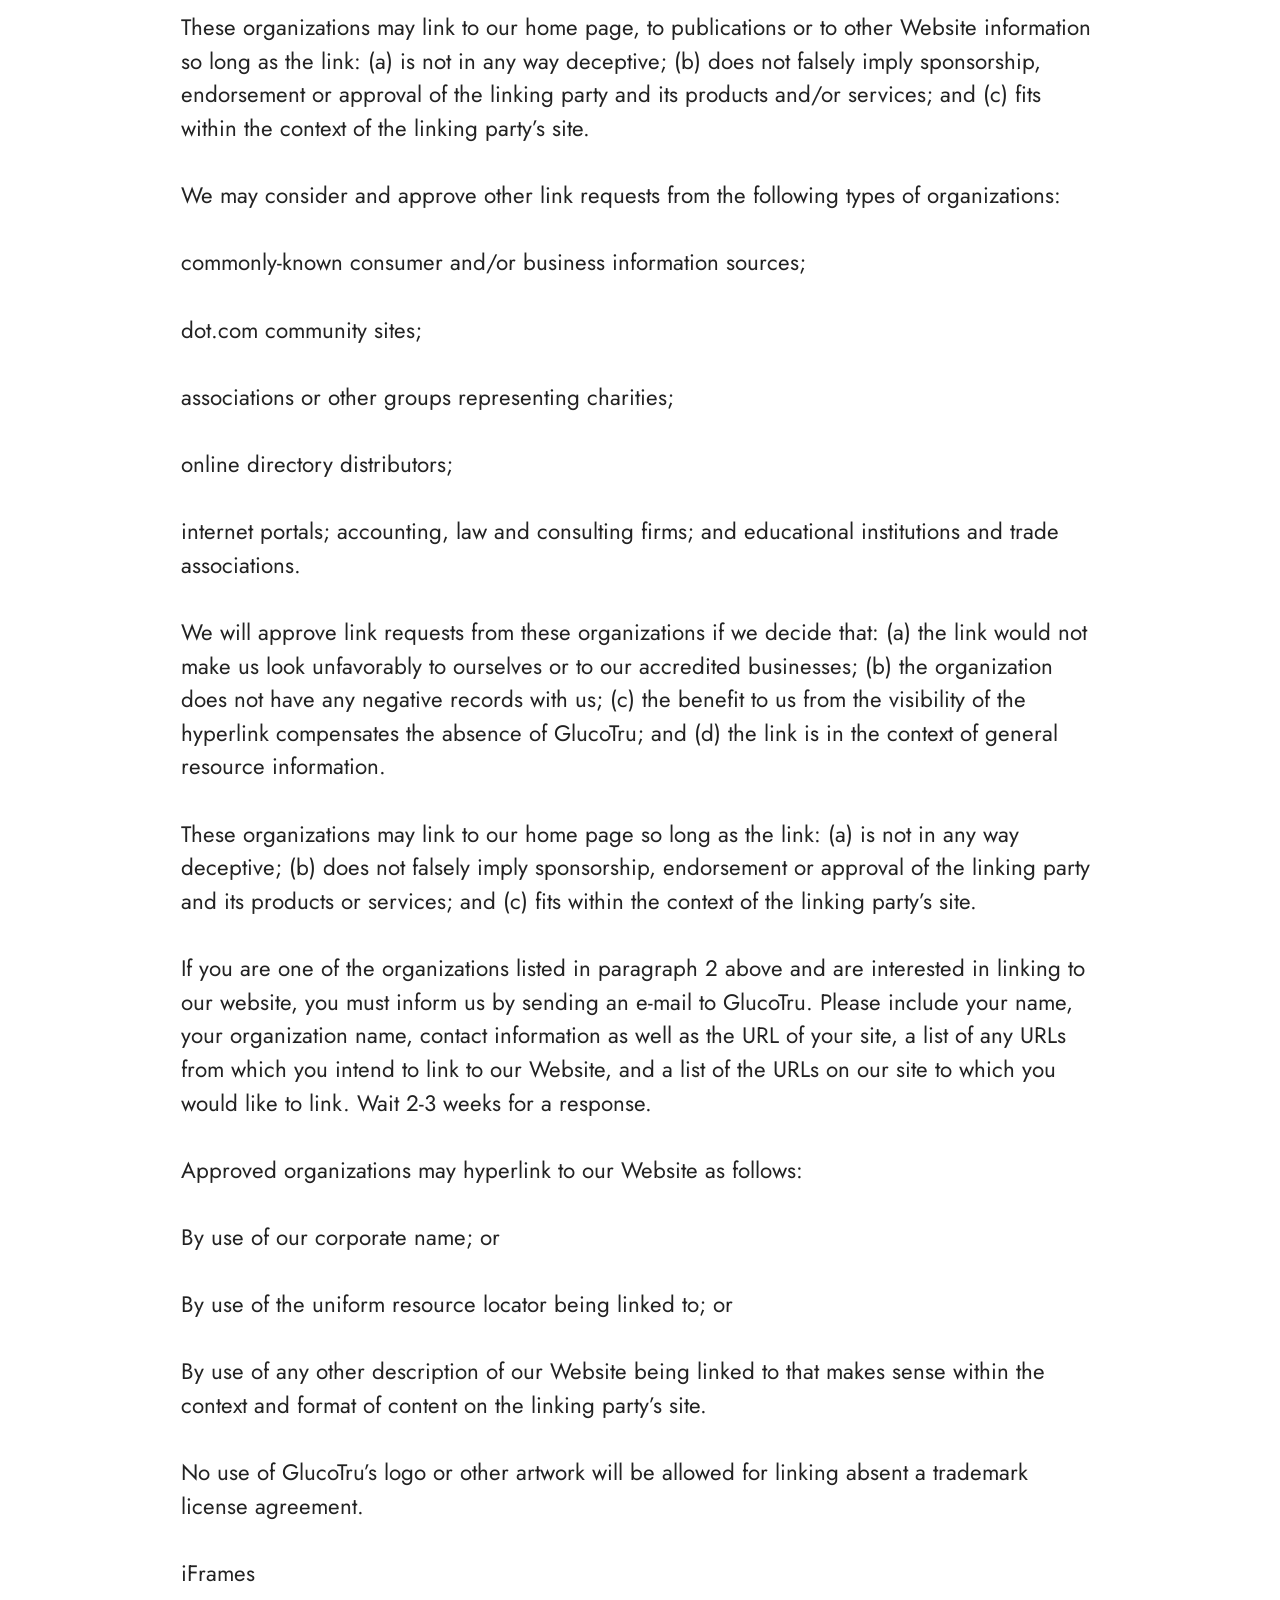
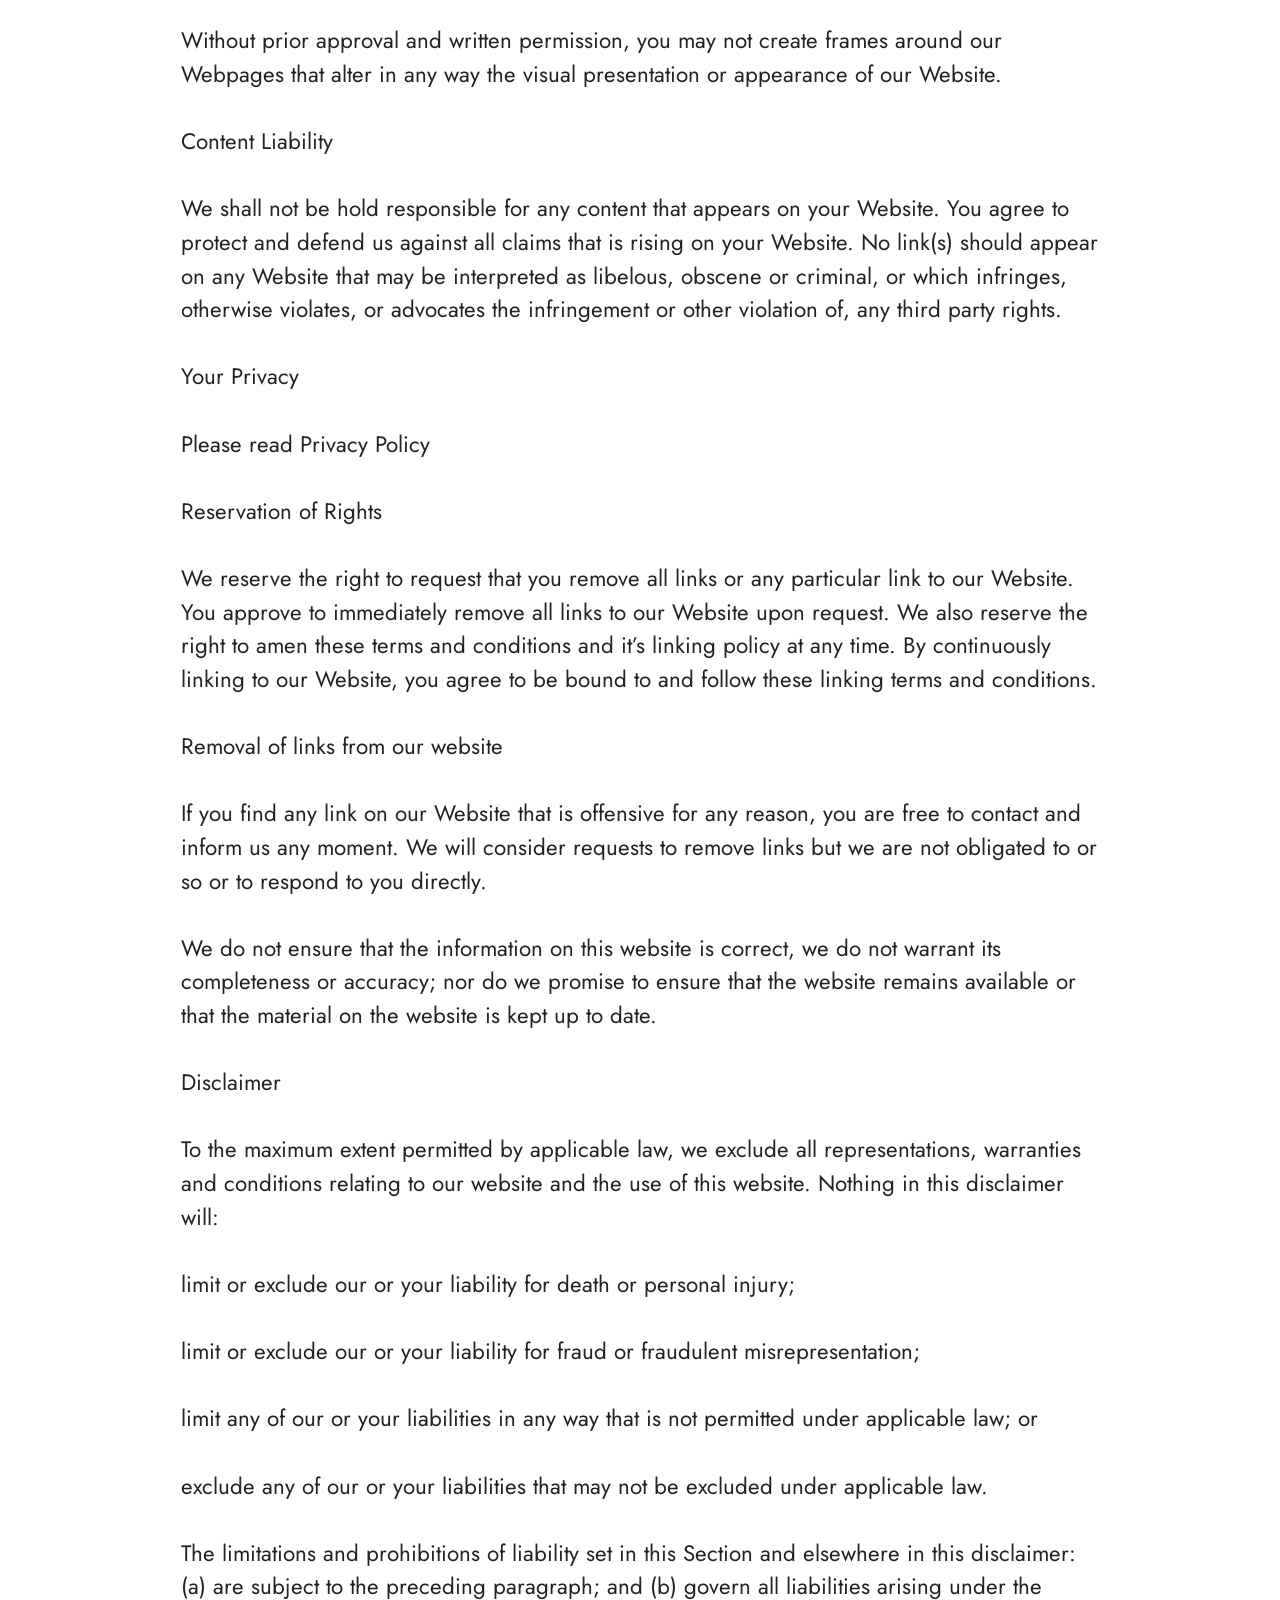
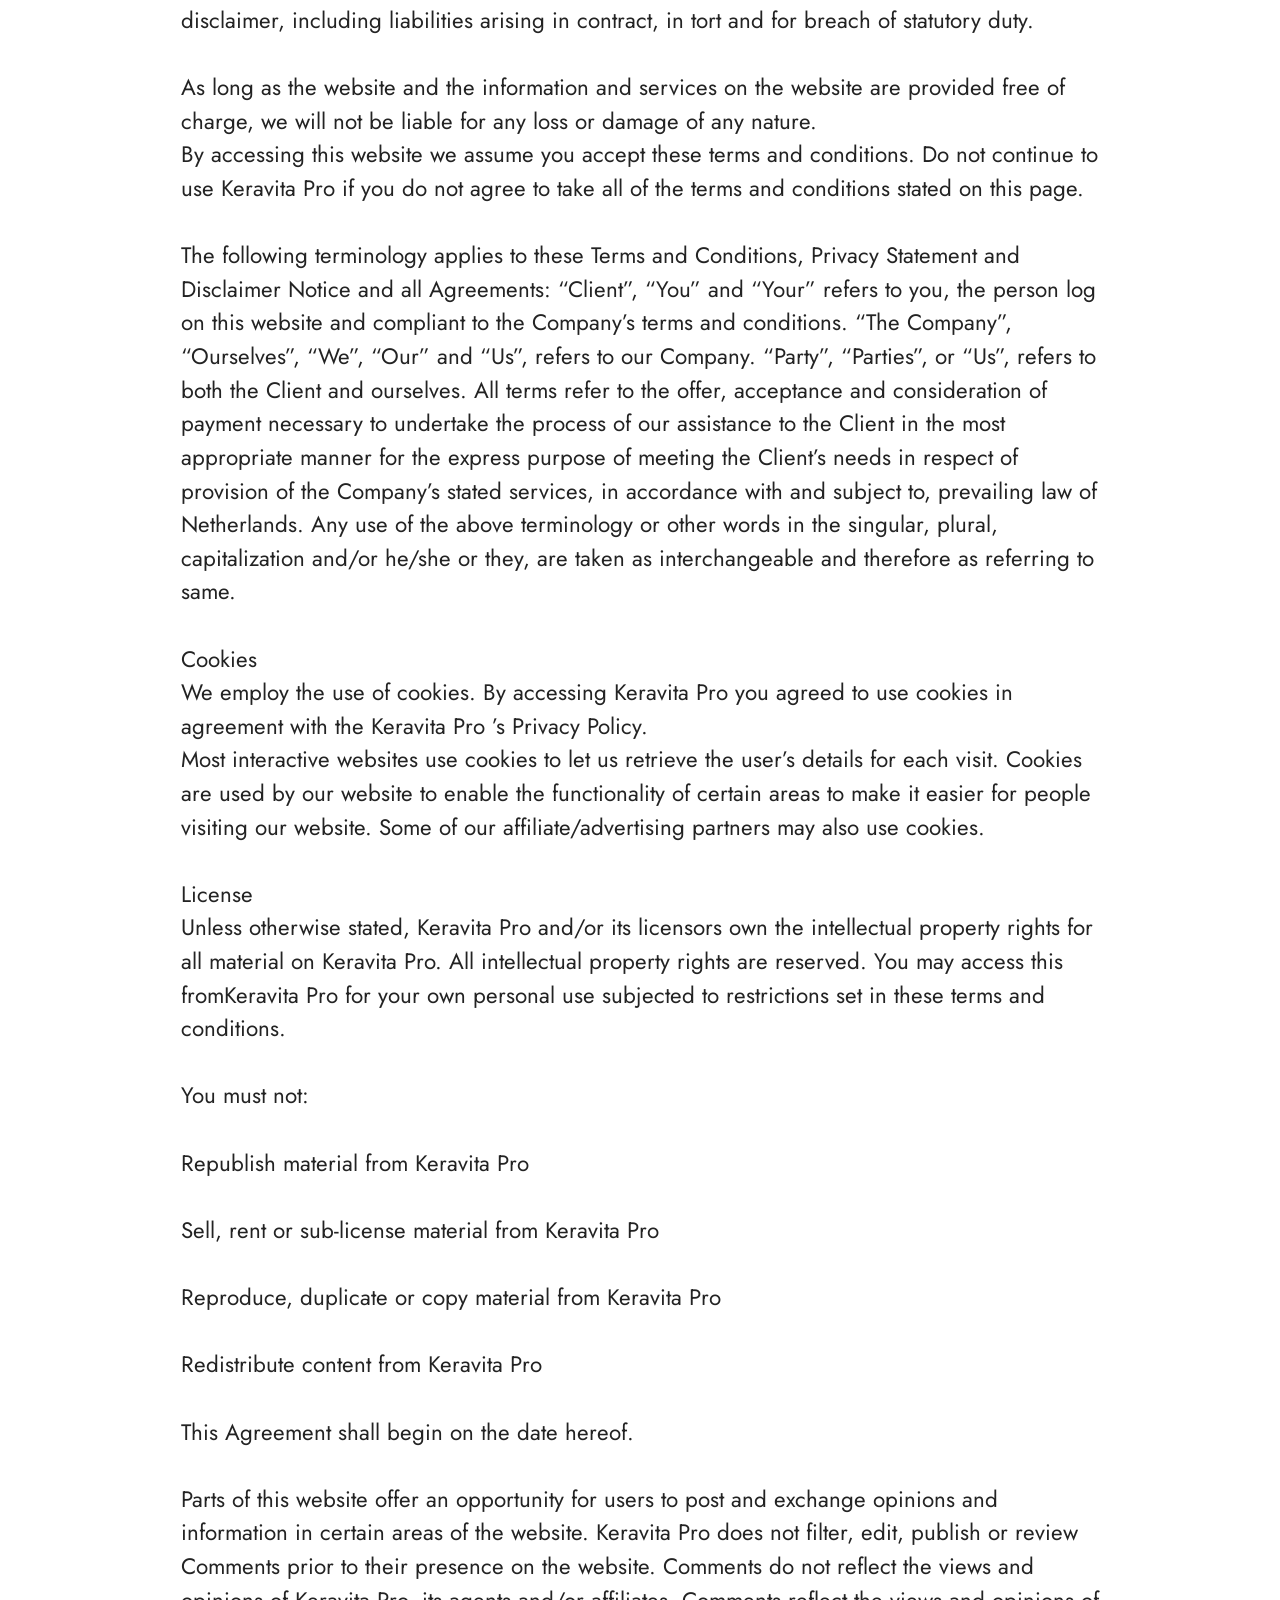
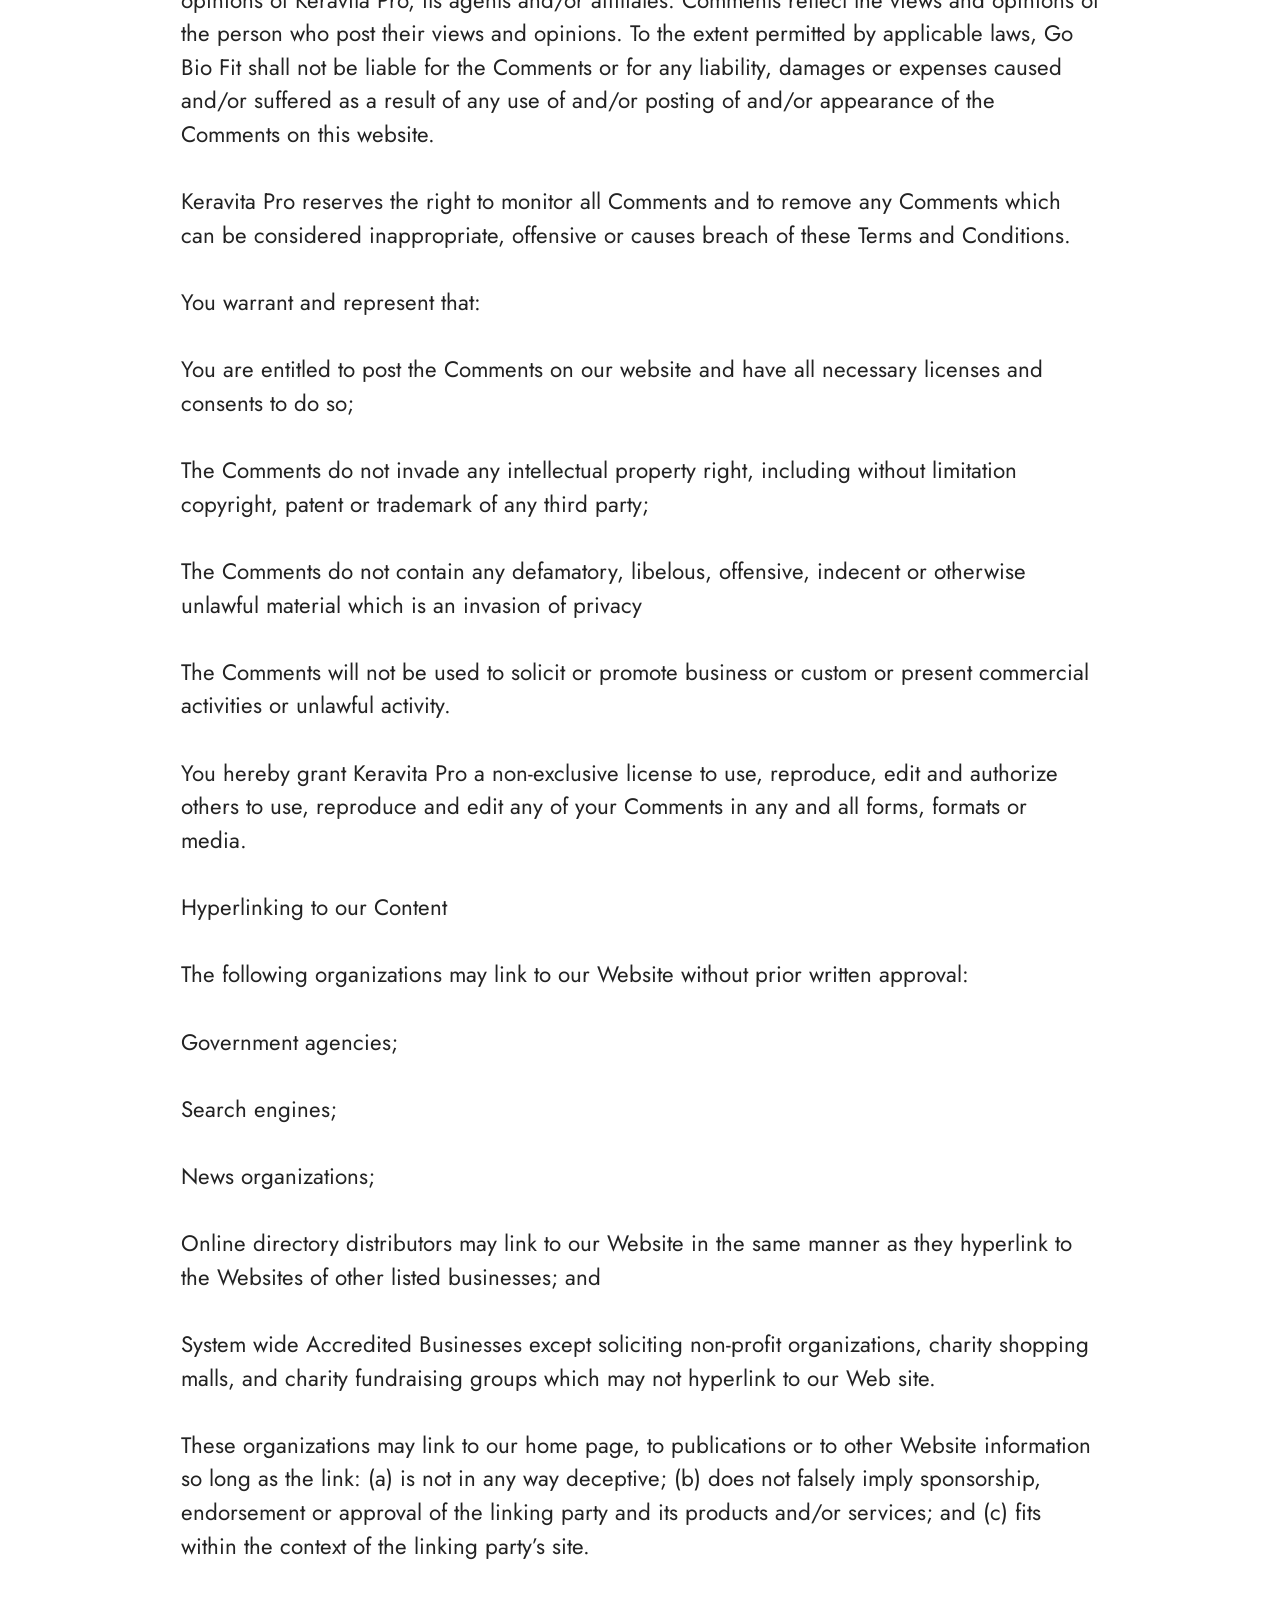
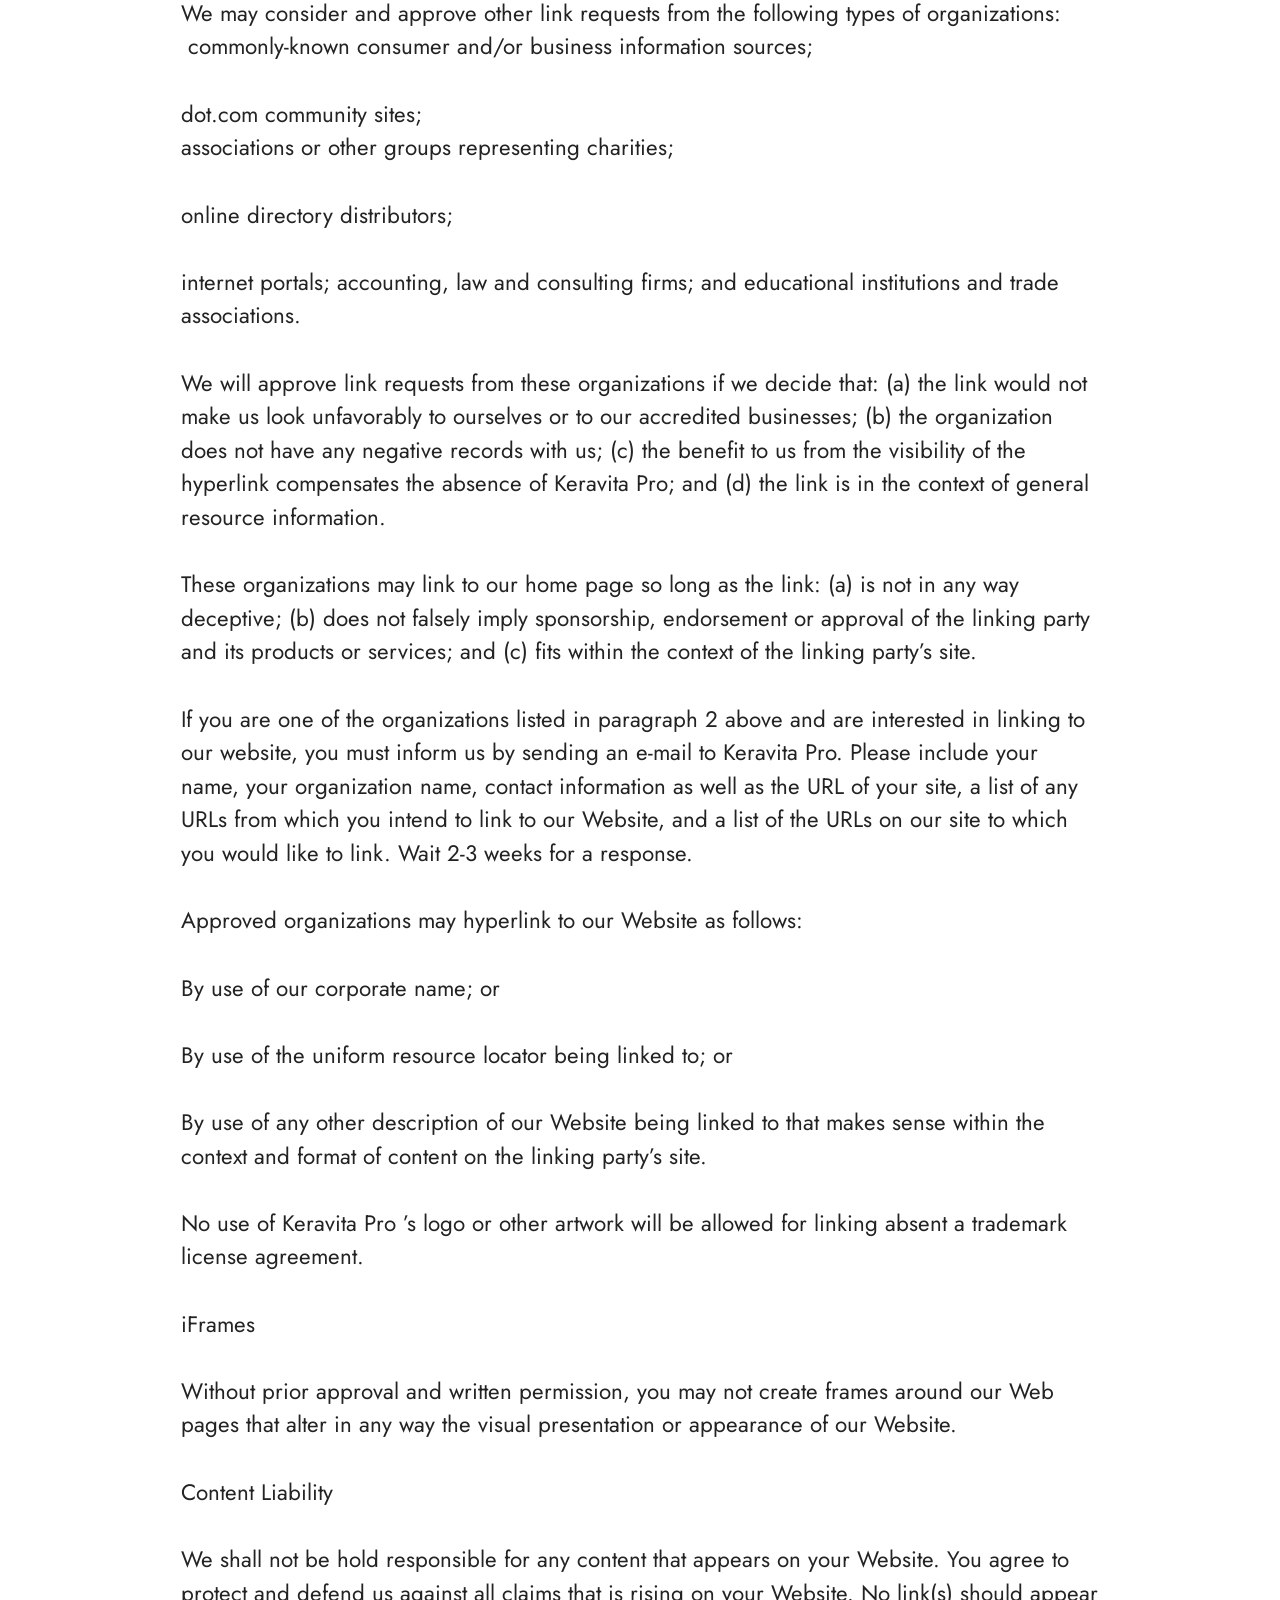
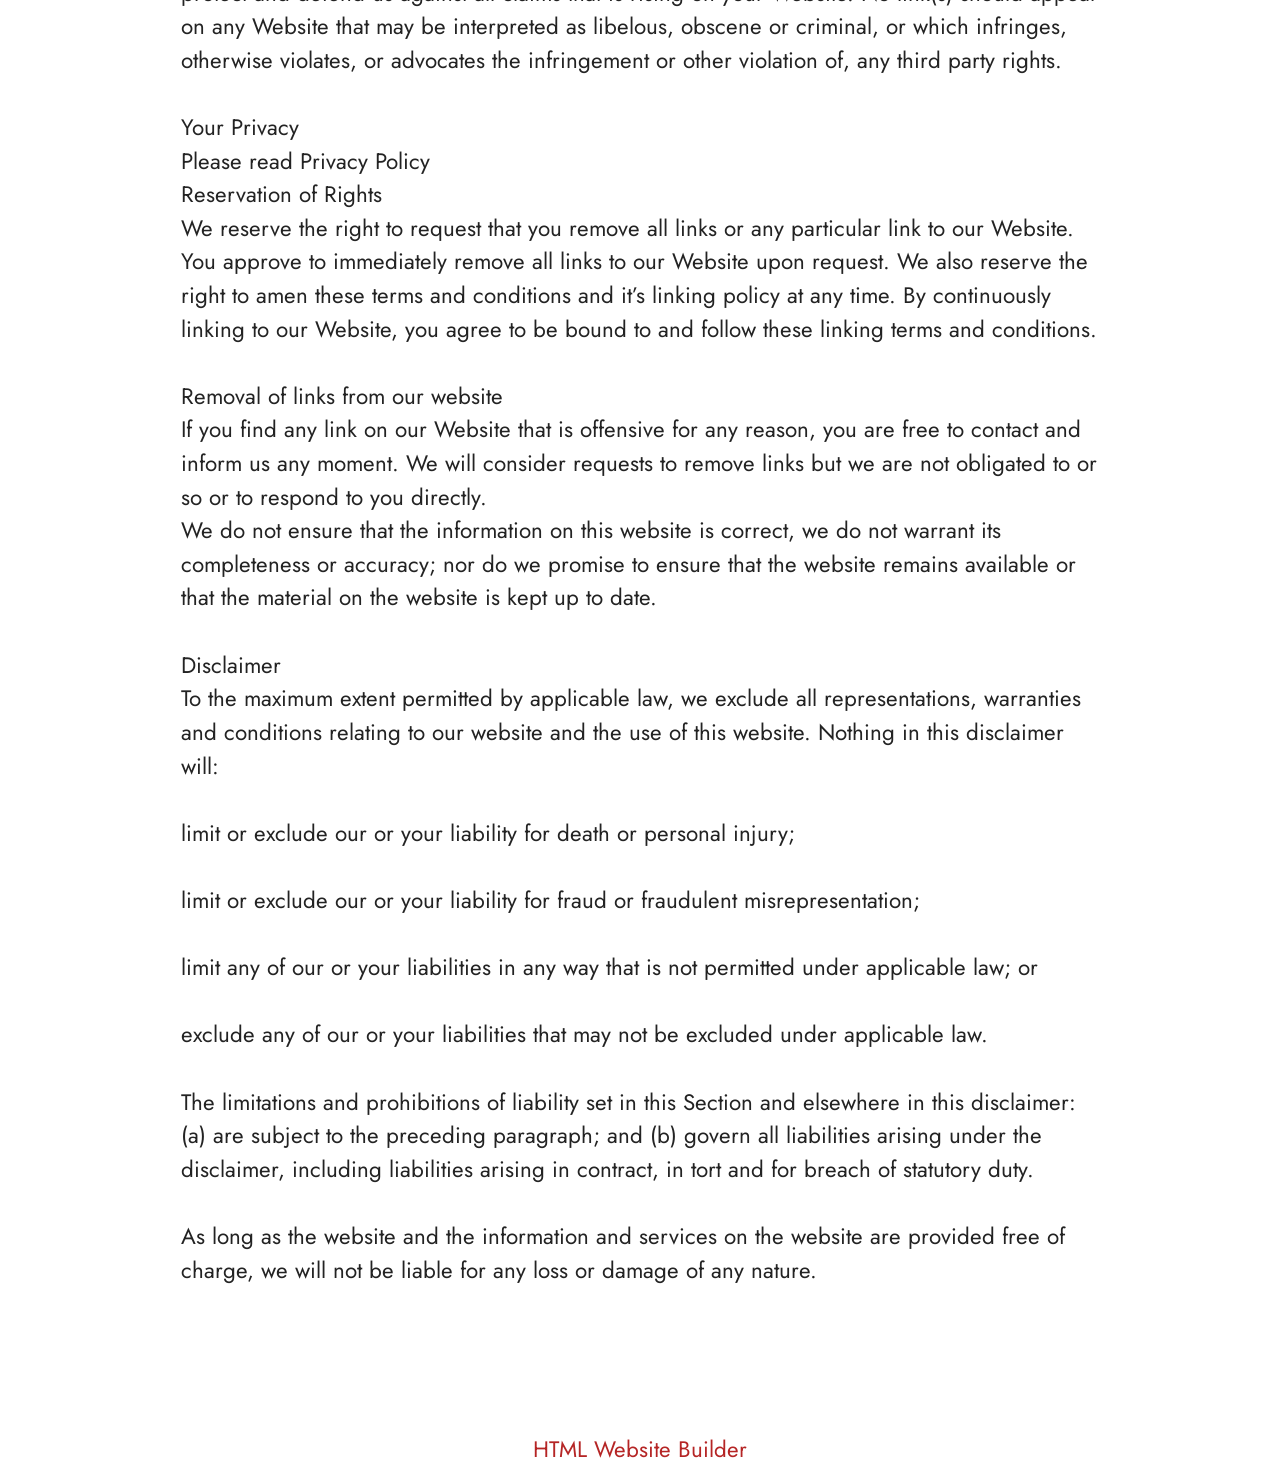
<file: Terms.html>
<!DOCTYPE html>
<html  lang="en">
<head>
  <!-- Site made with Mobirise Website Builder v6.1.12, https://mobirise.com -->
  <meta charset="UTF-8">
  <meta http-equiv="X-UA-Compatible" content="IE=edge">
  <meta name="generator" content="Mobirise v6.1.12, mobirise.com">
  <meta name="viewport" content="width=device-width, initial-scale=1, minimum-scale=1">
  <link rel="shortcut icon" href="assets/images/01-one-bottle-transparent201-128x218.png" type="image/x-icon">
  <meta name="description" content="Terms For Glucotru">
  
  
  <title>Terms</title>
  <link rel="stylesheet" href="assets/bootstrap/css/bootstrap.min.css">
  <link rel="stylesheet" href="assets/theme/css/style.css">
  <link rel="preload" href="https://fonts.googleapis.com/css?family=Jost:100,200,300,400,500,600,700,800,900,100i,200i,300i,400i,500i,600i,700i,800i,900i&display=swap" as="style" onload="this.onload=null;this.rel='stylesheet'">
  <noscript><link rel="stylesheet" href="https://fonts.googleapis.com/css?family=Jost:100,200,300,400,500,600,700,800,900,100i,200i,300i,400i,500i,600i,700i,800i,900i&display=swap"></noscript>
  <link rel="preload" as="style" href="assets/mobirise/css/mbr-additional.css?v=LVjzf2"><link rel="stylesheet" href="assets/mobirise/css/mbr-additional.css?v=LVjzf2" type="text/css">

  
  
  
</head>
<body>
  
  <section data-bs-version="5.1" class="content5 cid-tBuOj1XZ1f" id="content5-20">
    
    <div class="container">
        <div class="row justify-content-center">
            <div class="col-md-12 col-lg-10">
                <h3 class="mbr-section-title mbr-fonts-style mb-4 display-2"><strong>Terms and Conditions</strong></h3>
                <h4 class="mbr-section-subtitle mbr-fonts-style mb-4 display-5">Welcome to The GlucoTru!</h4>
                <p class="mbr-text mbr-fonts-style display-7">These terms and conditions outline the rules and regulations for the use of GlucoTru’s Website, located at https://tryGlucoTru.com/.
<br>
<br>By accessing this website we assume you accept these terms and conditions. Do not continue to use GlucoTru if you do not agree to take all of the terms and conditions stated on this page.
<br>
<br>The following terminology applies to these Terms and Conditions, Privacy Statement and Disclaimer Notice and all Agreements: “Client”, “You” and “Your” refers to you, the person log on this website and compliant to the Company’s terms and conditions. “The Company”, “Ourselves”, “We”, “Our” and “Us”, refers to our Company. “Party”, “Parties”, or “Us”, refers to both the Client and ourselves. All terms refer to the offer, acceptance and consideration of payment necessary to undertake the process of our assistance to the Client in the most appropriate manner for the express purpose of meeting the Client’s needs in respect of provision of the Company’s stated services, in accordance with and subject to, prevailing law of Netherlands. Any use of the above terminology or other words in the singular, plural, capitalization and/or he/she or they, are taken as interchangeable and therefore as referring to same.
<br>
<br>Cookies
<br>
<br>We employ the use of cookies. By accessing GlucoTru you agreed to use cookies in agreement with the GlucoTru’s Privacy Policy.
<br>
<br>Most interactive websites use cookies to let us retrieve the user’s details for each visit. Cookies are used by our website to enable the functionality of certain areas to make it easier for people visiting our website. Some of our affiliate/advertising partners may also use cookies.
<br>
<br>License
<br>
<br>Unless otherwise stated, GlucoTru and/or its licensors own the intellectual property rights for all material on GlucoTru. All intellectual property rights are reserved. You may access this from GlucoTru for your own personal use subjected to restrictions set in these terms and conditions.
<br>
<br>You must not:
<br>
<br>Republish material from GlucoTru
<br>
<br>Sell, rent or sub-license material from GlucoTru
<br>
<br>Reproduce, duplicate or copy material from GlucoTru
<br>
<br>Redistribute content from GlucoTru
<br>
<br>This Agreement shall begin on the date hereof.
<br>
<br>Parts of this website offer an opportunity for users to post and exchange opinions and information in certain areas of the website. GlucoTru does not filter, edit, publish or review Comments prior to their presence on the website. Comments do not reflect the views and opinions of GlucoTru, its agents and/or affiliates. Comments reflect the views and opinions of the person who post their views and opinions. To the extent permitted by applicable laws, GlucoTru shall not be liable for the Comments or for any liability, damages or expenses caused and/or suffered as a result of any use of and/or posting of and/or appearance of the Comments on this website.
<br>
<br>GlucoTru reserves the right to monitor all Comments and to remove any Comments which can be considered inappropriate, offensive or causes breach of these Terms and Conditions.
<br>
<br>You warrant and represent that:
<br>
<br>You are entitled to post the Comments on our website and have all necessary licenses and consents to do so;
<br>
<br>The Comments do not invade any intellectual property right, including without limitation copyright, patent or trademark of any third party;
<br>
<br>The Comments do not contain any defamatory, libelous, offensive, indecent or otherwise unlawful material which is an invasion of privacy
<br>
<br>The Comments will not be used to solicit or promote business or custom or present commercial activities or unlawful activity.
<br>
<br>You hereby grant GlucoTru a non-exclusive license to use, reproduce, edit and authorize others to use, reproduce and edit any of your Comments in any and all forms, formats or media.
<br>
<br>Hyperlinking to our Content
<br>
<br>The following organizations may link to our Website without prior written approval:
<br>
<br>Government agencies;
<br>
<br>Search engines;
<br>
<br>News organizations;
<br>
<br>Online directory distributors may link to our Website in the same manner as they hyperlink to the Websites of other listed businesses; and
<br>System wide Accredited Businesses except soliciting non-profit organizations, charity shopping malls, and charity fundraising groups which may not hyperlink to our Web site.
<br>
<br>These organizations may link to our home page, to publications or to other Website information so long as the link: (a) is not in any way deceptive; (b) does not falsely imply sponsorship, endorsement or approval of the linking party and its products and/or services; and (c) fits within the context of the linking party’s site.
<br>
<br>We may consider and approve other link requests from the following types of organizations:
<br>
<br>commonly-known consumer and/or business information sources;
<br>
<br>dot.com community sites;
<br>
<br>associations or other groups representing charities;
<br>
<br>online directory distributors;
<br>
<br>internet portals; accounting, law and consulting firms; and educational institutions and trade associations.
<br>
<br>We will approve link requests from these organizations if we decide that: (a) the link would not make us look unfavorably to ourselves or to our accredited businesses; (b) the organization does not have any negative records with us; (c) the benefit to us from the visibility of the hyperlink compensates the absence of GlucoTru; and (d) the link is in the context of general resource information.
<br>
<br>These organizations may link to our home page so long as the link: (a) is not in any way deceptive; (b) does not falsely imply sponsorship, endorsement or approval of the linking party and its products or services; and (c) fits within the context of the linking party’s site.
<br>
<br>If you are one of the organizations listed in paragraph 2 above and are interested in linking to our website, you must inform us by sending an e-mail to GlucoTru. Please include your name, your organization name, contact information as well as the URL of your site, a list of any URLs from which you intend to link to our Website, and a list of the URLs on our site to which you would like to link. Wait 2-3 weeks for a response.
<br>
<br>Approved organizations may hyperlink to our Website as follows:
<br>
<br>By use of our corporate name; or
<br>
<br>By use of the uniform resource locator being linked to; or
<br>
<br>By use of any other description of our Website being linked to that makes sense within the context and format of content on the linking party’s site.
<br>
<br>No use of GlucoTru’s logo or other artwork will be allowed for linking absent a trademark license agreement.
<br>
<br>iFrames
<br>
<br>Without prior approval and written permission, you may not create frames around our Webpages that alter in any way the visual presentation or appearance of our Website.
<br>
<br>Content Liability
<br>
<br>We shall not be hold responsible for any content that appears on your Website. You agree to protect and defend us against all claims that is rising on your Website. No link(s) should appear on any Website that may be interpreted as libelous, obscene or criminal, or which infringes, otherwise violates, or advocates the infringement or other violation of, any third party rights.
<br>
<br>Your Privacy
<br>
<br>Please read Privacy Policy
<br>
<br>Reservation of Rights
<br>
<br>We reserve the right to request that you remove all links or any particular link to our Website. You approve to immediately remove all links to our Website upon request. We also reserve the right to amen these terms and conditions and it’s linking policy at any time. By continuously linking to our Website, you agree to be bound to and follow these linking terms and conditions.
<br>
<br>Removal of links from our website
<br>
<br>If you find any link on our Website that is offensive for any reason, you are free to contact and inform us any moment. We will consider requests to remove links but we are not obligated to or so or to respond to you directly.
<br>
<br>We do not ensure that the information on this website is correct, we do not warrant its completeness or accuracy; nor do we promise to ensure that the website remains available or that the material on the website is kept up to date.
<br>
<br>Disclaimer
<br>
<br>To the maximum extent permitted by applicable law, we exclude all representations, warranties and conditions relating to our website and the use of this website. Nothing in this disclaimer will:
<br>
<br>limit or exclude our or your liability for death or personal injury;
<br>
<br>limit or exclude our or your liability for fraud or fraudulent misrepresentation;
<br>
<br>limit any of our or your liabilities in any way that is not permitted under applicable law; or
<br>
<br>exclude any of our or your liabilities that may not be excluded under applicable law.
<br>
<br>The limitations and prohibitions of liability set in this Section and elsewhere in this disclaimer: (a) are subject to the preceding paragraph; and (b) govern all liabilities arising under the disclaimer, including liabilities arising in contract, in tort and for breach of statutory duty.
<br>
<br>As long as the website and the information and services on the website are provided free of charge, we will not be liable for any loss or damage of any nature.<br>By accessing this website we assume you accept these terms and conditions. Do not continue to use Keravita Pro if you do not agree to take all of the terms and conditions stated on this page.
<br><br>The following terminology applies to these Terms and Conditions, Privacy Statement and Disclaimer Notice and all Agreements: “Client”, “You” and “Your” refers to you, the person log on this website and compliant to the Company’s terms and conditions. “The Company”, “Ourselves”, “We”, “Our” and “Us”, refers to our Company. “Party”, “Parties”, or “Us”, refers to both the Client and ourselves. All terms refer to the offer, acceptance and consideration of payment necessary to undertake the process of our assistance to the Client in the most appropriate manner for the express purpose of meeting the Client’s needs in respect of provision of the Company’s stated services, in accordance with and subject to, prevailing law of Netherlands. Any use of the above terminology or other words in the singular, plural, capitalization and/or he/she or they, are taken as interchangeable and therefore as referring to same.
<br><br>Cookies<br>We employ the use of cookies. By accessing Keravita Pro you agreed to use cookies in agreement with the Keravita Pro ’s Privacy Policy.<br>Most interactive websites use cookies to let us retrieve the user’s details for each visit. Cookies are used by our website to enable the functionality of certain areas to make it easier for people visiting our website. Some of our affiliate/advertising partners may also use cookies.
<br><br>License
<br>Unless otherwise stated, Keravita Pro and/or its licensors own the intellectual property rights for all material on Keravita Pro. All intellectual property rights are reserved. You may access this fromKeravita Pro for your own personal use subjected to restrictions set in these terms and conditions.
<br><br>You must not:
<br><br>Republish material from Keravita Pro
<br>
<br>Sell, rent or sub-license material from Keravita Pro
<br><br>Reproduce, duplicate or copy material from Keravita Pro
<br><br>Redistribute content from Keravita Pro
<br><br>This Agreement shall begin on the date hereof.
<br><br>Parts of this website offer an opportunity for users to post and exchange opinions and information in certain areas of the website. Keravita Pro does not filter, edit, publish or review Comments prior to their presence on the website. Comments do not reflect the views and opinions of Keravita Pro, its agents and/or affiliates. Comments reflect the views and opinions of the person who post their views and opinions. To the extent permitted by applicable laws, Go Bio Fit shall not be liable for the Comments or for any liability, damages or expenses caused and/or suffered as a result of any use of and/or posting of and/or appearance of the Comments on this website.
<br>
<br>Keravita Pro reserves the right to monitor all Comments and to remove any Comments which can be considered inappropriate, offensive or causes breach of these Terms and Conditions.
<br><br>You warrant and represent that:
<br>
<br>You are entitled to post the Comments on our website and have all necessary licenses and consents to do so;<br><br>The Comments do not invade any intellectual property right, including without limitation copyright, patent or trademark of any third party;
<br><br>The Comments do not contain any defamatory, libelous, offensive, indecent or otherwise unlawful material which is an invasion of privacy
<br><br>The Comments will not be used to solicit or promote business or custom or present commercial activities or unlawful activity.
<br><br>You hereby grant Keravita Pro a non-exclusive license to use, reproduce, edit and authorize others to use, reproduce and edit any of your Comments in any and all forms, formats or media.
<br><br>Hyperlinking to our Content
<br><br>The following organizations may link to our Website without prior written approval:
<br><br>Government agencies;
<br>
<br>Search engines;
<br><br>News organizations;
<br><br>Online directory distributors may link to our Website in the same manner as they hyperlink to the Websites of other listed businesses; and
<br><br>System wide Accredited Businesses except soliciting non-profit organizations, charity shopping malls, and charity fundraising groups which may not hyperlink to our Web site.
<br><br>These organizations may link to our home page, to publications or to other Website information so long as the link: (a) is not in any way deceptive; (b) does not falsely imply sponsorship, endorsement or approval of the linking party and its products and/or services; and (c) fits within the context of the linking party’s site.
<br><br>We may consider and approve other link requests from the following types of organizations:
<br>&nbsp;commonly-known consumer and/or business information sources;
<br><br>dot.com community sites;
<br>associations or other groups representing charities;<br><br>online directory distributors;
<br><br>internet portals; accounting, law and consulting firms; and educational institutions and trade associations.
<br>
<br>We will approve link requests from these organizations if we decide that: (a) the link would not make us look unfavorably to ourselves or to our accredited businesses; (b) the organization does not have any negative records with us; (c) the benefit to us from the visibility of the hyperlink compensates the absence of Keravita Pro; and (d) the link is in the context of general resource information.
<br><br>These organizations may link to our home page so long as the link: (a) is not in any way deceptive; (b) does not falsely imply sponsorship, endorsement or approval of the linking party and its products or services; and (c) fits within the context of the linking party’s site.
<br>
<br>If you are one of the organizations listed in paragraph 2 above and are interested in linking to our website, you must inform us by sending an e-mail to Keravita Pro. Please include your name, your organization name, contact information as well as the URL of your site, a list of any URLs from which you intend to link to our Website, and a list of the URLs on our site to which you would like to link. Wait 2-3 weeks for a response.
<br><br>Approved organizations may hyperlink to our Website as follows:
<br><br>By use of our corporate name; or
<br><br>By use of the uniform resource locator being linked to; or
<br><br>By use of any other description of our Website being linked to that makes sense within the context and format of content on the linking party’s site.
<br><br>No use of Keravita Pro ’s logo or other artwork will be allowed for linking absent a trademark license agreement.
<br><br>iFrames
<br><br>Without prior approval and written permission, you may not create frames around our Web pages that alter in any way the visual presentation or appearance of our Website.
<br><br>Content Liability
<br><br>We shall not be hold responsible for any content that appears on your Website. You agree to protect and defend us against all claims that is rising on your Website. No link(s) should appear on any Website that may be interpreted as libelous, obscene or criminal, or which infringes, otherwise violates, or advocates the infringement or other violation of, any third party rights.
<br>
<br>Your Privacy
<br>Please read Privacy Policy<br>Reservation of Rights<br>We reserve the right to request that you remove all links or any particular link to our Website. You approve to immediately remove all links to our Website upon request. We also reserve the right to amen these terms and conditions and it’s linking policy at any time. By continuously linking to our Website, you agree to be bound to and follow these linking terms and conditions.
<br><br>Removal of links from our website<br>If you find any link on our Website that is offensive for any reason, you are free to contact and inform us any moment. We will consider requests to remove links but we are not obligated to or so or to respond to you directly.
<br>We do not ensure that the information on this website is correct, we do not warrant its completeness or accuracy; nor do we promise to ensure that the website remains available or that the material on the website is kept up to date.
<br><br>Disclaimer<br>To the maximum extent permitted by applicable law, we exclude all representations, warranties and conditions relating to our website and the use of this website. Nothing in this disclaimer will:
<br>
<br>limit or exclude our or your liability for death or personal injury;
<br><br>limit or exclude our or your liability for fraud or fraudulent misrepresentation;
<br><br>limit any of our or your liabilities in any way that is not permitted under applicable law; or
<br>
<br>exclude any of our or your liabilities that may not be excluded under applicable law.
<br><br>The limitations and prohibitions of liability set in this Section and elsewhere in this disclaimer: (a) are subject to the preceding paragraph; and (b) govern all liabilities arising under the disclaimer, including liabilities arising in contract, in tort and for breach of statutory duty.
<br>
<br>As long as the website and the information and services on the website are provided free of charge, we will not be liable for any loss or damage of any nature.<br><br></p>
            </div>
        </div>
    </div>
</section><section class="display-7" style="padding: 0;align-items: center;justify-content: center;flex-wrap: wrap;    align-content: center;display: flex;position: relative;height: 4rem;"><a href="https://mobiri.se/4815952" style="flex: 1 1;height: 4rem;position: absolute;width: 100%;z-index: 1;"><img alt="" style="height: 4rem;" src="[data-uri]"></a><p style="margin: 0;text-align: center;" class="display-7">&#8204;</p><a style="z-index:1" href="https://mobirise.com/html-builder.html">HTML Website Builder</a></section><script src="assets/bootstrap/js/bootstrap.bundle.min.js"></script>  <script src="assets/smoothscroll/smooth-scroll.js"></script>  <script src="assets/ytplayer/index.js"></script>  <script src="assets/theme/js/script.js"></script>  
  
  
</body>
</html>
</file>
<file: assets/web/assets/mobirise-icons2/mobirise2.css>
@font-face {
  font-family: 'Moririse2';
  font-display: swap;
  src:  url('mobirise2.eot?f2bix4');
  src:  url('mobirise2.eot?f2bix4#iefix') format('embedded-opentype'),
    url('mobirise2.woff2?f2bix4') format('woff2'),
    url('mobirise2.woff?f2bix4') format('woff'),
    url('mobirise2.ttf?f2bix4') format('truetype'),
    url('mobirise2.svg?f2bix4#mobirise2') format('svg');
  font-weight: normal;
  font-style: normal;
}

[class^="mobi-"], [class*=" mobi-"] {
  /* use !important to prevent issues with browser extensions that change fonts */
  font-family: 'Moririse2' !important;
  speak: none;
  font-style: normal;
  font-weight: normal;
  font-variant: normal;
  text-transform: none;
  line-height: 1;

  /* Better Font Rendering =========== */
  -webkit-font-smoothing: antialiased;
  -moz-osx-font-smoothing: grayscale;
}

.mobi-mbri-add-submenu:before {
  content: "\e900";
}
.mobi-mbri-alert:before {
  content: "\e901";
}
.mobi-mbri-align-center:before {
  content: "\e902";
}
.mobi-mbri-align-justify:before {
  content: "\e903";
}
.mobi-mbri-align-left:before {
  content: "\e904";
}
.mobi-mbri-align-right:before {
  content: "\e905";
}
.mobi-mbri-android:before {
  content: "\e906";
}
.mobi-mbri-apple:before {
  content: "\e907";
}
.mobi-mbri-arrow-down:before {
  content: "\e908";
}
.mobi-mbri-arrow-next:before {
  content: "\e909";
}
.mobi-mbri-arrow-prev:before {
  content: "\e90a";
}
.mobi-mbri-arrow-up:before {
  content: "\e90b";
}
.mobi-mbri-bold:before {
  content: "\e90c";
}
.mobi-mbri-bookmark:before {
  content: "\e90d";
}
.mobi-mbri-bootstrap:before {
  content: "\e90e";
}
.mobi-mbri-briefcase:before {
  content: "\e90f";
}
.mobi-mbri-browse:before {
  content: "\e910";
}
.mobi-mbri-bulleted-list:before {
  content: "\e911";
}
.mobi-mbri-calendar:before {
  content: "\e912";
}
.mobi-mbri-camera:before {
  content: "\e913";
}
.mobi-mbri-cart-add:before {
  content: "\e914";
}
.mobi-mbri-cart-full:before {
  content: "\e915";
}
.mobi-mbri-cash:before {
  content: "\e916";
}
.mobi-mbri-change-style:before {
  content: "\e917";
}
.mobi-mbri-chat:before {
  content: "\e918";
}
.mobi-mbri-clock:before {
  content: "\e919";
}
.mobi-mbri-close:before {
  content: "\e91a";
}
.mobi-mbri-cloud:before {
  content: "\e91b";
}
.mobi-mbri-code:before {
  content: "\e91c";
}
.mobi-mbri-contact-form:before {
  content: "\e91d";
}
.mobi-mbri-credit-card:before {
  content: "\e91e";
}
.mobi-mbri-cursor-click:before {
  content: "\e91f";
}
.mobi-mbri-cust-feedback:before {
  content: "\e920";
}
.mobi-mbri-database:before {
  content: "\e921";
}
.mobi-mbri-delivery:before {
  content: "\e922";
}
.mobi-mbri-desktop:before {
  content: "\e923";
}
.mobi-mbri-devices:before {
  content: "\e924";
}
.mobi-mbri-down:before {
  content: "\e925";
}
.mobi-mbri-download-2:before {
  content: "\e926";
}
.mobi-mbri-download:before {
  content: "\e927";
}
.mobi-mbri-drag-n-drop-2:before {
  content: "\e928";
}
.mobi-mbri-drag-n-drop:before {
  content: "\e929";
}
.mobi-mbri-edit-2:before {
  content: "\e92a";
}
.mobi-mbri-edit:before {
  content: "\e92b";
}
.mobi-mbri-error:before {
  content: "\e92c";
}
.mobi-mbri-extension:before {
  content: "\e92d";
}
.mobi-mbri-features:before {
  content: "\e92e";
}
.mobi-mbri-file:before {
  content: "\e92f";
}
.mobi-mbri-flag:before {
  content: "\e930";
}
.mobi-mbri-folder:before {
  content: "\e931";
}
.mobi-mbri-gift:before {
  content: "\e932";
}
.mobi-mbri-github:before {
  content: "\e933";
}
.mobi-mbri-globe-2:before {
  content: "\e934";
}
.mobi-mbri-globe:before {
  content: "\e935";
}
.mobi-mbri-growing-chart:before {
  content: "\e936";
}
.mobi-mbri-hearth:before {
  content: "\e937";
}
.mobi-mbri-help:before {
  content: "\e938";
}
.mobi-mbri-home:before {
  content: "\e939";
}
.mobi-mbri-hot-cup:before {
  content: "\e93a";
}
.mobi-mbri-idea:before {
  content: "\e93b";
}
.mobi-mbri-image-gallery:before {
  content: "\e93c";
}
.mobi-mbri-image-slider:before {
  content: "\e93d";
}
.mobi-mbri-info:before {
  content: "\e93e";
}
.mobi-mbri-italic:before {
  content: "\e93f";
}
.mobi-mbri-key:before {
  content: "\e940";
}
.mobi-mbri-laptop:before {
  content: "\e941";
}
.mobi-mbri-layers:before {
  content: "\e942";
}
.mobi-mbri-left-right:before {
  content: "\e943";
}
.mobi-mbri-left:before {
  content: "\e944";
}
.mobi-mbri-letter:before {
  content: "\e945";
}
.mobi-mbri-like:before {
  content: "\e946";
}
.mobi-mbri-link:before {
  content: "\e947";
}
.mobi-mbri-lock:before {
  content: "\e948";
}
.mobi-mbri-login:before {
  content: "\e949";
}
.mobi-mbri-logout:before {
  content: "\e94a";
}
.mobi-mbri-magic-stick:before {
  content: "\e94b";
}
.mobi-mbri-map-pin:before {
  content: "\e94c";
}
.mobi-mbri-menu:before {
  content: "\e94d";
}
.mobi-mbri-mobile-2:before {
  content: "\e94e";
}
.mobi-mbri-mobile-horizontal:before {
  content: "\e94f";
}
.mobi-mbri-mobile:before {
  content: "\e950";
}
.mobi-mbri-mobirise:before {
  content: "\e951";
}
.mobi-mbri-more-horizontal:before {
  content: "\e952";
}
.mobi-mbri-more-vertical:before {
  content: "\e953";
}
.mobi-mbri-music:before {
  content: "\e954";
}
.mobi-mbri-new-file:before {
  content: "\e955";
}
.mobi-mbri-numbered-list:before {
  content: "\e956";
}
.mobi-mbri-opened-folder:before {
  content: "\e957";
}
.mobi-mbri-pages:before {
  content: "\e958";
}
.mobi-mbri-paper-plane:before {
  content: "\e959";
}
.mobi-mbri-paperclip:before {
  content: "\e95a";
}
.mobi-mbri-phone:before {
  content: "\e95b";
}
.mobi-mbri-photo:before {
  content: "\e95c";
}
.mobi-mbri-photos:before {
  content: "\e95d";
}
.mobi-mbri-pin:before {
  content: "\e95e";
}
.mobi-mbri-play:before {
  content: "\e95f";
}
.mobi-mbri-plus:before {
  content: "\e960";
}
.mobi-mbri-preview:before {
  content: "\e961";
}
.mobi-mbri-print:before {
  content: "\e962";
}
.mobi-mbri-protect:before {
  content: "\e963";
}
.mobi-mbri-question:before {
  content: "\e964";
}
.mobi-mbri-quote-left:before {
  content: "\e965";
}
.mobi-mbri-quote-right:before {
  content: "\e966";
}
.mobi-mbri-redo:before {
  content: "\e967";
}
.mobi-mbri-refresh:before {
  content: "\e968";
}
.mobi-mbri-responsive-2:before {
  content: "\e969";
}
.mobi-mbri-responsive:before {
  content: "\e96a";
}
.mobi-mbri-right:before {
  content: "\e96b";
}
.mobi-mbri-rocket:before {
  content: "\e96c";
}
.mobi-mbri-sad-face:before {
  content: "\e96d";
}
.mobi-mbri-sale:before {
  content: "\e96e";
}
.mobi-mbri-save:before {
  content: "\e96f";
}
.mobi-mbri-search:before {
  content: "\e970";
}
.mobi-mbri-setting-2:before {
  content: "\e971";
}
.mobi-mbri-setting-3:before {
  content: "\e972";
}
.mobi-mbri-setting:before {
  content: "\e973";
}
.mobi-mbri-share:before {
  content: "\e974";
}
.mobi-mbri-shopping-bag:before {
  content: "\e975";
}
.mobi-mbri-shopping-basket:before {
  content: "\e976";
}
.mobi-mbri-shopping-cart:before {
  content: "\e977";
}
.mobi-mbri-sites:before {
  content: "\e978";
}
.mobi-mbri-smile-face:before {
  content: "\e979";
}
.mobi-mbri-speed:before {
  content: "\e97a";
}
.mobi-mbri-star:before {
  content: "\e97b";
}
.mobi-mbri-success:before {
  content: "\e97c";
}
.mobi-mbri-sun:before {
  content: "\e97d";
}
.mobi-mbri-sun2:before {
  content: "\e97e";
}
.mobi-mbri-tablet-vertical:before {
  content: "\e97f";
}
.mobi-mbri-tablet:before {
  content: "\e980";
}
.mobi-mbri-target:before {
  content: "\e981";
}
.mobi-mbri-timer:before {
  content: "\e982";
}
.mobi-mbri-to-ftp:before {
  content: "\e983";
}
.mobi-mbri-to-local-drive:before {
  content: "\e984";
}
.mobi-mbri-touch-swipe:before {
  content: "\e985";
}
.mobi-mbri-touch:before {
  content: "\e986";
}
.mobi-mbri-trash:before {
  content: "\e987";
}
.mobi-mbri-underline:before {
  content: "\e988";
}
.mobi-mbri-undo:before {
  content: "\e989";
}
.mobi-mbri-unlink:before {
  content: "\e98a";
}
.mobi-mbri-unlock:before {
  content: "\e98b";
}
.mobi-mbri-up-down:before {
  content: "\e98c";
}
.mobi-mbri-up:before {
  content: "\e98d";
}
.mobi-mbri-update:before {
  content: "\e98e";
}
.mobi-mbri-upload-2:before {
  content: "\e98f";
}
.mobi-mbri-upload:before {
  content: "\e990";
}
.mobi-mbri-user-2:before {
  content: "\e991";
}
.mobi-mbri-user:before {
  content: "\e992";
}
.mobi-mbri-users:before {
  content: "\e993";
}
.mobi-mbri-video-play:before {
  content: "\e994";
}
.mobi-mbri-video:before {
  content: "\e995";
}
.mobi-mbri-watch:before {
  content: "\e996";
}
.mobi-mbri-website-theme-2:before {
  content: "\e997";
}
.mobi-mbri-website-theme:before {
  content: "\e998";
}
.mobi-mbri-wifi:before {
  content: "\e999";
}
.mobi-mbri-windows:before {
  content: "\e99a";
}
.mobi-mbri-zoom-in:before {
  content: "\e99b";
}
.mobi-mbri-zoom-out:before {
  content: "\e99c";
}
</file>
<file: assets/web/assets/mobirise-icons/mobirise-icons.css>
@font-face {
  font-family: 'MobiriseIcons';
  src:  url('mobirise-icons.eot?spat4u');
  src:  url('mobirise-icons.eot?spat4u#iefix') format('embedded-opentype'),
    url('mobirise-icons.woff2?spat4u') format('woff2'),
    url('mobirise-icons.woff?spat4u') format('woff'),
    url('mobirise-icons.ttf?spat4u') format('truetype'),
    url('mobirise-icons.svg?spat4u#MobiriseIcons') format('svg');
  font-weight: normal;
  font-style: normal;
  font-display: swap;
}

[class^="mbri-"], [class*=" mbri-"] {
  /* use !important to prevent issues with browser extensions that change fonts */
  font-family: MobiriseIcons !important;
  speak: none;
  font-style: normal;
  font-weight: normal;
  font-variant: normal;
  text-transform: none;
  line-height: 1;

  /* Better Font Rendering =========== */
  -webkit-font-smoothing: antialiased;
  -moz-osx-font-smoothing: grayscale;
}

.mbri-add-submenu:before {
  content: "\e900";
}
.mbri-alert:before {
  content: "\e901";
}
.mbri-align-center:before {
  content: "\e902";
}
.mbri-align-justify:before {
  content: "\e903";
}
.mbri-align-left:before {
  content: "\e904";
}
.mbri-align-right:before {
  content: "\e905";
}
.mbri-android:before {
  content: "\e906";
}
.mbri-apple:before {
  content: "\e907";
}
.mbri-arrow-down:before {
  content: "\e908";
}
.mbri-arrow-next:before {
  content: "\e909";
}
.mbri-arrow-prev:before {
  content: "\e90a";
}
.mbri-arrow-up:before {
  content: "\e90b";
}
.mbri-bold:before {
  content: "\e90c";
}
.mbri-bookmark:before {
  content: "\e90d";
}
.mbri-bootstrap:before {
  content: "\e90e";
}
.mbri-briefcase:before {
  content: "\e90f";
}
.mbri-browse:before {
  content: "\e910";
}
.mbri-bulleted-list:before {
  content: "\e911";
}
.mbri-calendar:before {
  content: "\e912";
}
.mbri-camera:before {
  content: "\e913";
}
.mbri-cart-add:before {
  content: "\e914";
}
.mbri-cart-full:before {
  content: "\e915";
}
.mbri-cash:before {
  content: "\e916";
}
.mbri-change-style:before {
  content: "\e917";
}
.mbri-chat:before {
  content: "\e918";
}
.mbri-clock:before {
  content: "\e919";
}
.mbri-close:before {
  content: "\e91a";
}
.mbri-cloud:before {
  content: "\e91b";
}
.mbri-code:before {
  content: "\e91c";
}
.mbri-contact-form:before {
  content: "\e91d";
}
.mbri-credit-card:before {
  content: "\e91e";
}
.mbri-cursor-click:before {
  content: "\e91f";
}
.mbri-cust-feedback:before {
  content: "\e920";
}
.mbri-database:before {
  content: "\e921";
}
.mbri-delivery:before {
  content: "\e922";
}
.mbri-desktop:before {
  content: "\e923";
}
.mbri-devices:before {
  content: "\e924";
}
.mbri-down:before {
  content: "\e925";
}
.mbri-download:before {
  content: "\e989";
}
.mbri-drag-n-drop:before {
  content: "\e927";
}
.mbri-drag-n-drop2:before {
  content: "\e928";
}
.mbri-edit:before {
  content: "\e929";
}
.mbri-edit2:before {
  content: "\e92a";
}
.mbri-error:before {
  content: "\e92b";
}
.mbri-extension:before {
  content: "\e92c";
}
.mbri-features:before {
  content: "\e92d";
}
.mbri-file:before {
  content: "\e92e";
}
.mbri-flag:before {
  content: "\e92f";
}
.mbri-folder:before {
  content: "\e930";
}
.mbri-gift:before {
  content: "\e931";
}
.mbri-github:before {
  content: "\e932";
}
.mbri-globe:before {
  content: "\e933";
}
.mbri-globe-2:before {
  content: "\e934";
}
.mbri-growing-chart:before {
  content: "\e935";
}
.mbri-hearth:before {
  content: "\e936";
}
.mbri-help:before {
  content: "\e937";
}
.mbri-home:before {
  content: "\e938";
}
.mbri-hot-cup:before {
  content: "\e939";
}
.mbri-idea:before {
  content: "\e93a";
}
.mbri-image-gallery:before {
  content: "\e93b";
}
.mbri-image-slider:before {
  content: "\e93c";
}
.mbri-info:before {
  content: "\e93d";
}
.mbri-italic:before {
  content: "\e93e";
}
.mbri-key:before {
  content: "\e93f";
}
.mbri-laptop:before {
  content: "\e940";
}
.mbri-layers:before {
  content: "\e941";
}
.mbri-left-right:before {
  content: "\e942";
}
.mbri-left:before {
  content: "\e943";
}
.mbri-letter:before {
  content: "\e944";
}
.mbri-like:before {
  content: "\e945";
}
.mbri-link:before {
  content: "\e946";
}
.mbri-lock:before {
  content: "\e947";
}
.mbri-login:before {
  content: "\e948";
}
.mbri-logout:before {
  content: "\e949";
}
.mbri-magic-stick:before {
  content: "\e94a";
}
.mbri-map-pin:before {
  content: "\e94b";
}
.mbri-menu:before {
  content: "\e94c";
}
.mbri-mobile:before {
  content: "\e94d";
}
.mbri-mobile2:before {
  content: "\e94e";
}
.mbri-mobirise:before {
  content: "\e94f";
}
.mbri-more-horizontal:before {
  content: "\e950";
}
.mbri-more-vertical:before {
  content: "\e951";
}
.mbri-music:before {
  content: "\e952";
}
.mbri-new-file:before {
  content: "\e953";
}
.mbri-numbered-list:before {
  content: "\e954";
}
.mbri-opened-folder:before {
  content: "\e955";
}
.mbri-pages:before {
  content: "\e956";
}
.mbri-paper-plane:before {
  content: "\e957";
}
.mbri-paperclip:before {
  content: "\e958";
}
.mbri-photo:before {
  content: "\e959";
}
.mbri-photos:before {
  content: "\e95a";
}
.mbri-pin:before {
  content: "\e95b";
}
.mbri-play:before {
  content: "\e95c";
}
.mbri-plus:before {
  content: "\e95d";
}
.mbri-preview:before {
  content: "\e95e";
}
.mbri-print:before {
  content: "\e95f";
}
.mbri-protect:before {
  content: "\e960";
}
.mbri-question:before {
  content: "\e961";
}
.mbri-quote-left:before {
  content: "\e962";
}
.mbri-quote-right:before {
  content: "\e963";
}
.mbri-refresh:before {
  content: "\e964";
}
.mbri-responsive:before {
  content: "\e965";
}
.mbri-right:before {
  content: "\e966";
}
.mbri-rocket:before {
  content: "\e967";
}
.mbri-sad-face:before {
  content: "\e968";
}
.mbri-sale:before {
  content: "\e969";
}
.mbri-save:before {
  content: "\e96a";
}
.mbri-search:before {
  content: "\e96b";
}
.mbri-setting:before {
  content: "\e96c";
}
.mbri-setting2:before {
  content: "\e96d";
}
.mbri-setting3:before {
  content: "\e96e";
}
.mbri-share:before {
  content: "\e96f";
}
.mbri-shopping-bag:before {
  content: "\e970";
}
.mbri-shopping-basket:before {
  content: "\e971";
}
.mbri-shopping-cart:before {
  content: "\e972";
}
.mbri-sites:before {
  content: "\e973";
}
.mbri-smile-face:before {
  content: "\e974";
}
.mbri-speed:before {
  content: "\e975";
}
.mbri-star:before {
  content: "\e976";
}
.mbri-success:before {
  content: "\e977";
}
.mbri-sun:before {
  content: "\e978";
}
.mbri-sun2:before {
  content: "\e979";
}
.mbri-tablet:before {
  content: "\e97a";
}
.mbri-tablet-vertical:before {
  content: "\e97b";
}
.mbri-target:before {
  content: "\e97c";
}
.mbri-timer:before {
  content: "\e97d";
}
.mbri-to-ftp:before {
  content: "\e97e";
}
.mbri-to-local-drive:before {
  content: "\e97f";
}
.mbri-touch-swipe:before {
  content: "\e980";
}
.mbri-touch:before {
  content: "\e981";
}
.mbri-trash:before {
  content: "\e982";
}
.mbri-underline:before {
  content: "\e983";
}
.mbri-unlink:before {
  content: "\e984";
}
.mbri-unlock:before {
  content: "\e985";
}
.mbri-up-down:before {
  content: "\e986";
}
.mbri-up:before {
  content: "\e987";
}
.mbri-update:before {
  content: "\e988";
}
.mbri-upload:before {
 content: "\e926"; 
}
.mbri-user:before {
  content: "\e98a";
}
.mbri-user2:before {
  content: "\e98b";
}
.mbri-users:before {
  content: "\e98c";
}
.mbri-video:before {
  content: "\e98d";
}
.mbri-video-play:before {
  content: "\e98e";
}
.mbri-watch:before {
  content: "\e98f";
}
.mbri-website-theme:before {
  content: "\e990";
}
.mbri-wifi:before {
  content: "\e991";
}
.mbri-windows:before {
  content: "\e992";
}
.mbri-zoom-out:before {
  content: "\e993";
}
.mbri-redo:before {
  content: "\e994";
}
.mbri-undo:before {
  content: "\e995";
}
</file>
<file: assets/dropdown/css/style.css>
.navbar-dropdown {
  left: 0;
  padding: 0;
  position: absolute;
  right: 0;
  top: 0;
  transition: all 0.45s ease;
  z-index: 1030;
  background: #282828; }
  .navbar-dropdown .navbar-logo {
    margin-right: 0.8rem;
    transition: margin 0.3s ease-in-out;
    vertical-align: middle; }
    .navbar-dropdown .navbar-logo img {
      height: 3.125rem;
      transition: all 0.3s ease-in-out; }
    .navbar-dropdown .navbar-logo.mbr-iconfont {
      font-size: 3.125rem;
      line-height: 3.125rem; }
  .navbar-dropdown .navbar-caption {
    font-weight: 700;
    white-space: normal;
    vertical-align: -4px;
    line-height: 3.125rem !important; }
    .navbar-dropdown .navbar-caption, .navbar-dropdown .navbar-caption:hover {
      color: inherit;
      text-decoration: none; }
  .navbar-dropdown .mbr-iconfont + .navbar-caption {
    vertical-align: -1px; }
  .navbar-dropdown.navbar-fixed-top {
    position: fixed; }
  .navbar-dropdown .navbar-brand span {
    vertical-align: -4px; }
  .navbar-dropdown.bg-color.transparent {
    background: none; }
  .navbar-dropdown.navbar-short .navbar-brand {
    padding: 0.625rem 0; }
    .navbar-dropdown.navbar-short .navbar-brand span {
      vertical-align: -1px; }
  .navbar-dropdown.navbar-short .navbar-caption {
    line-height: 2.375rem !important;
    vertical-align: -2px; }
  .navbar-dropdown.navbar-short .navbar-logo {
    margin-right: 0.5rem; }
    .navbar-dropdown.navbar-short .navbar-logo img {
      height: 2.375rem; }
    .navbar-dropdown.navbar-short .navbar-logo.mbr-iconfont {
      font-size: 2.375rem;
      line-height: 2.375rem; }
  .navbar-dropdown.navbar-short .mbr-table-cell {
    height: 3.625rem; }
  .navbar-dropdown .navbar-close {
    left: 0.6875rem;
    position: fixed;
    top: 0.75rem;
    z-index: 1000; }
  .navbar-dropdown .hamburger-icon {
    content: "";
    display: inline-block;
    vertical-align: middle;
    width: 16px;
    -webkit-box-shadow: 0 -6px 0 1px #282828,0 0 0 1px #282828,0 6px 0 1px #282828;
    -moz-box-shadow: 0 -6px 0 1px #282828,0 0 0 1px #282828,0 6px 0 1px #282828;
    box-shadow: 0 -6px 0 1px #282828,0 0 0 1px #282828,0 6px 0 1px #282828; }

.dropdown-menu .dropdown-toggle[data-toggle="dropdown-submenu"]::after {
  border-bottom: 0.35em solid transparent;
  border-left: 0.35em solid;
  border-right: 0;
  border-top: 0.35em solid transparent;
  margin-left: 0.3rem; }

.dropdown-menu .dropdown-item:focus {
  outline: 0; }

.nav-dropdown {
  font-size: 0.75rem;
  font-weight: 500;
  height: auto !important; }
  .nav-dropdown .nav-btn {
    padding-left: 1rem; }
  .nav-dropdown .link {
    margin: .667em 1.667em;
    font-weight: 500;
    padding: 0;
    transition: color .2s ease-in-out; }
    .nav-dropdown .link.dropdown-toggle {
      margin-right: 2.583em; }
      .nav-dropdown .link.dropdown-toggle::after {
        margin-left: .25rem;
        border-top: 0.35em solid;
        border-right: 0.35em solid transparent;
        border-left: 0.35em solid transparent;
        border-bottom: 0; }
      .nav-dropdown .link.dropdown-toggle[aria-expanded="true"] {
        margin: 0;
        padding: 0.667em 3.263em  0.667em 1.667em; }
  .nav-dropdown .link::after,
  .nav-dropdown .dropdown-item::after {
    color: inherit; }
  .nav-dropdown .btn {
    font-size: 0.75rem;
    font-weight: 700;
    letter-spacing: 0;
    margin-bottom: 0;
    padding-left: 1.25rem;
    padding-right: 1.25rem; }
  .nav-dropdown .dropdown-menu {
    border-radius: 0;
    border: 0;
    left: 0;
    margin: 0;
    padding-bottom: 1.25rem;
    padding-top: 1.25rem;
    position: relative; }
  .nav-dropdown .dropdown-submenu {
    margin-left: 0.125rem;
    top: 0; }
  .nav-dropdown .dropdown-item {
    font-weight: 500;
    line-height: 2;
    padding: 0.3846em 4.615em 0.3846em 1.5385em;
    position: relative;
    transition: color .2s ease-in-out, background-color .2s ease-in-out; }
    .nav-dropdown .dropdown-item::after {
      margin-top: -0.3077em;
      position: absolute;
      right: 1.1538em;
      top: 50%; }
    .nav-dropdown .dropdown-item:focus, .nav-dropdown .dropdown-item:hover {
      background: none; }

@media (max-width: 767px) {
  .nav-dropdown.navbar-toggleable-sm {
    bottom: 0;
    display: none;
    left: 0;
    overflow-x: hidden;
    position: fixed;
    top: 0;
    transform: translateX(-100%);
    -ms-transform: translateX(-100%);
    -webkit-transform: translateX(-100%);
    width: 18.75rem;
    z-index: 999; } }
.nav-dropdown.navbar-toggleable-xl {
  bottom: 0;
  display: none;
  left: 0;
  overflow-x: hidden;
  position: fixed;
  top: 0;
  transform: translateX(-100%);
  -ms-transform: translateX(-100%);
  -webkit-transform: translateX(-100%);
  width: 18.75rem;
  z-index: 999; }

.nav-dropdown-sm {
  display: block !important;
  overflow-x: hidden;
  overflow: auto;
  padding-top: 3.875rem; }
  .nav-dropdown-sm::after {
    content: "";
    display: block;
    height: 3rem;
    width: 100%; }
  .nav-dropdown-sm.collapse.in ~ .navbar-close {
    display: block !important; }
  .nav-dropdown-sm.collapsing, .nav-dropdown-sm.collapse.in {
    transform: translateX(0);
    -ms-transform: translateX(0);
    -webkit-transform: translateX(0);
    transition: all 0.25s ease-out;
    -webkit-transition: all 0.25s ease-out;
    background: #282828; }
  .nav-dropdown-sm.collapsing[aria-expanded="false"] {
    transform: translateX(-100%);
    -ms-transform: translateX(-100%);
    -webkit-transform: translateX(-100%); }
  .nav-dropdown-sm .nav-item {
    display: block;
    margin-left: 0 !important;
    padding-left: 0; }
  .nav-dropdown-sm .link,
  .nav-dropdown-sm .dropdown-item {
    border-top: 1px dotted rgba(255, 255, 255, 0.1);
    font-size: 0.8125rem;
    line-height: 1.6;
    margin: 0 !important;
    padding: 0.875rem 2.4rem 0.875rem 1.5625rem !important;
    position: relative;
    white-space: normal; }
    .nav-dropdown-sm .link:focus, .nav-dropdown-sm .link:hover,
    .nav-dropdown-sm .dropdown-item:focus,
    .nav-dropdown-sm .dropdown-item:hover {
      background: rgba(0, 0, 0, 0.2) !important;
      color: #c0a375; }
  .nav-dropdown-sm .nav-btn {
    position: relative;
    padding: 1.5625rem 1.5625rem 0 1.5625rem; }
    .nav-dropdown-sm .nav-btn::before {
      border-top: 1px dotted rgba(255, 255, 255, 0.1);
      content: "";
      left: 0;
      position: absolute;
      top: 0;
      width: 100%; }
    .nav-dropdown-sm .nav-btn + .nav-btn {
      padding-top: 0.625rem; }
      .nav-dropdown-sm .nav-btn + .nav-btn::before {
        display: none; }
  .nav-dropdown-sm .btn {
    padding: 0.625rem 0; }
  .nav-dropdown-sm .dropdown-toggle[data-toggle="dropdown-submenu"]::after {
    margin-left: .25rem;
    border-top: 0.35em solid;
    border-right: 0.35em solid transparent;
    border-left: 0.35em solid transparent;
    border-bottom: 0; }
  .nav-dropdown-sm .dropdown-toggle[data-toggle="dropdown-submenu"][aria-expanded="true"]::after {
    border-top: 0;
    border-right: 0.35em solid transparent;
    border-left: 0.35em solid transparent;
    border-bottom: 0.35em solid; }
  .nav-dropdown-sm .dropdown-menu {
    margin: 0;
    padding: 0;
    position: relative;
    top: 0;
    left: 0;
    width: 100%;
    border: 0;
    float: none;
    border-radius: 0;
    background: none; }
  .nav-dropdown-sm .dropdown-submenu {
    left: 100%;
    margin-left: 0.125rem;
    margin-top: -1.25rem;
    top: 0; }

.navbar-toggleable-sm .nav-dropdown .dropdown-menu {
  position: absolute; }

.navbar-toggleable-sm .nav-dropdown .dropdown-submenu {
  left: 100%;
  margin-left: 0.125rem;
  margin-top: -1.25rem;
  top: 0; }

.navbar-toggleable-sm.opened .nav-dropdown .dropdown-menu {
  position: relative; }

.navbar-toggleable-sm.opened .nav-dropdown .dropdown-submenu {
  left: 0;
  margin-left: 00rem;
  margin-top: 0rem;
  top: 0; }

.is-builder .nav-dropdown.collapsing {
  transition: none !important; }
</file>
<file: assets/socicon/css/styles.css>
@charset "UTF-8";

@font-face {
  font-family: 'Socicon';
  src:  url('../fonts/socicon.eot');
  src:  url('../fonts/socicon.eot?#iefix') format('embedded-opentype'),
    url('../fonts/socicon.woff2') format('woff2'),
    url('../fonts/socicon.ttf') format('truetype'),
    url('../fonts/socicon.woff') format('woff'),
    url('../fonts/socicon.svg#socicon') format('svg');
  font-weight: normal;
  font-style: normal;
  font-display: swap;
}

[data-icon]:before {
  font-family: "socicon" !important;
  content: attr(data-icon);
  font-style: normal !important;
  font-weight: normal !important;
  font-variant: normal !important;
  text-transform: none !important;
  speak: none;
  line-height: 1;
  -webkit-font-smoothing: antialiased;
  -moz-osx-font-smoothing: grayscale;
}

[class^="socicon-"], [class*=" socicon-"] {
  /* use !important to prevent issues with browser extensions that change fonts */
  font-family: 'Socicon' !important;
  speak: none;
  font-style: normal;
  font-weight: normal;
  font-variant: normal;
  text-transform: none;
  line-height: 1;

  /* Better Font Rendering =========== */
  -webkit-font-smoothing: antialiased;
  -moz-osx-font-smoothing: grayscale;
}

.socicon-500px:before {
  content: "\e000";
}
.socicon-8tracks:before {
  content: "\e001";
}
.socicon-airbnb:before {
  content: "\e002";
}
.socicon-alliance:before {
  content: "\e003";
}
.socicon-amazon:before {
  content: "\e004";
}
.socicon-amplement:before {
  content: "\e005";
}
.socicon-android:before {
  content: "\e006";
}
.socicon-angellist:before {
  content: "\e007";
}
.socicon-apple:before {
  content: "\e008";
}
.socicon-appnet:before {
  content: "\e009";
}
.socicon-baidu:before {
  content: "\e00a";
}
.socicon-bandcamp:before {
  content: "\e00b";
}
.socicon-battlenet:before {
  content: "\e00c";
}
.socicon-mixer:before {
  content: "\e00d";
}
.socicon-bebee:before {
  content: "\e00e";
}
.socicon-bebo:before {
  content: "\e00f";
}
.socicon-behance:before {
  content: "\e010";
}
.socicon-blizzard:before {
  content: "\e011";
}
.socicon-blogger:before {
  content: "\e012";
}
.socicon-buffer:before {
  content: "\e013";
}
.socicon-chrome:before {
  content: "\e014";
}
.socicon-coderwall:before {
  content: "\e015";
}
.socicon-curse:before {
  content: "\e016";
}
.socicon-dailymotion:before {
  content: "\e017";
}
.socicon-deezer:before {
  content: "\e018";
}
.socicon-delicious:before {
  content: "\e019";
}
.socicon-deviantart:before {
  content: "\e01a";
}
.socicon-diablo:before {
  content: "\e01b";
}
.socicon-digg:before {
  content: "\e01c";
}
.socicon-discord:before {
  content: "\e01d";
}
.socicon-disqus:before {
  content: "\e01e";
}
.socicon-douban:before {
  content: "\e01f";
}
.socicon-draugiem:before {
  content: "\e020";
}
.socicon-dribbble:before {
  content: "\e021";
}
.socicon-drupal:before {
  content: "\e022";
}
.socicon-ebay:before {
  content: "\e023";
}
.socicon-ello:before {
  content: "\e024";
}
.socicon-endomodo:before {
  content: "\e025";
}
.socicon-envato:before {
  content: "\e026";
}
.socicon-etsy:before {
  content: "\e027";
}
.socicon-facebook:before {
  content: "\e028";
}
.socicon-feedburner:before {
  content: "\e029";
}
.socicon-filmweb:before {
  content: "\e02a";
}
.socicon-firefox:before {
  content: "\e02b";
}
.socicon-flattr:before {
  content: "\e02c";
}
.socicon-flickr:before {
  content: "\e02d";
}
.socicon-formulr:before {
  content: "\e02e";
}
.socicon-forrst:before {
  content: "\e02f";
}
.socicon-foursquare:before {
  content: "\e030";
}
.socicon-friendfeed:before {
  content: "\e031";
}
.socicon-github:before {
  content: "\e032";
}
.socicon-goodreads:before {
  content: "\e033";
}
.socicon-google:before {
  content: "\e034";
}
.socicon-googlescholar:before {
  content: "\e035";
}
.socicon-googlegroups:before {
  content: "\e036";
}
.socicon-googlephotos:before {
  content: "\e037";
}
.socicon-googleplus:before {
  content: "\e038";
}
.socicon-grooveshark:before {
  content: "\e039";
}
.socicon-hackerrank:before {
  content: "\e03a";
}
.socicon-hearthstone:before {
  content: "\e03b";
}
.socicon-hellocoton:before {
  content: "\e03c";
}
.socicon-heroes:before {
  content: "\e03d";
}
.socicon-smashcast:before {
  content: "\e03e";
}
.socicon-horde:before {
  content: "\e03f";
}
.socicon-houzz:before {
  content: "\e040";
}
.socicon-icq:before {
  content: "\e041";
}
.socicon-identica:before {
  content: "\e042";
}
.socicon-imdb:before {
  content: "\e043";
}
.socicon-instagram:before {
  content: "\e044";
}
.socicon-issuu:before {
  content: "\e045";
}
.socicon-istock:before {
  content: "\e046";
}
.socicon-itunes:before {
  content: "\e047";
}
.socicon-keybase:before {
  content: "\e048";
}
.socicon-lanyrd:before {
  content: "\e049";
}
.socicon-lastfm:before {
  content: "\e04a";
}
.socicon-line:before {
  content: "\e04b";
}
.socicon-linkedin:before {
  content: "\e04c";
}
.socicon-livejournal:before {
  content: "\e04d";
}
.socicon-lyft:before {
  content: "\e04e";
}
.socicon-macos:before {
  content: "\e04f";
}
.socicon-mail:before {
  content: "\e050";
}
.socicon-medium:before {
  content: "\e051";
}
.socicon-meetup:before {
  content: "\e052";
}
.socicon-mixcloud:before {
  content: "\e053";
}
.socicon-modelmayhem:before {
  content: "\e054";
}
.socicon-mumble:before {
  content: "\e055";
}
.socicon-myspace:before {
  content: "\e056";
}
.socicon-newsvine:before {
  content: "\e057";
}
.socicon-nintendo:before {
  content: "\e058";
}
.socicon-npm:before {
  content: "\e059";
}
.socicon-odnoklassniki:before {
  content: "\e05a";
}
.socicon-openid:before {
  content: "\e05b";
}
.socicon-opera:before {
  content: "\e05c";
}
.socicon-outlook:before {
  content: "\e05d";
}
.socicon-overwatch:before {
  content: "\e05e";
}
.socicon-patreon:before {
  content: "\e05f";
}
.socicon-paypal:before {
  content: "\e060";
}
.socicon-periscope:before {
  content: "\e061";
}
.socicon-persona:before {
  content: "\e062";
}
.socicon-pinterest:before {
  content: "\e063";
}
.socicon-play:before {
  content: "\e064";
}
.socicon-player:before {
  content: "\e065";
}
.socicon-playstation:before {
  content: "\e066";
}
.socicon-pocket:before {
  content: "\e067";
}
.socicon-qq:before {
  content: "\e068";
}
.socicon-quora:before {
  content: "\e069";
}
.socicon-raidcall:before {
  content: "\e06a";
}
.socicon-ravelry:before {
  content: "\e06b";
}
.socicon-reddit:before {
  content: "\e06c";
}
.socicon-renren:before {
  content: "\e06d";
}
.socicon-researchgate:before {
  content: "\e06e";
}
.socicon-residentadvisor:before {
  content: "\e06f";
}
.socicon-reverbnation:before {
  content: "\e070";
}
.socicon-rss:before {
  content: "\e071";
}
.socicon-sharethis:before {
  content: "\e072";
}
.socicon-skype:before {
  content: "\e073";
}
.socicon-slideshare:before {
  content: "\e074";
}
.socicon-smugmug:before {
  content: "\e075";
}
.socicon-snapchat:before {
  content: "\e076";
}
.socicon-songkick:before {
  content: "\e077";
}
.socicon-soundcloud:before {
  content: "\e078";
}
.socicon-spotify:before {
  content: "\e079";
}
.socicon-stackexchange:before {
  content: "\e07a";
}
.socicon-stackoverflow:before {
  content: "\e07b";
}
.socicon-starcraft:before {
  content: "\e07c";
}
.socicon-stayfriends:before {
  content: "\e07d";
}
.socicon-steam:before {
  content: "\e07e";
}
.socicon-storehouse:before {
  content: "\e07f";
}
.socicon-strava:before {
  content: "\e080";
}
.socicon-streamjar:before {
  content: "\e081";
}
.socicon-stumbleupon:before {
  content: "\e082";
}
.socicon-swarm:before {
  content: "\e083";
}
.socicon-teamspeak:before {
  content: "\e084";
}
.socicon-teamviewer:before {
  content: "\e085";
}
.socicon-technorati:before {
  content: "\e086";
}
.socicon-telegram:before {
  content: "\e087";
}
.socicon-tripadvisor:before {
  content: "\e088";
}
.socicon-tripit:before {
  content: "\e089";
}
.socicon-triplej:before {
  content: "\e08a";
}
.socicon-tumblr:before {
  content: "\e08b";
}
.socicon-twitch:before {
  content: "\e08c";
}
.socicon-twitter:before {
  content: "\e08d";
}
.socicon-uber:before {
  content: "\e08e";
}
.socicon-ventrilo:before {
  content: "\e08f";
}
.socicon-viadeo:before {
  content: "\e090";
}
.socicon-viber:before {
  content: "\e091";
}
.socicon-viewbug:before {
  content: "\e092";
}
.socicon-vimeo:before {
  content: "\e093";
}
.socicon-vine:before {
  content: "\e094";
}
.socicon-vkontakte:before {
  content: "\e095";
}
.socicon-warcraft:before {
  content: "\e096";
}
.socicon-wechat:before {
  content: "\e097";
}
.socicon-weibo:before {
  content: "\e098";
}
.socicon-whatsapp:before {
  content: "\e099";
}
.socicon-wikipedia:before {
  content: "\e09a";
}
.socicon-windows:before {
  content: "\e09b";
}
.socicon-wordpress:before {
  content: "\e09c";
}
.socicon-wykop:before {
  content: "\e09d";
}
.socicon-xbox:before {
  content: "\e09e";
}
.socicon-xing:before {
  content: "\e09f";
}
.socicon-yahoo:before {
  content: "\e0a0";
}
.socicon-yammer:before {
  content: "\e0a1";
}
.socicon-yandex:before {
  content: "\e0a2";
}
.socicon-yelp:before {
  content: "\e0a3";
}
.socicon-younow:before {
  content: "\e0a4";
}
.socicon-youtube:before {
  content: "\e0a5";
}
.socicon-zapier:before {
  content: "\e0a6";
}
.socicon-zerply:before {
  content: "\e0a7";
}
.socicon-zomato:before {
  content: "\e0a8";
}
.socicon-zynga:before {
  content: "\e0a9";
}
.socicon-bluesky:before {
  content: "\e0aa";
}
.socicon-threads:before {
  content: "\e0ab";
}
.socicon-spreadshirt:before {
  content: "\e901";
}
.socicon-gamejolt:before {
  content: "\e902";
}
.socicon-trello:before {
  content: "\e903";
}
.socicon-tunein:before {
  content: "\e904";
}
.socicon-bloglovin:before {
  content: "\e905";
}
.socicon-gamewisp:before {
  content: "\e906";
}
.socicon-messenger:before {
  content: "\e907";
}
.socicon-pandora:before {
  content: "\e908";
}
.socicon-augment:before {
  content: "\e909";
}
.socicon-bitbucket:before {
  content: "\e90a";
}
.socicon-fyuse:before {
  content: "\e90b";
}
.socicon-yt-gaming:before {
  content: "\e90c";
}
.socicon-sketchfab:before {
  content: "\e90d";
}
.socicon-mobcrush:before {
  content: "\e90e";
}
.socicon-microsoft:before {
  content: "\e90f";
}
.socicon-realtor:before {
  content: "\e910";
}
.socicon-tidal:before {
  content: "\e911";
}
.socicon-qobuz:before {
  content: "\e912";
}
.socicon-natgeo:before {
  content: "\e913";
}
.socicon-mastodon:before {
  content: "\e914";
}
.socicon-unsplash:before {
  content: "\e915";
}
.socicon-homeadvisor:before {
  content: "\e916";
}
.socicon-angieslist:before {
  content: "\e917";
}
.socicon-codepen:before {
  content: "\e918";
}
.socicon-slack:before {
  content: "\e919";
}
.socicon-openaigym:before {
  content: "\e91a";
}
.socicon-logmein:before {
  content: "\e91b";
}
.socicon-fiverr:before {
  content: "\e91c";
}
.socicon-gotomeeting:before {
  content: "\e91d";
}
.socicon-aliexpress:before {
  content: "\e91e";
}
.socicon-guru:before {
  content: "\e91f";
}
.socicon-appstore:before {
  content: "\e920";
}
.socicon-homes:before {
  content: "\e921";
}
.socicon-zoom:before {
  content: "\e922";
}
.socicon-alibaba:before {
  content: "\e923";
}
.socicon-craigslist:before {
  content: "\e924";
}
.socicon-wix:before {
  content: "\e925";
}
.socicon-redfin:before {
  content: "\e926";
}
.socicon-googlecalendar:before {
  content: "\e927";
}
.socicon-shopify:before {
  content: "\e928";
}
.socicon-freelancer:before {
  content: "\e929";
}
.socicon-seedrs:before {
  content: "\e92a";
}
.socicon-bing:before {
  content: "\e92b";
}
.socicon-doodle:before {
  content: "\e92c";
}
.socicon-bonanza:before {
  content: "\e92d";
}
.socicon-squarespace:before {
  content: "\e92e";
}
.socicon-toptal:before {
  content: "\e92f";
}
.socicon-gust:before {
  content: "\e930";
}
.socicon-ask:before {
  content: "\e931";
}
.socicon-trulia:before {
  content: "\e932";
}
.socicon-loomly:before {
  content: "\e933";
}
.socicon-ghost:before {
  content: "\e934";
}
.socicon-upwork:before {
  content: "\e935";
}
.socicon-fundable:before {
  content: "\e936";
}
.socicon-booking:before {
  content: "\e937";
}
.socicon-googlemaps:before {
  content: "\e938";
}
.socicon-zillow:before {
  content: "\e939";
}
.socicon-niconico:before {
  content: "\e93a";
}
.socicon-toneden:before {
  content: "\e93b";
}
.socicon-crunchbase:before {
  content: "\e93c";
}
.socicon-homefy:before {
  content: "\e93d";
}
.socicon-calendly:before {
  content: "\e93e";
}
.socicon-livemaster:before {
  content: "\e93f";
}
.socicon-udemy:before {
  content: "\e940";
}
.socicon-codered:before {
  content: "\e941";
}
.socicon-origin:before {
  content: "\e942";
}
.socicon-nextdoor:before {
  content: "\e943";
}
.socicon-portfolio:before {
  content: "\e944";
}
.socicon-instructables:before {
  content: "\e945";
}
.socicon-gitlab:before {
  content: "\e946";
}
.socicon-hackernews:before {
  content: "\e947";
}
.socicon-smashwords:before {
  content: "\e948";
}
.socicon-kobo:before {
  content: "\e949";
}
.socicon-bookbub:before {
  content: "\e94a";
}
.socicon-mailru:before {
  content: "\e94b";
}
.socicon-moddb:before {
  content: "\e94c";
}
.socicon-indiedb:before {
  content: "\e94d";
}
.socicon-traxsource:before {
  content: "\e94e";
}
.socicon-gamefor:before {
  content: "\e94f";
}
.socicon-pixiv:before {
  content: "\e950";
}
.socicon-myanimelist:before {
  content: "\e951";
}
.socicon-blackberry:before {
  content: "\e952";
}
.socicon-wickr:before {
  content: "\e953";
}
.socicon-spip:before {
  content: "\e954";
}
.socicon-napster:before {
  content: "\e955";
}
.socicon-beatport:before {
  content: "\e956";
}
.socicon-hackerone:before {
  content: "\e957";
}
.socicon-internet:before {
  content: "\e958";
}
.socicon-ubuntu:before {
  content: "\e959";
}
.socicon-artstation:before {
  content: "\e95a";
}
.socicon-invision:before {
  content: "\e95b";
}
.socicon-torial:before {
  content: "\e95c";
}
.socicon-collectorz:before {
  content: "\e95d";
}
.socicon-seenthis:before {
  content: "\e95e";
}
.socicon-googleplaymusic:before {
  content: "\e95f";
}
.socicon-debian:before {
  content: "\e960";
}
.socicon-filmfreeway:before {
  content: "\e961";
}
.socicon-gnome:before {
  content: "\e962";
}
.socicon-itchio:before {
  content: "\e963";
}
.socicon-jamendo:before {
  content: "\e964";
}
.socicon-mix:before {
  content: "\e965";
}
.socicon-sharepoint:before {
  content: "\e966";
}
.socicon-tinder:before {
  content: "\e967";
}
.socicon-windguru:before {
  content: "\e968";
}
.socicon-cdbaby:before {
  content: "\e969";
}
.socicon-elementaryos:before {
  content: "\e96a";
}
.socicon-stage32:before {
  content: "\e96b";
}
.socicon-tiktok:before {
  content: "\e96c";
}
.socicon-gitter:before {
  content: "\e96d";
}
.socicon-letterboxd:before {
  content: "\e96e";
}
.socicon-threema:before {
  content: "\e96f";
}
.socicon-splice:before {
  content: "\e970";
}
.socicon-metapop:before {
  content: "\e971";
}
.socicon-naver:before {
  content: "\e972";
}
.socicon-remote:before {
  content: "\e973";
}
.socicon-flipboard:before {
  content: "\e974";
}
.socicon-googlehangouts:before {
  content: "\e975";
}
.socicon-dlive:before {
  content: "\e976";
}
.socicon-vsco:before {
  content: "\e977";
}
.socicon-stitcher:before {
  content: "\e978";
}
.socicon-avvo:before {
  content: "\e979";
}
.socicon-redbubble:before {
  content: "\e97a";
}
.socicon-society6:before {
  content: "\e97b";
}
.socicon-zazzle:before {
  content: "\e97c";
}
.socicon-eitaa:before {
  content: "\e97d";
}
.socicon-soroush:before {
  content: "\e97e";
}
.socicon-bale:before {
  content: "\e97f";
}
</file>
<file: assets/theme/css/style.css>
@charset "UTF-8";
section {
  background-color: #ffffff;
}

body {
  font-style: normal;
  line-height: 1.5;
  font-weight: 400;
  color: #232323;
  position: relative;
}

button {
  background-color: transparent;
  border-color: transparent;
}

section,
.container,
.container-fluid {
  position: relative;
  word-wrap: break-word;
}

a.mbr-iconfont:hover {
  text-decoration: none;
}

.article .lead p,
.article .lead ul,
.article .lead ol,
.article .lead pre,
.article .lead blockquote {
  margin-bottom: 0;
}

a {
  font-style: normal;
  font-weight: 400;
  cursor: pointer;
}
a, a:hover {
  text-decoration: none;
}

.mbr-section-title {
  font-style: normal;
  line-height: 1.3;
}

.mbr-section-subtitle {
  line-height: 1.3;
}

.mbr-text {
  font-style: normal;
  line-height: 1.7;
}

h1,
h2,
h3,
h4,
h5,
h6,
.display-1,
.display-2,
.display-4,
.display-5,
.display-7,
span,
p,
a {
  line-height: 1;
  word-break: break-word;
  word-wrap: break-word;
  font-weight: 400;
}

b,
strong {
  font-weight: bold;
}

input:-webkit-autofill, input:-webkit-autofill:hover, input:-webkit-autofill:focus, input:-webkit-autofill:active {
  transition-delay: 9999s;
  -webkit-transition-property: background-color, color;
  transition-property: background-color, color;
}

textarea[type=hidden] {
  display: none;
}

section {
  background-position: 50% 50%;
  background-repeat: no-repeat;
  background-size: cover;
}
section .mbr-background-video,
section .mbr-background-video-preview {
  position: absolute;
  bottom: 0;
  left: 0;
  right: 0;
  top: 0;
}

.hidden {
  visibility: hidden;
}

.mbr-z-index20 {
  z-index: 20;
}

/*! Base colors */
.mbr-white {
  color: #ffffff;
}

.mbr-black {
  color: #111111;
}

.mbr-bg-white {
  background-color: #ffffff;
}

.mbr-bg-black {
  background-color: #000000;
}

/*! Text-aligns */
.align-left {
  text-align: left;
}

.align-center {
  text-align: center;
}

.align-right {
  text-align: right;
}

/*! Font-weight  */
.mbr-light {
  font-weight: 300;
}

.mbr-regular {
  font-weight: 400;
}

.mbr-semibold {
  font-weight: 500;
}

.mbr-bold {
  font-weight: 700;
}

/*! Media  */
.media-content {
  flex-basis: 100%;
}

.media-container-row {
  display: flex;
  flex-direction: row;
  flex-wrap: wrap;
  justify-content: center;
  align-content: center;
  align-items: start;
}
.media-container-row .media-size-item {
  width: 400px;
}

.media-container-column {
  display: flex;
  flex-direction: column;
  flex-wrap: wrap;
  justify-content: center;
  align-content: center;
  align-items: stretch;
}
.media-container-column > * {
  width: 100%;
}

@media (min-width: 992px) {
  .media-container-row {
    flex-wrap: nowrap;
  }
}
figure {
  margin-bottom: 0;
  overflow: hidden;
}

figure[mbr-media-size] {
  transition: width 0.1s;
}

img,
iframe {
  display: block;
  width: 100%;
}

.card {
  background-color: transparent;
  border: none;
}

.card-box {
  width: 100%;
}

.card-img {
  text-align: center;
  flex-shrink: 0;
  -webkit-flex-shrink: 0;
}

.media {
  max-width: 100%;
  margin: 0 auto;
}

.mbr-figure {
  align-self: center;
}

.media-container > div {
  max-width: 100%;
}

.mbr-figure img,
.card-img img {
  width: 100%;
}

@media (max-width: 991px) {
  .media-size-item {
    width: auto !important;
  }

  .media {
    width: auto;
  }

  .mbr-figure {
    width: 100% !important;
  }
}
/*! Buttons */
.mbr-section-btn {
  margin-left: -0.6rem;
  margin-right: -0.6rem;
  font-size: 0;
}

.btn {
  font-weight: 600;
  border-width: 1px;
  font-style: normal;
  margin: 0.6rem 0.6rem;
  white-space: normal;
  transition: all 0.2s ease-in-out;
  display: inline-flex;
  align-items: center;
  justify-content: center;
  word-break: break-word;
}

.btn-sm {
  font-weight: 600;
  letter-spacing: 0px;
  transition: all 0.3s ease-in-out;
}

.btn-md {
  font-weight: 600;
  letter-spacing: 0px;
  transition: all 0.3s ease-in-out;
}

.btn-lg {
  font-weight: 600;
  letter-spacing: 0px;
  transition: all 0.3s ease-in-out;
}

.btn-form {
  margin: 0;
}
.btn-form:hover {
  cursor: pointer;
}

nav .mbr-section-btn {
  margin-left: 0rem;
  margin-right: 0rem;
}

/*! Btn icon margin */
.btn .mbr-iconfont,
.btn.btn-sm .mbr-iconfont {
  order: 1;
  cursor: pointer;
  margin-left: 0.5rem;
  vertical-align: sub;
}

.btn.btn-md .mbr-iconfont,
.btn.btn-md .mbr-iconfont {
  margin-left: 0.8rem;
}

.mbr-regular {
  font-weight: 400;
}

.mbr-semibold {
  font-weight: 500;
}

.mbr-bold {
  font-weight: 700;
}

[type=submit] {
  -webkit-appearance: none;
}

/*! Full-screen */
.mbr-fullscreen .mbr-overlay {
  min-height: 100vh;
}

.mbr-fullscreen {
  display: flex;
  display: -moz-flex;
  display: -ms-flex;
  display: -o-flex;
  align-items: center;
  min-height: 100vh;
  padding-top: 3rem;
  padding-bottom: 3rem;
}

/*! Map */
.map {
  height: 25rem;
  position: relative;
}
.map iframe {
  width: 100%;
  height: 100%;
}

/*! Scroll to top arrow */
.mbr-arrow-up {
  bottom: 25px;
  right: 90px;
  position: fixed;
  text-align: right;
  z-index: 5000;
  color: #ffffff;
  font-size: 22px;
}

.mbr-arrow-up a {
  background: rgba(0, 0, 0, 0.2);
  border-radius: 50%;
  color: #fff;
  display: inline-block;
  height: 60px;
  width: 60px;
  border: 2px solid #fff;
  outline-style: none !important;
  position: relative;
  text-decoration: none;
  transition: all 0.3s ease-in-out;
  cursor: pointer;
  text-align: center;
}
.mbr-arrow-up a:hover {
  background-color: rgba(0, 0, 0, 0.4);
}
.mbr-arrow-up a i {
  line-height: 60px;
}

.mbr-arrow-up-icon {
  display: block;
  color: #fff;
}

.mbr-arrow-up-icon::before {
  content: "›";
  display: inline-block;
  font-family: serif;
  font-size: 22px;
  line-height: 1;
  font-style: normal;
  position: relative;
  top: 6px;
  left: -4px;
  transform: rotate(-90deg);
}

/*! Arrow Down */
.mbr-arrow {
  position: absolute;
  bottom: 45px;
  left: 50%;
  width: 60px;
  height: 60px;
  cursor: pointer;
  background-color: rgba(80, 80, 80, 0.5);
  border-radius: 50%;
  transform: translateX(-50%);
}
@media (max-width: 767px) {
  .mbr-arrow {
    display: none;
  }
}
.mbr-arrow > a {
  display: inline-block;
  text-decoration: none;
  outline-style: none;
  -webkit-animation: arrowdown 1.7s ease-in-out infinite;
          animation: arrowdown 1.7s ease-in-out infinite;
  color: #ffffff;
}
.mbr-arrow > a > i {
  position: absolute;
  top: -2px;
  left: 15px;
  font-size: 2rem;
}

#scrollToTop a i::before {
  content: "";
  position: absolute;
  display: block;
  border-bottom: 2.5px solid #fff;
  border-left: 2.5px solid #fff;
  width: 27.8%;
  height: 27.8%;
  left: 50%;
  top: 51%;
  transform: translateY(-30%) translateX(-50%) rotate(135deg);
}

@keyframes arrowdown {
  0% {
    transform: translateY(0px);
  }
  50% {
    transform: translateY(-5px);
  }
  100% {
    transform: translateY(0px);
  }
}
@-webkit-keyframes arrowdown {
  0% {
    transform: translateY(0px);
  }
  50% {
    transform: translateY(-5px);
  }
  100% {
    transform: translateY(0px);
  }
}
@media (max-width: 500px) {
  .mbr-arrow-up {
    left: 0;
    right: 0;
    text-align: center;
  }
}
/*Gradients animation*/
@keyframes gradient-animation {
  from {
    background-position: 0% 100%;
    -webkit-animation-timing-function: ease-in-out;
            animation-timing-function: ease-in-out;
  }
  to {
    background-position: 100% 0%;
    -webkit-animation-timing-function: ease-in-out;
            animation-timing-function: ease-in-out;
  }
}
@-webkit-keyframes gradient-animation {
  from {
    background-position: 0% 100%;
    -webkit-animation-timing-function: ease-in-out;
            animation-timing-function: ease-in-out;
  }
  to {
    background-position: 100% 0%;
    -webkit-animation-timing-function: ease-in-out;
            animation-timing-function: ease-in-out;
  }
}
.bg-gradient {
  background-size: 200% 200%;
  animation: gradient-animation 5s infinite alternate;
  -webkit-animation: gradient-animation 5s infinite alternate;
}

.menu .navbar-brand {
  display: -webkit-flex;
}
.menu .navbar-brand span {
  display: flex;
  display: -webkit-flex;
}
.menu .navbar-brand .navbar-caption-wrap {
  display: -webkit-flex;
}
.menu .navbar-brand .navbar-logo img {
  display: -webkit-flex;
  width: auto;
}
@media (min-width: 768px) and (max-width: 991px) {
  .menu .navbar-toggleable-sm .navbar-nav {
    display: -ms-flexbox;
  }
}
@media (max-width: 991px) {
  .menu .navbar-collapse {
    max-height: 93.5vh;
  }
  .menu .navbar-collapse.show {
    overflow: auto;
  }
}
@media (min-width: 992px) {
  .menu .navbar-nav.nav-dropdown {
    display: -webkit-flex;
  }
  .menu .navbar-toggleable-sm .navbar-collapse {
    display: -webkit-flex !important;
  }
  .menu .collapsed .navbar-collapse {
    max-height: 93.5vh;
  }
  .menu .collapsed .navbar-collapse.show {
    overflow: auto;
  }
}
@media (max-width: 767px) {
  .menu .navbar-collapse {
    max-height: 80vh;
  }
}

.nav-link .mbr-iconfont {
  margin-right: 0.5rem;
}

.navbar {
  display: -webkit-flex;
  -webkit-flex-wrap: wrap;
  -webkit-align-items: center;
  -webkit-justify-content: space-between;
}

.navbar-collapse {
  -webkit-flex-basis: 100%;
  -webkit-flex-grow: 1;
  -webkit-align-items: center;
}

.nav-dropdown .link {
  padding: 0.667em 1.667em !important;
  margin: 0 !important;
}

.nav {
  display: -webkit-flex;
  -webkit-flex-wrap: wrap;
}

.row {
  display: -webkit-flex;
  -webkit-flex-wrap: wrap;
}

.justify-content-center {
  -webkit-justify-content: center;
}

.form-inline {
  display: -webkit-flex;
}

.card-wrapper {
  -webkit-flex: 1;
}

.carousel-control {
  z-index: 10;
  display: -webkit-flex;
}

.carousel-controls {
  display: -webkit-flex;
}

.media {
  display: -webkit-flex;
}

.form-group:focus {
  outline: none;
}

.jq-selectbox__select {
  padding: 7px 0;
  position: relative;
}

.jq-selectbox__dropdown {
  overflow: hidden;
  border-radius: 10px;
  position: absolute;
  top: 100%;
  left: 0 !important;
  width: 100% !important;
}

.jq-selectbox__trigger-arrow {
  right: 0;
  transform: translateY(-50%);
}

.jq-selectbox li {
  padding: 1.07em 0.5em;
}

input[type=range] {
  padding-left: 0 !important;
  padding-right: 0 !important;
}

.modal-dialog,
.modal-content {
  height: 100%;
}

.modal-dialog .carousel-inner {
  height: calc(100vh - 1.75rem);
}
@media (max-width: 575px) {
  .modal-dialog .carousel-inner {
    height: calc(100vh - 1rem);
  }
}

.carousel-item {
  text-align: center;
}

.carousel-item img {
  margin: auto;
}

.navbar-toggler {
  align-self: flex-start;
  padding: 0.25rem 0.75rem;
  font-size: 1.25rem;
  line-height: 1;
  background: transparent;
  border: 1px solid transparent;
  border-radius: 0.25rem;
}

.navbar-toggler:focus,
.navbar-toggler:hover {
  text-decoration: none;
  box-shadow: none;
}

.navbar-toggler-icon {
  display: inline-block;
  width: 1.5em;
  height: 1.5em;
  vertical-align: middle;
  content: "";
  background: no-repeat center center;
  background-size: 100% 100%;
}

.navbar-toggler-left {
  position: absolute;
  left: 1rem;
}

.navbar-toggler-right {
  position: absolute;
  right: 1rem;
}

.card-img {
  width: auto;
}

.menu .navbar.collapsed:not(.beta-menu) {
  flex-direction: column;
}

.carousel-item.active,
.carousel-item-next,
.carousel-item-prev {
  display: flex;
}

.note-air-layout .dropup .dropdown-menu,
.note-air-layout .navbar-fixed-bottom .dropdown .dropdown-menu {
  bottom: initial !important;
}

html,
body {
  height: auto;
  min-height: 100vh;
}

.dropup .dropdown-toggle::after {
  display: none;
}

.form-asterisk {
  font-family: initial;
  position: absolute;
  top: -2px;
  font-weight: normal;
}

.form-control-label {
  position: relative;
  cursor: pointer;
  margin-bottom: 0.357em;
  padding: 0;
}

.alert {
  color: #ffffff;
  border-radius: 0;
  border: 0;
  font-size: 1.1rem;
  line-height: 1.5;
  margin-bottom: 1.875rem;
  padding: 1.25rem;
  position: relative;
  text-align: center;
}
.alert.alert-form::after {
  background-color: inherit;
  bottom: -7px;
  content: "";
  display: block;
  height: 14px;
  left: 50%;
  margin-left: -7px;
  position: absolute;
  transform: rotate(45deg);
  width: 14px;
}

.form-control {
  background-color: #ffffff;
  background-clip: border-box;
  color: #232323;
  line-height: 1rem !important;
  height: auto;
  padding: 0.6rem 1.2rem;
  transition: border-color 0.25s ease 0s;
  border: 1px solid transparent !important;
  border-radius: 4px;
  box-shadow: rgba(0, 0, 0, 0.07) 0px 1px 1px 0px, rgba(0, 0, 0, 0.07) 0px 1px 3px 0px, rgba(0, 0, 0, 0.03) 0px 0px 0px 1px;
}
.form-active .form-control:invalid {
  border-color: red;
}

form .row {
  margin-left: -0.6rem;
  margin-right: -0.6rem;
}
form .row [class*=col] {
  padding-left: 0.6rem;
  padding-right: 0.6rem;
}

form .mbr-section-btn {
  margin: 0;
  padding-left: 0.6rem;
  padding-right: 0.6rem;
}

form .btn {
  display: flex;
  padding: 0.6rem 1.2rem;
  margin: 0;
}

form .form-check-input {
  margin-top: 0.5;
}

textarea.form-control {
  line-height: 1.5rem !important;
}

.form-group {
  margin-bottom: 1.2rem;
}

.form-control,
form .btn {
  min-height: 48px;
}

.gdpr-block label span.textGDPR input[name=gdpr] {
  top: 7px;
}

.form-control:focus {
  box-shadow: none;
}

:focus {
  outline: none;
}

.mbr-overlay {
  background-color: #000;
  bottom: 0;
  left: 0;
  opacity: 0.5;
  position: absolute;
  right: 0;
  top: 0;
  z-index: 0;
  pointer-events: none;
}

blockquote {
  font-style: italic;
  padding: 3rem;
  font-size: 1.09rem;
  position: relative;
  border-left: 3px solid;
}

ul,
ol,
pre,
blockquote {
  margin-bottom: 2.3125rem;
}

.mt-4 {
  margin-top: 2rem !important;
}

.mb-4 {
  margin-bottom: 2rem !important;
}

@media (min-width: 992px) {
  .container {
    padding-left: 16px;
    padding-right: 16px;
  }

  .row {
    margin-left: -16px;
    margin-right: -16px;
  }
  .row > [class*=col] {
    padding-left: 16px;
    padding-right: 16px;
  }
}
@media (min-width: 768px) {
  .container-fluid {
    padding-left: 32px;
    padding-right: 32px;
  }
}
@media (min-width: 768px) and (max-width: 991px) {
  .mbr-container {
    padding-left: 32px;
    padding-right: 32px;
  }
}
@media (max-width: 767px) {
  .mbr-container {
    padding-left: 16px;
    padding-right: 16px;
  }
}
.card-wrapper,
.item-wrapper {
  overflow: hidden;
}

.app-video-wrapper > img {
  opacity: 1;
}

.item {
  position: relative;
}

.dropdown-menu .dropdown-menu {
  left: 100%;
}

.dropdown-item + .dropdown-menu {
  display: none;
}

.dropdown-item:hover + .dropdown-menu,
.dropdown-menu:hover {
  display: block;
}

@media (min-aspect-ratio: 16/9) {
  .mbr-video-foreground {
    height: 300% !important;
    top: -100% !important;
  }
}
@media (max-aspect-ratio: 16/9) {
  .mbr-video-foreground {
    width: 300% !important;
    left: -100% !important;
  }
}.engine {
	position: absolute;
	text-indent: -2400px;
	text-align: center;
	padding: 0;
	top: 0;
	left: -2400px;
}
</file>
<file: assets/mobirise/css/mbr-additional.css>
body {
  font-family: Jost;
}
.display-1 {
  font-family: 'Jost', sans-serif;
  font-size: 3.2rem;
  line-height: 1.1;
}
.display-1 > .mbr-iconfont {
  font-size: 4rem;
}
.display-2 {
  font-family: 'Jost', sans-serif;
  font-size: 2.4rem;
  line-height: 1.1;
}
.display-2 > .mbr-iconfont {
  font-size: 3rem;
}
.display-4 {
  font-family: 'Jost', sans-serif;
  font-size: 1.1rem;
  line-height: 1.5;
}
.display-4 > .mbr-iconfont {
  font-size: 1.375rem;
}
.display-5 {
  font-family: 'Jost', sans-serif;
  font-size: 1.4rem;
  line-height: 1.5;
}
.display-5 > .mbr-iconfont {
  font-size: 1.75rem;
}
.display-7 {
  font-family: 'Jost', sans-serif;
  font-size: 1.4rem;
  line-height: 1.5;
}
.display-7 > .mbr-iconfont {
  font-size: 1.75rem;
}
/* ---- Fluid typography for mobile devices ---- */
/* 1.4 - font scale ratio ( bootstrap == 1.42857 ) */
/* 100vw - current viewport width */
/* (48 - 20)  48 == 48rem == 768px, 20 == 20rem == 320px(minimal supported viewport) */
/* 0.65 - min scale variable, may vary */
@media (max-width: 992px) {
  .display-1 {
    font-size: 2.56rem;
  }
}
@media (max-width: 768px) {
  .display-1 {
    font-size: 2.24rem;
    font-size: calc( 1.77rem + (3.2 - 1.77) * ((100vw - 20rem) / (48 - 20)));
    line-height: calc( 1.1 * (1.77rem + (3.2 - 1.77) * ((100vw - 20rem) / (48 - 20))));
  }
  .display-2 {
    font-size: 1.92rem;
    font-size: calc( 1.49rem + (2.4 - 1.49) * ((100vw - 20rem) / (48 - 20)));
    line-height: calc( 1.3 * (1.49rem + (2.4 - 1.49) * ((100vw - 20rem) / (48 - 20))));
  }
  .display-4 {
    font-size: 0.88rem;
    font-size: calc( 1.0350000000000001rem + (1.1 - 1.0350000000000001) * ((100vw - 20rem) / (48 - 20)));
    line-height: calc( 1.4 * (1.0350000000000001rem + (1.1 - 1.0350000000000001) * ((100vw - 20rem) / (48 - 20))));
  }
  .display-5 {
    font-size: 1.12rem;
    font-size: calc( 1.14rem + (1.4 - 1.14) * ((100vw - 20rem) / (48 - 20)));
    line-height: calc( 1.4 * (1.14rem + (1.4 - 1.14) * ((100vw - 20rem) / (48 - 20))));
  }
  .display-7 {
    font-size: 1.12rem;
    font-size: calc( 1.14rem + (1.4 - 1.14) * ((100vw - 20rem) / (48 - 20)));
    line-height: calc( 1.4 * (1.14rem + (1.4 - 1.14) * ((100vw - 20rem) / (48 - 20))));
  }
}
/* Buttons */
.btn {
  padding: 0.6rem 1.2rem;
  border-radius: 4px;
}
.btn-sm {
  padding: 0.6rem 1.2rem;
  border-radius: 4px;
}
.btn-md {
  padding: 0.6rem 1.2rem;
  border-radius: 4px;
}
.btn-lg {
  padding: 1rem 2.6rem;
  border-radius: 4px;
}
.bg-primary {
  background-color: #b52525 !important;
}
.bg-success {
  background-color: #40b0bf !important;
}
.bg-info {
  background-color: #47b5ed !important;
}
.bg-warning {
  background-color: #ffe161 !important;
}
.bg-danger {
  background-color: #ff5500 !important;
}
.btn-primary,
.btn-primary:active {
  background-color: #b52525 !important;
  border-color: #b52525 !important;
  color: #ffffff !important;
  box-shadow: 0 2px 2px 0 rgba(0, 0, 0, 0.2);
}
.btn-primary:hover,
.btn-primary:focus,
.btn-primary.focus,
.btn-primary.active {
  color: #ffffff !important;
  background-color: #6d1616 !important;
  border-color: #6d1616 !important;
  box-shadow: 0 2px 5px 0 rgba(0, 0, 0, 0.2);
}
.btn-primary.disabled,
.btn-primary:disabled {
  color: #ffffff !important;
  background-color: #6d1616 !important;
  border-color: #6d1616 !important;
}
.btn-secondary,
.btn-secondary:active {
  background-color: #ff6666 !important;
  border-color: #ff6666 !important;
  color: #ffffff !important;
  box-shadow: 0 2px 2px 0 rgba(0, 0, 0, 0.2);
}
.btn-secondary:hover,
.btn-secondary:focus,
.btn-secondary.focus,
.btn-secondary.active {
  color: #ffffff !important;
  background-color: #ff0f0f !important;
  border-color: #ff0f0f !important;
  box-shadow: 0 2px 5px 0 rgba(0, 0, 0, 0.2);
}
.btn-secondary.disabled,
.btn-secondary:disabled {
  color: #ffffff !important;
  background-color: #ff0f0f !important;
  border-color: #ff0f0f !important;
}
.btn-info,
.btn-info:active {
  background-color: #47b5ed !important;
  border-color: #47b5ed !important;
  color: #ffffff !important;
  box-shadow: 0 2px 2px 0 rgba(0, 0, 0, 0.2);
}
.btn-info:hover,
.btn-info:focus,
.btn-info.focus,
.btn-info.active {
  color: #ffffff !important;
  background-color: #148cca !important;
  border-color: #148cca !important;
  box-shadow: 0 2px 5px 0 rgba(0, 0, 0, 0.2);
}
.btn-info.disabled,
.btn-info:disabled {
  color: #ffffff !important;
  background-color: #148cca !important;
  border-color: #148cca !important;
}
.btn-success,
.btn-success:active {
  background-color: #40b0bf !important;
  border-color: #40b0bf !important;
  color: #ffffff !important;
  box-shadow: 0 2px 2px 0 rgba(0, 0, 0, 0.2);
}
.btn-success:hover,
.btn-success:focus,
.btn-success.focus,
.btn-success.active {
  color: #ffffff !important;
  background-color: #2a747e !important;
  border-color: #2a747e !important;
  box-shadow: 0 2px 5px 0 rgba(0, 0, 0, 0.2);
}
.btn-success.disabled,
.btn-success:disabled {
  color: #ffffff !important;
  background-color: #2a747e !important;
  border-color: #2a747e !important;
}
.btn-warning,
.btn-warning:active {
  background-color: #ffe161 !important;
  border-color: #ffe161 !important;
  color: #614f00 !important;
  box-shadow: 0 2px 2px 0 rgba(0, 0, 0, 0.2);
}
.btn-warning:hover,
.btn-warning:focus,
.btn-warning.focus,
.btn-warning.active {
  color: #0a0800 !important;
  background-color: #ffd10a !important;
  border-color: #ffd10a !important;
  box-shadow: 0 2px 5px 0 rgba(0, 0, 0, 0.2);
}
.btn-warning.disabled,
.btn-warning:disabled {
  color: #614f00 !important;
  background-color: #ffd10a !important;
  border-color: #ffd10a !important;
}
.btn-danger,
.btn-danger:active {
  background-color: #ff5500 !important;
  border-color: #ff5500 !important;
  color: #ffffff !important;
  box-shadow: 0 2px 2px 0 rgba(0, 0, 0, 0.2);
}
.btn-danger:hover,
.btn-danger:focus,
.btn-danger.focus,
.btn-danger.active {
  color: #ffffff !important;
  background-color: #a83800 !important;
  border-color: #a83800 !important;
  box-shadow: 0 2px 5px 0 rgba(0, 0, 0, 0.2);
}
.btn-danger.disabled,
.btn-danger:disabled {
  color: #ffffff !important;
  background-color: #a83800 !important;
  border-color: #a83800 !important;
}
.btn-white,
.btn-white:active {
  background-color: #fafafa !important;
  border-color: #fafafa !important;
  color: #7a7a7a !important;
  box-shadow: 0 2px 2px 0 rgba(0, 0, 0, 0.2);
}
.btn-white:hover,
.btn-white:focus,
.btn-white.focus,
.btn-white.active {
  color: #4f4f4f !important;
  background-color: #cfcfcf !important;
  border-color: #cfcfcf !important;
  box-shadow: 0 2px 5px 0 rgba(0, 0, 0, 0.2);
}
.btn-white.disabled,
.btn-white:disabled {
  color: #7a7a7a !important;
  background-color: #cfcfcf !important;
  border-color: #cfcfcf !important;
}
.btn-black,
.btn-black:active {
  background-color: #232323 !important;
  border-color: #232323 !important;
  color: #ffffff !important;
  box-shadow: 0 2px 2px 0 rgba(0, 0, 0, 0.2);
}
.btn-black:hover,
.btn-black:focus,
.btn-black.focus,
.btn-black.active {
  color: #ffffff !important;
  background-color: #000000 !important;
  border-color: #000000 !important;
  box-shadow: 0 2px 5px 0 rgba(0, 0, 0, 0.2);
}
.btn-black.disabled,
.btn-black:disabled {
  color: #ffffff !important;
  background-color: #000000 !important;
  border-color: #000000 !important;
}
.btn-primary-outline,
.btn-primary-outline:active {
  background-color: transparent !important;
  border-color: transparent;
  color: #b52525;
}
.btn-primary-outline:hover,
.btn-primary-outline:focus,
.btn-primary-outline.focus,
.btn-primary-outline.active {
  color: #6d1616 !important;
  background-color: transparent!important;
  border-color: transparent!important;
  box-shadow: none!important;
}
.btn-primary-outline.disabled,
.btn-primary-outline:disabled {
  color: #ffffff !important;
  background-color: #b52525 !important;
  border-color: #b52525 !important;
}
.btn-secondary-outline,
.btn-secondary-outline:active {
  background-color: transparent !important;
  border-color: transparent;
  color: #ff6666;
}
.btn-secondary-outline:hover,
.btn-secondary-outline:focus,
.btn-secondary-outline.focus,
.btn-secondary-outline.active {
  color: #ff0f0f !important;
  background-color: transparent!important;
  border-color: transparent!important;
  box-shadow: none!important;
}
.btn-secondary-outline.disabled,
.btn-secondary-outline:disabled {
  color: #ffffff !important;
  background-color: #ff6666 !important;
  border-color: #ff6666 !important;
}
.btn-info-outline,
.btn-info-outline:active {
  background-color: transparent !important;
  border-color: transparent;
  color: #47b5ed;
}
.btn-info-outline:hover,
.btn-info-outline:focus,
.btn-info-outline.focus,
.btn-info-outline.active {
  color: #148cca !important;
  background-color: transparent!important;
  border-color: transparent!important;
  box-shadow: none!important;
}
.btn-info-outline.disabled,
.btn-info-outline:disabled {
  color: #ffffff !important;
  background-color: #47b5ed !important;
  border-color: #47b5ed !important;
}
.btn-success-outline,
.btn-success-outline:active {
  background-color: transparent !important;
  border-color: transparent;
  color: #40b0bf;
}
.btn-success-outline:hover,
.btn-success-outline:focus,
.btn-success-outline.focus,
.btn-success-outline.active {
  color: #2a747e !important;
  background-color: transparent!important;
  border-color: transparent!important;
  box-shadow: none!important;
}
.btn-success-outline.disabled,
.btn-success-outline:disabled {
  color: #ffffff !important;
  background-color: #40b0bf !important;
  border-color: #40b0bf !important;
}
.btn-warning-outline,
.btn-warning-outline:active {
  background-color: transparent !important;
  border-color: transparent;
  color: #ffe161;
}
.btn-warning-outline:hover,
.btn-warning-outline:focus,
.btn-warning-outline.focus,
.btn-warning-outline.active {
  color: #ffd10a !important;
  background-color: transparent!important;
  border-color: transparent!important;
  box-shadow: none!important;
}
.btn-warning-outline.disabled,
.btn-warning-outline:disabled {
  color: #614f00 !important;
  background-color: #ffe161 !important;
  border-color: #ffe161 !important;
}
.btn-danger-outline,
.btn-danger-outline:active {
  background-color: transparent !important;
  border-color: transparent;
  color: #ff5500;
}
.btn-danger-outline:hover,
.btn-danger-outline:focus,
.btn-danger-outline.focus,
.btn-danger-outline.active {
  color: #a83800 !important;
  background-color: transparent!important;
  border-color: transparent!important;
  box-shadow: none!important;
}
.btn-danger-outline.disabled,
.btn-danger-outline:disabled {
  color: #ffffff !important;
  background-color: #ff5500 !important;
  border-color: #ff5500 !important;
}
.btn-black-outline,
.btn-black-outline:active {
  background-color: transparent !important;
  border-color: transparent;
  color: #232323;
}
.btn-black-outline:hover,
.btn-black-outline:focus,
.btn-black-outline.focus,
.btn-black-outline.active {
  color: #000000 !important;
  background-color: transparent!important;
  border-color: transparent!important;
  box-shadow: none!important;
}
.btn-black-outline.disabled,
.btn-black-outline:disabled {
  color: #ffffff !important;
  background-color: #232323 !important;
  border-color: #232323 !important;
}
.btn-white-outline,
.btn-white-outline:active {
  background-color: transparent !important;
  border-color: transparent;
  color: #fafafa;
}
.btn-white-outline:hover,
.btn-white-outline:focus,
.btn-white-outline.focus,
.btn-white-outline.active {
  color: #cfcfcf !important;
  background-color: transparent!important;
  border-color: transparent!important;
  box-shadow: none!important;
}
.btn-white-outline.disabled,
.btn-white-outline:disabled {
  color: #7a7a7a !important;
  background-color: #fafafa !important;
  border-color: #fafafa !important;
}
.text-primary {
  color: #b52525 !important;
}
.text-secondary {
  color: #ff6666 !important;
}
.text-success {
  color: #40b0bf !important;
}
.text-info {
  color: #47b5ed !important;
}
.text-warning {
  color: #ffe161 !important;
}
.text-danger {
  color: #ff5500 !important;
}
.text-white {
  color: #fafafa !important;
}
.text-black {
  color: #232323 !important;
}
a.text-primary:hover,
a.text-primary:focus,
a.text-primary.active {
  color: #601414 !important;
}
a.text-secondary:hover,
a.text-secondary:focus,
a.text-secondary.active {
  color: #ff0000 !important;
}
a.text-success:hover,
a.text-success:focus,
a.text-success.active {
  color: #266a73 !important;
}
a.text-info:hover,
a.text-info:focus,
a.text-info.active {
  color: #1283bc !important;
}
a.text-warning:hover,
a.text-warning:focus,
a.text-warning.active {
  color: #facb00 !important;
}
a.text-danger:hover,
a.text-danger:focus,
a.text-danger.active {
  color: #993300 !important;
}
a.text-white:hover,
a.text-white:focus,
a.text-white.active {
  color: #c7c7c7 !important;
}
a.text-black:hover,
a.text-black:focus,
a.text-black.active {
  color: #000000 !important;
}
a[class*="text-"]:not(.nav-link):not(.dropdown-item):not([role]):not(.navbar-caption) {
  position: relative;
  background-image: transparent;
  background-size: 10000px 2px;
  background-repeat: no-repeat;
  background-position: 0px 1.2em;
  background-position: -10000px 1.2em;
}
a[class*="text-"]:not(.nav-link):not(.dropdown-item):not([role]):not(.navbar-caption):hover {
  transition: background-position 2s ease-in-out;
  background-image: linear-gradient(currentColor 50%, currentColor 50%);
  background-position: 0px 1.2em;
}
.nav-tabs .nav-link.active {
  color: #b52525;
}
.nav-tabs .nav-link:not(.active) {
  color: #232323;
}
.alert-success {
  background-color: #70c770;
}
.alert-info {
  background-color: #47b5ed;
}
.alert-warning {
  background-color: #ffe161;
}
.alert-danger {
  background-color: #ff5500;
}
.mbr-gallery-filter li.active .btn {
  background-color: #b52525;
  border-color: #b52525;
  color: #ffffff;
}
.mbr-gallery-filter li.active .btn:focus {
  box-shadow: none;
}
a,
a:hover {
  color: #b52525;
}
.mbr-plan-header.bg-primary .mbr-plan-subtitle,
.mbr-plan-header.bg-primary .mbr-plan-price-desc {
  color: #e37676;
}
.mbr-plan-header.bg-success .mbr-plan-subtitle,
.mbr-plan-header.bg-success .mbr-plan-price-desc {
  color: #a0d8df;
}
.mbr-plan-header.bg-info .mbr-plan-subtitle,
.mbr-plan-header.bg-info .mbr-plan-price-desc {
  color: #ffffff;
}
.mbr-plan-header.bg-warning .mbr-plan-subtitle,
.mbr-plan-header.bg-warning .mbr-plan-price-desc {
  color: #ffffff;
}
.mbr-plan-header.bg-danger .mbr-plan-subtitle,
.mbr-plan-header.bg-danger .mbr-plan-price-desc {
  color: #ffddcc;
}
/* Scroll to top button*/
.scrollToTop_wraper {
  display: none;
}
.form-control {
  font-family: 'Jost', sans-serif;
  font-size: 1.1rem;
  line-height: 1.5;
  font-weight: 400;
}
.form-control > .mbr-iconfont {
  font-size: 1.375rem;
}
.form-control:hover,
.form-control:focus {
  box-shadow: rgba(0, 0, 0, 0.07) 0px 1px 1px 0px, rgba(0, 0, 0, 0.07) 0px 1px 3px 0px, rgba(0, 0, 0, 0.03) 0px 0px 0px 1px;
  border-color: #b52525 !important;
}
.form-control:-webkit-input-placeholder {
  font-family: 'Jost', sans-serif;
  font-size: 1.1rem;
  line-height: 1.5;
  font-weight: 400;
}
.form-control:-webkit-input-placeholder > .mbr-iconfont {
  font-size: 1.375rem;
}
blockquote {
  border-color: #b52525;
}
/* Forms */
.jq-selectbox li:hover,
.jq-selectbox li.selected {
  background-color: #b52525;
  color: #ffffff;
}
.jq-number__spin {
  transition: 0.25s ease;
}
.jq-number__spin:hover {
  border-color: #b52525;
}
.jq-selectbox .jq-selectbox__trigger-arrow,
.jq-number__spin.minus:after,
.jq-number__spin.plus:after {
  transition: 0.4s;
  border-top-color: #353535;
  border-bottom-color: #353535;
}
.jq-selectbox:hover .jq-selectbox__trigger-arrow,
.jq-number__spin.minus:hover:after,
.jq-number__spin.plus:hover:after {
  border-top-color: #b52525;
  border-bottom-color: #b52525;
}
.xdsoft_datetimepicker .xdsoft_calendar td.xdsoft_default,
.xdsoft_datetimepicker .xdsoft_calendar td.xdsoft_current,
.xdsoft_datetimepicker .xdsoft_timepicker .xdsoft_time_box > div > div.xdsoft_current {
  color: #ffffff !important;
  background-color: #b52525 !important;
  box-shadow: none !important;
}
.xdsoft_datetimepicker .xdsoft_calendar td:hover,
.xdsoft_datetimepicker .xdsoft_timepicker .xdsoft_time_box > div > div:hover {
  color: #000000 !important;
  background: #ff6666 !important;
  box-shadow: none !important;
}
.lazy-bg {
  background-image: none !important;
}
.lazy-placeholder:not(section),
.lazy-none {
  display: block;
  position: relative;
  padding-bottom: 56.25%;
  width: 100%;
  height: auto;
}
iframe.lazy-placeholder,
.lazy-placeholder:after {
  content: '';
  position: absolute;
  width: 200px;
  height: 200px;
  background: transparent no-repeat center;
  background-size: contain;
  top: 50%;
  left: 50%;
  transform: translateX(-50%) translateY(-50%);
  background-image: url("data:image/svg+xml;charset=UTF-8,%3csvg width='32' height='32' viewBox='0 0 64 64' xmlns='http://www.w3.org/2000/svg' stroke='%23b52525' %3e%3cg fill='none' fill-rule='evenodd'%3e%3cg transform='translate(16 16)' stroke-width='2'%3e%3ccircle stroke-opacity='.5' cx='16' cy='16' r='16'/%3e%3cpath d='M32 16c0-9.94-8.06-16-16-16'%3e%3canimateTransform attributeName='transform' type='rotate' from='0 16 16' to='360 16 16' dur='1s' repeatCount='indefinite'/%3e%3c/path%3e%3c/g%3e%3c/g%3e%3c/svg%3e");
}
section.lazy-placeholder:after {
  opacity: 0.5;
}
body {
  overflow-x: hidden;
}
a {
  transition: color 0.6s;
}
*:focus-visible {
  outline: red solid 2px !important;
  outline-offset: 2px !important;
  transition: outline 0.2s ease-in-out;
}
.cid-tB0YZQqaCG .navbar-dropdown {
  position: relative !important;
}
.cid-tB0YZQqaCG .dropdown-item:before {
  font-family: Moririse2 !important;
  content: "\e966";
  display: inline-block;
  width: 0;
  position: absolute;
  left: 1rem;
  top: 0.5rem;
  margin-right: 0.5rem;
  line-height: 1;
  font-size: inherit;
  vertical-align: middle;
  text-align: center;
  overflow: hidden;
  transform: scale(0, 1);
  transition: all 0.25s ease-in-out;
}
.cid-tB0YZQqaCG .dropdown-menu {
  padding: 0;
  border-radius: 4px;
  box-shadow: 0 1px 3px 0 rgba(0, 0, 0, 0.1);
}
.cid-tB0YZQqaCG .dropdown-item {
  border-bottom: 1px solid #e6e6e6;
}
.cid-tB0YZQqaCG .dropdown-item:hover,
.cid-tB0YZQqaCG .dropdown-item:focus {
  background: #b52525 !important;
  color: white !important;
}
.cid-tB0YZQqaCG .dropdown-item:hover span {
  color: white;
}
.cid-tB0YZQqaCG .dropdown-item:first-child {
  border-top-left-radius: 4px;
  border-top-right-radius: 4px;
}
.cid-tB0YZQqaCG .dropdown-item:last-child {
  border-bottom: none;
  border-bottom-left-radius: 4px;
  border-bottom-right-radius: 4px;
}
.cid-tB0YZQqaCG .nav-dropdown .link {
  padding: 0 0.3em !important;
  margin: 0.667em 1em !important;
}
.cid-tB0YZQqaCG .nav-dropdown .link.dropdown-toggle::after {
  margin-left: 0.5rem;
  margin-top: 0.2rem;
}
.cid-tB0YZQqaCG .nav-link {
  position: relative;
}
.cid-tB0YZQqaCG .container {
  display: flex;
  margin: auto;
  flex-wrap: nowrap;
}
@media (max-width: 991px) {
  .cid-tB0YZQqaCG .container {
    flex-wrap: wrap;
  }
}
.cid-tB0YZQqaCG .container-fluid {
  flex-wrap: nowrap;
}
@media (max-width: 991px) {
  .cid-tB0YZQqaCG .container-fluid {
    flex-wrap: wrap;
  }
}
.cid-tB0YZQqaCG .iconfont-wrapper {
  color: #000000 !important;
  font-size: 1.5rem;
  padding-right: 0.5rem;
}
.cid-tB0YZQqaCG .dropdown-menu,
.cid-tB0YZQqaCG .navbar.opened {
  background: #208e4f !important;
}
.cid-tB0YZQqaCG .nav-item:focus,
.cid-tB0YZQqaCG .nav-link:focus {
  outline: none;
}
.cid-tB0YZQqaCG .dropdown .dropdown-menu .dropdown-item {
  width: auto;
  transition: all 0.25s ease-in-out;
}
.cid-tB0YZQqaCG .dropdown .dropdown-menu .dropdown-item::after {
  right: 0.5rem;
}
.cid-tB0YZQqaCG .dropdown .dropdown-menu .dropdown-item .mbr-iconfont {
  margin-right: 0.5rem;
  vertical-align: sub;
}
.cid-tB0YZQqaCG .dropdown .dropdown-menu .dropdown-item .mbr-iconfont:before {
  display: inline-block;
  transform: scale(1, 1);
  transition: all 0.25s ease-in-out;
}
.cid-tB0YZQqaCG .collapsed .dropdown-menu .dropdown-item:before {
  display: none;
}
.cid-tB0YZQqaCG .collapsed .dropdown .dropdown-menu .dropdown-item {
  padding: 0.235em 1.5em 0.235em 1.5em !important;
  transition: none;
  margin: 0 !important;
}
.cid-tB0YZQqaCG .navbar {
  min-height: 70px;
  transition: all 0.3s;
  border-bottom: 1px solid transparent;
  box-shadow: 0 1px 3px 0 rgba(0, 0, 0, 0.1);
  background: #208e4f;
}
.cid-tB0YZQqaCG .navbar.opened {
  transition: all 0.3s;
}
.cid-tB0YZQqaCG .navbar .dropdown-item {
  padding: 0.5rem 1.8rem;
}
.cid-tB0YZQqaCG .navbar .navbar-logo img {
  width: auto;
}
.cid-tB0YZQqaCG .navbar .navbar-collapse {
  justify-content: flex-end;
  z-index: 1;
}
.cid-tB0YZQqaCG .navbar.collapsed {
  justify-content: center;
}
.cid-tB0YZQqaCG .navbar.collapsed .nav-item .nav-link::before {
  display: none;
}
.cid-tB0YZQqaCG .navbar.collapsed.opened .dropdown-menu {
  top: 0;
}
.cid-tB0YZQqaCG .navbar.collapsed .dropdown-menu .dropdown-submenu {
  left: 0 !important;
}
.cid-tB0YZQqaCG .navbar.collapsed .dropdown-menu .dropdown-item:after {
  right: auto;
}
.cid-tB0YZQqaCG .navbar.collapsed .dropdown-menu .dropdown-toggle[data-toggle="dropdown-submenu"]:after {
  margin-left: 0.5rem;
  margin-top: 0.2rem;
  border-top: 0.35em solid;
  border-right: 0.35em solid transparent;
  border-left: 0.35em solid transparent;
  border-bottom: 0;
  top: 41%;
}
.cid-tB0YZQqaCG .navbar.collapsed ul.navbar-nav li {
  margin: auto;
}
.cid-tB0YZQqaCG .navbar.collapsed .dropdown-menu .dropdown-item {
  padding: 0.25rem 1.5rem;
  text-align: center;
}
.cid-tB0YZQqaCG .navbar.collapsed .icons-menu {
  padding-left: 0;
  padding-right: 0;
  padding-top: 0.5rem;
  padding-bottom: 0.5rem;
}
@media (max-width: 991px) {
  .cid-tB0YZQqaCG .navbar .nav-item .nav-link::before {
    display: none;
  }
  .cid-tB0YZQqaCG .navbar.opened .dropdown-menu {
    top: 0;
  }
  .cid-tB0YZQqaCG .navbar .dropdown-menu .dropdown-submenu {
    left: 0 !important;
  }
  .cid-tB0YZQqaCG .navbar .dropdown-menu .dropdown-item:after {
    right: auto;
  }
  .cid-tB0YZQqaCG .navbar .dropdown-menu .dropdown-toggle[data-toggle="dropdown-submenu"]:after {
    margin-left: 0.5rem;
    margin-top: 0.2rem;
    border-top: 0.35em solid;
    border-right: 0.35em solid transparent;
    border-left: 0.35em solid transparent;
    border-bottom: 0;
    top: 40%;
  }
  .cid-tB0YZQqaCG .navbar .navbar-logo img {
    height: 3rem !important;
  }
  .cid-tB0YZQqaCG .navbar ul.navbar-nav li {
    margin: auto;
  }
  .cid-tB0YZQqaCG .navbar .dropdown-menu .dropdown-item {
    padding: 0.25rem 1.5rem !important;
    text-align: center;
  }
  .cid-tB0YZQqaCG .navbar .navbar-brand {
    flex-shrink: initial;
    flex-basis: auto;
    word-break: break-word;
    padding-right: 2rem;
  }
  .cid-tB0YZQqaCG .navbar .navbar-toggler {
    flex-basis: auto;
  }
  .cid-tB0YZQqaCG .navbar .icons-menu {
    padding-left: 0;
    padding-top: 0.5rem;
    padding-bottom: 0.5rem;
  }
}
@media (max-width: 991px) and (max-width: 767px) {
  .cid-tB0YZQqaCG .navbar .navbar-brand {
    width: calc(100% - 31px);
  }
}
.cid-tB0YZQqaCG .navbar.navbar-short {
  min-height: 60px;
}
.cid-tB0YZQqaCG .navbar.navbar-short .navbar-logo img {
  height: 2.5rem !important;
}
.cid-tB0YZQqaCG .navbar.navbar-short .navbar-brand {
  min-height: 60px;
  padding: 0;
}
.cid-tB0YZQqaCG .navbar-brand {
  min-height: 70px;
  flex-shrink: 0;
  align-items: center;
  margin-right: 0;
  padding: 10px 0;
  transition: all 0.3s;
  word-break: break-word;
  z-index: 1;
}
.cid-tB0YZQqaCG .navbar-brand .navbar-caption {
  line-height: inherit !important;
}
.cid-tB0YZQqaCG .navbar-brand .navbar-logo a {
  outline: none;
}
.cid-tB0YZQqaCG .dropdown-item.active,
.cid-tB0YZQqaCG .dropdown-item:active {
  background-color: transparent;
}
.cid-tB0YZQqaCG .navbar-expand-lg .navbar-nav .nav-link {
  padding: 0;
}
.cid-tB0YZQqaCG .nav-dropdown .link.dropdown-toggle {
  margin-right: 1.667em;
}
.cid-tB0YZQqaCG .nav-dropdown .link.dropdown-toggle[aria-expanded="true"] {
  margin-right: 0;
  padding: 0.667em 1.667em;
}
.cid-tB0YZQqaCG .navbar.navbar-expand-lg .dropdown .dropdown-menu {
  background: #208e4f;
}
.cid-tB0YZQqaCG .navbar.navbar-expand-lg .dropdown .dropdown-menu .dropdown-submenu {
  margin: 0;
  left: 100%;
}
.cid-tB0YZQqaCG .navbar .dropdown.open > .dropdown-menu {
  display: block;
}
.cid-tB0YZQqaCG ul.navbar-nav {
  flex-wrap: wrap;
}
.cid-tB0YZQqaCG .navbar-buttons {
  text-align: center;
  min-width: 170px;
}
.cid-tB0YZQqaCG button.navbar-toggler {
  outline: none;
  width: 31px;
  height: 20px;
  cursor: pointer;
  transition: all 0.2s;
  position: relative;
  align-self: center;
}
.cid-tB0YZQqaCG button.navbar-toggler .hamburger span {
  position: absolute;
  right: 0;
  width: 30px;
  height: 2px;
  border-right: 5px;
  background-color: #1a9950;
}
.cid-tB0YZQqaCG button.navbar-toggler .hamburger span:nth-child(1) {
  top: 0;
  transition: all 0.2s;
}
.cid-tB0YZQqaCG button.navbar-toggler .hamburger span:nth-child(2) {
  top: 8px;
  transition: all 0.15s;
}
.cid-tB0YZQqaCG button.navbar-toggler .hamburger span:nth-child(3) {
  top: 8px;
  transition: all 0.15s;
}
.cid-tB0YZQqaCG button.navbar-toggler .hamburger span:nth-child(4) {
  top: 16px;
  transition: all 0.2s;
}
.cid-tB0YZQqaCG nav.opened .hamburger span:nth-child(1) {
  top: 8px;
  width: 0;
  opacity: 0;
  right: 50%;
  transition: all 0.2s;
}
.cid-tB0YZQqaCG nav.opened .hamburger span:nth-child(2) {
  transform: rotate(45deg);
  transition: all 0.25s;
}
.cid-tB0YZQqaCG nav.opened .hamburger span:nth-child(3) {
  transform: rotate(-45deg);
  transition: all 0.25s;
}
.cid-tB0YZQqaCG nav.opened .hamburger span:nth-child(4) {
  top: 8px;
  width: 0;
  opacity: 0;
  right: 50%;
  transition: all 0.2s;
}
.cid-tB0YZQqaCG .navbar-dropdown {
  padding: 0 1rem;
}
.cid-tB0YZQqaCG a.nav-link {
  display: flex;
  align-items: center;
  justify-content: center;
}
.cid-tB0YZQqaCG .icons-menu {
  flex-wrap: nowrap;
  display: flex;
  justify-content: center;
  padding-left: 1rem;
  padding-right: 1rem;
  padding-top: 0.3rem;
  text-align: center;
}
@media screen and (-ms-high-contrast: active), (-ms-high-contrast: none) {
  .cid-tB0YZQqaCG .navbar {
    height: 70px;
  }
  .cid-tB0YZQqaCG .navbar.opened {
    height: auto;
  }
  .cid-tB0YZQqaCG .nav-item .nav-link:hover::before {
    width: 175%;
    max-width: calc(100% + 2rem);
    left: -1rem;
  }
}
.cid-tB10ubWVri {
  padding-top: 1rem;
  padding-bottom: 0rem;
  background-color: #ffffff;
}
.cid-tB10ubWVri .mbr-fallback-image.disabled {
  display: none;
}
.cid-tB10ubWVri .mbr-fallback-image {
  display: block;
  background-size: cover;
  background-position: center center;
  width: 100%;
  height: 100%;
  position: absolute;
  top: 0;
}
.cid-tB10ubWVri .mbr-section-title {
  color: #000000;
}
.cid-tB15AvPI4t {
  padding-top: 0rem;
  padding-bottom: 0rem;
  background-color: #ffffff;
}
.cid-tB15AvPI4t .mbr-fallback-image.disabled {
  display: none;
}
.cid-tB15AvPI4t .mbr-fallback-image {
  display: block;
  background-size: cover;
  background-position: center center;
  width: 100%;
  height: 100%;
  position: absolute;
  top: 0;
}
.cid-tB15AvPI4t .oldcost {
  text-decoration: line-through;
  color: #353535;
}
.cid-tB15AvPI4t .currentcost {
  color: #232323;
}
.cid-tB15AvPI4t .card-wrapper {
  border-radius: 4px;
  background: #ffffff;
}
@media (min-width: 992px) {
  .cid-tB15AvPI4t .text-box {
    padding: 2rem;
    padding-right: 4rem;
  }
}
@media (max-width: 991px) {
  .cid-tB15AvPI4t .text-box {
    padding: 2rem;
  }
}
@media (max-width: 767px) {
  .cid-tB15AvPI4t .text-box {
    padding: 1rem;
  }
}
.cid-tB15AvPI4t .image-wrapper img {
  width: 100%;
  object-fit: cover;
}
.cid-tB15AvPI4t .mbr-text,
.cid-tB15AvPI4t .cost,
.cid-tB15AvPI4t .mbr-section-btn {
  text-align: center;
}
.cid-tB15AvPI4t H5 {
  color: #e43f3f;
}
.cid-v9ZbLS1f8Q {
  padding-top: 0rem;
  padding-bottom: 0rem;
  background-color: #208e4f;
}
.cid-v9ZbLS1f8Q .mbr-fallback-image.disabled {
  display: none;
}
.cid-v9ZbLS1f8Q .mbr-fallback-image {
  display: block;
  background-size: cover;
  background-position: center center;
  width: 100%;
  height: 100%;
  position: absolute;
  top: 0;
}
.cid-v9ZbLS1f8Q .mbr-section-title {
  color: #ffffff;
}
.cid-v9ZbLS1f8Q .mbr-section-subtitle {
  color: #ffffff;
}
.cid-vaVHwZ0P2d {
  padding-top: 2rem;
  padding-bottom: 6rem;
  background-color: #ffffff;
}
.cid-vaVHwZ0P2d .mbr-fallback-image.disabled {
  display: none;
}
.cid-vaVHwZ0P2d .mbr-fallback-image {
  display: block;
  background-size: cover;
  background-position: center center;
  width: 100%;
  height: 100%;
  position: absolute;
  top: 0;
}
.cid-vaVHwZ0P2d .item:not(:nth-last-child(1)) {
  margin-bottom: 2rem;
}
.cid-vaVHwZ0P2d .item-wrapper {
  background-color: #ffffff;
  border-radius: 4px;
}
.cid-vaVHwZ0P2d .image-wrapper img {
  width: 100%;
  object-fit: cover;
}
.cid-vaVHwZ0P2d .social-row .soc-item {
  display: inline-block;
  text-align: center;
  border-radius: 50%;
  margin-right: 0.6rem;
  margin-bottom: 1rem;
  padding: 0.5rem;
  border: 2px solid #6592e6;
  transition: all 0.3s;
}
.cid-vaVHwZ0P2d .social-row .soc-item .mbr-iconfont {
  display: flex;
  justify-content: center;
  align-content: center;
  color: #6592e6;
  font-size: 1.5rem;
  transition: all 0.3s;
}
.cid-vaVHwZ0P2d .social-row .soc-item:hover {
  background-color: #6592e6;
}
.cid-vaVHwZ0P2d .social-row .soc-item:hover .mbr-iconfont {
  color: #ffffff;
}
@media (max-width: 767px) {
  .cid-vaVHwZ0P2d .card-box {
    padding: 1rem;
  }
}
@media (min-width: 768px) {
  .cid-vaVHwZ0P2d .card-box {
    padding-right: 2rem;
  }
}
@media (min-width: 992px) {
  .cid-vaVHwZ0P2d .card-box {
    padding-left: 2rem;
    padding-right: 4rem;
  }
}
.cid-vaVHwZ0P2d .card-subtitle {
  color: #1a9950;
}
.cid-vaVHwZ0P2d .card-title {
  color: #000000;
}
.cid-vaVJowMobt {
  padding-top: 2rem;
  padding-bottom: 0rem;
  background-color: #208e4f;
}
.cid-vaVJowMobt .mbr-fallback-image.disabled {
  display: none;
}
.cid-vaVJowMobt .mbr-fallback-image {
  display: block;
  background-size: cover;
  background-position: center center;
  width: 100%;
  height: 100%;
  position: absolute;
  top: 0;
}
.cid-vaVJowMobt .mbr-section-subtitle {
  color: #fafafa;
}
.cid-tB9ez4cVTX {
  padding-top: 0rem;
  padding-bottom: 0rem;
  background-color: #ffffff;
}
.cid-tB9ez4cVTX img,
.cid-tB9ez4cVTX .item-img {
  width: 100%;
}
.cid-tB9ez4cVTX .item:focus,
.cid-tB9ez4cVTX span:focus {
  outline: none;
}
.cid-tB9ez4cVTX .item {
  cursor: pointer;
  margin-bottom: 2rem;
}
.cid-tB9ez4cVTX .row {
  margin-left: 0;
  margin-right: 0;
}
.cid-tB9ez4cVTX .item {
  padding: 0;
  margin: 0;
}
.cid-tB9ez4cVTX .item-wrapper {
  position: relative;
  border-radius: 4px;
  background: #fafafa;
  height: 100%;
  display: flex;
  flex-flow: column nowrap;
}
@media (min-width: 992px) {
  .cid-tB9ez4cVTX .item-wrapper .item-content {
    padding: 2rem;
  }
}
@media (max-width: 991px) {
  .cid-tB9ez4cVTX .item-wrapper .item-content {
    padding: 1rem;
  }
}
.cid-tB9ez4cVTX .item-wrapper {
  background: transparent;
}
.cid-tB9ez4cVTX .mbr-section-btn {
  margin-top: auto !important;
}
.cid-tB9ez4cVTX .mbr-section-title {
  color: #000000;
}
.cid-tB9ez4cVTX .mbr-text,
.cid-tB9ez4cVTX .mbr-section-btn {
  text-align: center;
}
.cid-tB9ez4cVTX .item-title {
  text-align: center;
}
.cid-tB9ez4cVTX .item-subtitle {
  text-align: center;
}
.cid-tB83YwBUMj {
  padding-top: 1rem;
  padding-bottom: 0rem;
  background-color: #208e4f;
}
.cid-tB83YwBUMj .mbr-fallback-image.disabled {
  display: none;
}
.cid-tB83YwBUMj .mbr-fallback-image {
  display: block;
  background-size: cover;
  background-position: center center;
  width: 100%;
  height: 100%;
  position: absolute;
  top: 0;
}
.cid-tB83YwBUMj .mbr-section-subtitle {
  color: #fafafa;
}
.cid-tB1vWdJbT6 {
  padding-top: 1rem;
  padding-bottom: 0rem;
  background-color: #ffffff;
}
.cid-tB1vWdJbT6 .mbr-fallback-image.disabled {
  display: none;
}
.cid-tB1vWdJbT6 .mbr-fallback-image {
  display: block;
  background-size: cover;
  background-position: center center;
  width: 100%;
  height: 100%;
  position: absolute;
  top: 0;
}
.cid-tB1vWdJbT6 .row {
  align-items: center;
}
@media (max-width: 991px) {
  .cid-tB1vWdJbT6 .image-wrapper {
    padding: 1rem;
  }
}
@media (min-width: 992px) {
  .cid-tB1vWdJbT6 .text-wrapper {
    padding: 0 2rem;
  }
}
.cid-tB85bPoWQz {
  padding-top: 2rem;
  padding-bottom: 0rem;
  background-color: #208e4f;
}
.cid-tB85bPoWQz .mbr-fallback-image.disabled {
  display: none;
}
.cid-tB85bPoWQz .mbr-fallback-image {
  display: block;
  background-size: cover;
  background-position: center center;
  width: 100%;
  height: 100%;
  position: absolute;
  top: 0;
}
.cid-tB85bPoWQz .mbr-section-subtitle {
  color: #ffffff;
}
.cid-vawa0RkZCS {
  padding-top: 1rem;
  padding-bottom: 0rem;
  background-color: #ffffff;
}
.cid-vawa0RkZCS .mbr-fallback-image.disabled {
  display: none;
}
.cid-vawa0RkZCS .mbr-fallback-image {
  display: block;
  background-size: cover;
  background-position: center center;
  width: 100%;
  height: 100%;
  position: absolute;
  top: 0;
}
.cid-vawa0RkZCS .mbr-section-subtitle {
  text-align: left;
}
.cid-tB1yuhcVVi {
  padding-top: 2rem;
  padding-bottom: 0rem;
  background-color: #208e4f;
}
.cid-tB1yuhcVVi .mbr-fallback-image.disabled {
  display: none;
}
.cid-tB1yuhcVVi .mbr-fallback-image {
  display: block;
  background-size: cover;
  background-position: center center;
  width: 100%;
  height: 100%;
  position: absolute;
  top: 0;
}
.cid-tB1yuhcVVi .mbr-section-title {
  color: #ffffff;
}
.cid-tB1yuhcVVi .mbr-section-subtitle {
  color: #ffcf00;
}
.cid-tB1z7NONXX {
  padding-top: 0rem;
  padding-bottom: 0rem;
  background: #fafafa;
}
.cid-tB1z7NONXX .mbr-fallback-image.disabled {
  display: none;
}
.cid-tB1z7NONXX .mbr-fallback-image {
  display: block;
  background-size: cover;
  background-position: center center;
  width: 100%;
  height: 100%;
  position: absolute;
  top: 0;
}
.cid-tB1z7NONXX .team-card {
  margin-bottom: 2rem;
  transition: all 0.3s;
}
.cid-tB1z7NONXX .team-card:hover {
  transform: translateY(-10px);
}
.cid-tB1z7NONXX .card-wrap {
  background: #ffffff;
  border-radius: 4px;
}
@media (max-width: 991px) {
  .cid-tB1z7NONXX .card-wrap {
    margin-bottom: 2rem;
  }
}
.cid-tB1z7NONXX .card-wrap .image-wrap img {
  width: 100%;
}
@media (min-width: 768px) {
  .cid-tB1z7NONXX .card-wrap .content-wrap {
    padding: 2rem;
  }
}
@media (max-width: 767px) {
  .cid-tB1z7NONXX .card-wrap .content-wrap {
    padding: 1rem;
  }
}
.cid-tB1z7NONXX .social-row {
  text-align: center;
}
.cid-tB1z7NONXX .social-row .soc-item {
  display: inline-block;
  text-align: center;
  border-radius: 50%;
  margin-right: 0.6rem;
  margin-bottom: 1rem;
  padding: 0.5rem;
  border: 2px solid #6592e6;
  transition: all 0.3s;
}
.cid-tB1z7NONXX .social-row .soc-item .mbr-iconfont {
  transition: all 0.3s;
  display: flex;
  justify-content: center;
  align-content: center;
  color: #6592e6;
  font-size: 1.5rem;
}
.cid-tB1z7NONXX .social-row .soc-item:hover {
  background-color: #6592e6;
}
.cid-tB1z7NONXX .social-row .soc-item:hover .mbr-iconfont {
  color: #ffffff;
}
.cid-tB1A34S1NT {
  padding-top: 1rem;
  padding-bottom: 0rem;
  background-color: #208e4f;
}
.cid-tB1A34S1NT .mbr-fallback-image.disabled {
  display: none;
}
.cid-tB1A34S1NT .mbr-fallback-image {
  display: block;
  background-size: cover;
  background-position: center center;
  width: 100%;
  height: 100%;
  position: absolute;
  top: 0;
}
.cid-tB1A34S1NT .mbr-section-title {
  color: #ffffff;
}
.cid-tB85MvgqdZ {
  padding-top: 2rem;
  padding-bottom: 0rem;
  background-color: #ffffff;
}
.cid-tB85MvgqdZ .mbr-fallback-image.disabled {
  display: none;
}
.cid-tB85MvgqdZ .mbr-fallback-image {
  display: block;
  background-size: cover;
  background-position: center center;
  width: 100%;
  height: 100%;
  position: absolute;
  top: 0;
}
.cid-vaVV1S4Gw6 {
  padding-top: 0rem;
  padding-bottom: 3rem;
  background-color: #ffffff;
}
.cid-vaVV1S4Gw6 .counter-container ul {
  margin: 0;
  list-style: none;
  padding-left: 2.5rem;
}
.cid-vaVV1S4Gw6 .counter-container ul li {
  margin-bottom: 1rem;
  list-style: none;
  position: relative;
  padding-left: 1rem;
}
.cid-vaVV1S4Gw6 .counter-container ul li:before {
  position: absolute;
  left: -40px;
  content: "";
  display: flex;
  justify-content: center;
  align-items: center;
  color: #ffffff;
  background-color: #18356a;
  width: 40px;
  height: 40px;
  border-radius: 50%;
  margin-top: 5px;
  content: "✓";
}
.cid-vaVY3f1pGO {
  padding-top: 2rem;
  padding-bottom: 0rem;
  background-color: #208e4f;
}
.cid-vaVY3f1pGO .mbr-fallback-image.disabled {
  display: none;
}
.cid-vaVY3f1pGO .mbr-fallback-image {
  display: block;
  background-size: cover;
  background-position: center center;
  width: 100%;
  height: 100%;
  position: absolute;
  top: 0;
}
.cid-vaVY3f1pGO .mbr-section-subtitle {
  color: #ffffff;
}
.cid-tB6Rwx4pqH {
  padding-top: 1rem;
  padding-bottom: 0rem;
  background-color: #ffffff;
}
.cid-tB6Rwx4pqH .mbr-fallback-image.disabled {
  display: none;
}
.cid-tB6Rwx4pqH .mbr-fallback-image {
  display: block;
  background-size: cover;
  background-position: center center;
  width: 100%;
  height: 100%;
  position: absolute;
  top: 0;
}
.cid-tB6Rwx4pqH .item {
  display: flex;
  align-items: center;
  margin-bottom: 2rem;
  margin-bottom: 4rem;
}
@media (min-width: 991px) {
  .cid-tB6Rwx4pqH .item {
    margin-bottom: 4rem;
  }
}
.cid-tB6Rwx4pqH .item:last-child .icon-box:before {
  display: none;
}
.cid-tB6Rwx4pqH .item.last .icon-box:before {
  display: none;
}
.cid-tB6Rwx4pqH .icon-box {
  background: #18356a;
  width: 60px;
  min-width: 60px;
  height: 60px;
  border-radius: 50%;
  margin-right: 2rem;
  display: flex;
  justify-content: center;
  align-items: center;
  position: relative;
}
@media (max-width: 768px) {
  .cid-tB6Rwx4pqH .icon-box {
    margin-right: 1rem;
  }
}
.cid-tB6Rwx4pqH .icon-box::before {
  content: "\e925";
  font-family: Moririse2 !important;
  position: absolute;
  font-size: 32px;
  left: 50%;
  top: 120%;
  color: #18356a;
  transform: translate(-50%, 0);
}
.cid-tB6Rwx4pqH span {
  font-size: 2rem;
  color: #ffffff;
}
@media (max-width: 991px) {
  .cid-tB6Rwx4pqH .card {
    margin-bottom: 2rem;
  }
  .cid-tB6Rwx4pqH .card-wrapper {
    margin-bottom: 2rem;
  }
  .cid-tB6Rwx4pqH .icon-box::before {
    top: 141%;
  }
}
@media (max-width: 768px) {
  .cid-tB6Rwx4pqH .icon-box::before {
    top: 114%;
  }
}
.cid-vaW5S4zumr {
  padding-top: 1rem;
  padding-bottom: 0rem;
  background-color: #208e4f;
}
.cid-vaW5S4zumr .mbr-fallback-image.disabled {
  display: none;
}
.cid-vaW5S4zumr .mbr-fallback-image {
  display: block;
  background-size: cover;
  background-position: center center;
  width: 100%;
  height: 100%;
  position: absolute;
  top: 0;
}
.cid-vaW5S4zumr .mbr-section-title {
  color: #ffffff;
}
.cid-vaW5S4zumr .mbr-section-subtitle {
  color: #ffffff;
}
.cid-vaW7iCPfmw {
  padding-top: 1rem;
  padding-bottom: 0rem;
  background: #fafafa;
}
.cid-vaW7iCPfmw .mbr-fallback-image.disabled {
  display: none;
}
.cid-vaW7iCPfmw .mbr-fallback-image {
  display: block;
  background-size: cover;
  background-position: center center;
  width: 100%;
  height: 100%;
  position: absolute;
  top: 0;
}
.cid-vaW7iCPfmw .team-card {
  margin-bottom: 2rem;
  transition: all 0.3s;
}
.cid-vaW7iCPfmw .team-card:hover {
  transform: translateY(-10px);
}
.cid-vaW7iCPfmw .card-wrap {
  background: #ffffff;
  border-radius: 4px;
}
@media (max-width: 991px) {
  .cid-vaW7iCPfmw .card-wrap {
    margin-bottom: 2rem;
  }
}
.cid-vaW7iCPfmw .card-wrap .image-wrap img {
  width: 100%;
}
@media (min-width: 768px) {
  .cid-vaW7iCPfmw .card-wrap .content-wrap {
    padding: 2rem;
  }
}
@media (max-width: 767px) {
  .cid-vaW7iCPfmw .card-wrap .content-wrap {
    padding: 1rem;
  }
}
.cid-vaW7iCPfmw .social-row {
  text-align: center;
}
.cid-vaW7iCPfmw .social-row .soc-item {
  display: inline-block;
  text-align: center;
  border-radius: 50%;
  margin-right: 0.6rem;
  margin-bottom: 1rem;
  padding: 0.5rem;
  border: 2px solid #6592e6;
  transition: all 0.3s;
}
.cid-vaW7iCPfmw .social-row .soc-item .mbr-iconfont {
  transition: all 0.3s;
  display: flex;
  justify-content: center;
  align-content: center;
  color: #6592e6;
  font-size: 1.5rem;
}
.cid-vaW7iCPfmw .social-row .soc-item:hover {
  background-color: #6592e6;
}
.cid-vaW7iCPfmw .social-row .soc-item:hover .mbr-iconfont {
  color: #ffffff;
}
.cid-vaW8smBGSy {
  padding-top: 2rem;
  padding-bottom: 0rem;
  background-color: #208e4f;
}
.cid-vaW8smBGSy .mbr-fallback-image.disabled {
  display: none;
}
.cid-vaW8smBGSy .mbr-fallback-image {
  display: block;
  background-size: cover;
  background-position: center center;
  width: 100%;
  height: 100%;
  position: absolute;
  top: 0;
}
.cid-vaW8smBGSy .mbr-section-subtitle {
  color: #ffffff;
}
.cid-v9ZBWFM4os {
  padding-top: 0rem;
  padding-bottom: 0rem;
  background-color: #ffffff;
}
.cid-v9ZBWFM4os .mbr-fallback-image.disabled {
  display: none;
}
.cid-v9ZBWFM4os .mbr-fallback-image {
  display: block;
  background-size: cover;
  background-position: center center;
  width: 100%;
  height: 100%;
  position: absolute;
  top: 0;
}
.cid-v9ZBWFM4os .content-wrapper {
  background: #ffffff;
}
@media (max-width: 991px) {
  .cid-v9ZBWFM4os .content-wrapper .image-wrapper {
    margin-bottom: 2rem;
  }
}
@media (max-width: 767px) {
  .cid-v9ZBWFM4os .content-wrapper {
    padding: 1rem;
  }
}
@media (min-width: 768px) and (max-width: 991px) {
  .cid-v9ZBWFM4os .content-wrapper {
    padding: 2rem;
  }
}
@media (min-width: 992px) {
  .cid-v9ZBWFM4os .content-wrapper {
    padding: 5rem 3rem;
  }
  .cid-v9ZBWFM4os .content-wrapper .text-wrapper {
    padding-left: 2rem;
  }
}
.cid-v9ZBWFM4os .image-wrapper img {
  width: 100%;
  object-fit: cover;
}
.cid-v9ZBWFM4os .card-title {
  text-align: center;
  color: #ffffff;
}
.cid-v9ZBWFM4os .mbr-text,
.cid-v9ZBWFM4os .mbr-section-btn {
  color: #232323;
}
.cid-v9ZEPqAqEr {
  padding-top: 1rem;
  padding-bottom: 0rem;
  background-color: #208e4f;
}
.cid-v9ZEPqAqEr .mbr-fallback-image.disabled {
  display: none;
}
.cid-v9ZEPqAqEr .mbr-fallback-image {
  display: block;
  background-size: cover;
  background-position: center center;
  width: 100%;
  height: 100%;
  position: absolute;
  top: 0;
}
.cid-v9ZEPqAqEr .card-box {
  z-index: 10;
  position: relative;
}
@media (min-width: 1500px) {
  .cid-v9ZEPqAqEr .container {
    max-width: 1400px;
  }
}
.cid-v9ZEPqAqEr .card {
  margin: auto;
}
.cid-v9ZEPqAqEr .mbr-iconfont {
  display: block;
  font-size: 5rem;
  color: #6592e6;
  margin-bottom: 2rem;
}
.cid-v9ZEPqAqEr .card-wrapper {
  display: flex;
  justify-content: center;
  align-items: center;
}
.cid-v9ZEPqAqEr .row {
  justify-content: center;
}
.cid-v9ZEPqAqEr H3 {
  color: #fafafa;
}
.cid-vaW9V5aBlA {
  padding-top: 0rem;
  padding-bottom: 0rem;
  background-color: #ffffff;
}
.cid-vaW9V5aBlA .mbr-fallback-image.disabled {
  display: none;
}
.cid-vaW9V5aBlA .mbr-fallback-image {
  display: block;
  background-size: cover;
  background-position: center center;
  width: 100%;
  height: 100%;
  position: absolute;
  top: 0;
}
.cid-vaW9V5aBlA .card .card-header {
  background-color: transparent;
  margin-bottom: 0;
}
.cid-vaW9V5aBlA .panel-title {
  display: flex;
  align-items: center;
  justify-content: space-between;
}
.cid-vaW9V5aBlA .mbr-iconfont {
  padding-left: 1rem;
  font-family: 'Moririse2' !important;
  font-size: 1.4rem !important;
  color: #b52525;
}
.cid-vaW9V5aBlA .panel-body,
.cid-vaW9V5aBlA .card-header {
  padding: 1rem 0;
}
.cid-vaW9V5aBlA .panel-title-edit {
  color: #000000;
}
.cid-vaWd7tw0o0 {
  padding-top: 2rem;
  padding-bottom: 0rem;
  background-color: #208e4f;
}
.cid-vaWd7tw0o0 .mbr-fallback-image.disabled {
  display: none;
}
.cid-vaWd7tw0o0 .mbr-fallback-image {
  display: block;
  background-size: cover;
  background-position: center center;
  width: 100%;
  height: 100%;
  position: absolute;
  top: 0;
}
.cid-vaWd7tw0o0 .mbr-section-subtitle {
  color: #ffffff;
}
.cid-vaWdl6Xryl {
  padding-top: 0rem;
  padding-bottom: 0rem;
  background-color: #ffffff;
}
.cid-vaWdl6Xryl .mbr-fallback-image.disabled {
  display: none;
}
.cid-vaWdl6Xryl .mbr-fallback-image {
  display: block;
  background-size: cover;
  background-position: center center;
  width: 100%;
  height: 100%;
  position: absolute;
  top: 0;
}
.cid-vaWdl6Xryl .item {
  display: flex;
  align-items: center;
  flex-direction: column;
}
.cid-vaWdl6Xryl .item .icon-wrap {
  text-align: center;
}
.cid-vaWdl6Xryl .item span {
  font-size: 2rem;
  color: #ffffff;
  line-height: 60px;
}
.cid-vaWdl6Xryl .item::before {
  content: "\e96b";
  font-family: Moririse2 !important;
  position: absolute;
  font-size: 32px;
  left: -15px;
  top: 12%;
  color: #18356a;
}
.cid-vaWdl6Xryl .item.first:before {
  display: none;
}
.cid-vaWdl6Xryl .item.five:before {
  display: none;
}
.cid-vaWdl6Xryl .icon-box {
  background: #18356a;
  width: 60px;
  min-width: 60px;
  height: 60px;
  border-radius: 50%;
  text-align: center;
  display: inline-block;
}
.cid-vaWdl6Xryl .text-box {
  margin-top: 1rem;
  text-align: center;
}
.cid-vaWdl6Xryl .mbr-iconfont {
  color: #b52525 !important;
  position: absolute;
  top: 50%;
  left: 100%;
}
@media (max-width: 991px) {
  .cid-vaWdl6Xryl .item:before {
    display: none;
  }
  .cid-vaWdl6Xryl .card-wrapper {
    margin-bottom: 2rem;
  }
}
.cid-vaWfZJak7v {
  padding-top: 2rem;
  padding-bottom: 0rem;
  background-color: #208e4f;
}
.cid-vaWfZJak7v .mbr-fallback-image.disabled {
  display: none;
}
.cid-vaWfZJak7v .mbr-fallback-image {
  display: block;
  background-size: cover;
  background-position: center center;
  width: 100%;
  height: 100%;
  position: absolute;
  top: 0;
}
.cid-vaWfZJak7v .mbr-section-subtitle {
  color: #ffffff;
}
.cid-tB7cKEntAa {
  padding-top: 0rem;
  padding-bottom: 0rem;
  background-color: #ffffff;
}
.cid-tB7cKEntAa .mbr-fallback-image.disabled {
  display: none;
}
.cid-tB7cKEntAa .mbr-fallback-image {
  display: block;
  background-size: cover;
  background-position: center center;
  width: 100%;
  height: 100%;
  position: absolute;
  top: 0;
}
.cid-v9ZSbM3qgc {
  padding-top: 1rem;
  padding-bottom: 1rem;
  background-color: #ffffff;
}
.cid-v9ZSbM3qgc .mbr-fallback-image.disabled {
  display: none;
}
.cid-v9ZSbM3qgc .mbr-fallback-image {
  display: block;
  background-size: cover;
  background-position: center center;
  width: 100%;
  height: 100%;
  position: absolute;
  top: 0;
}
@media (max-width: 991px) {
  .cid-v9ZSbM3qgc .image-wrapper {
    margin-bottom: 1rem;
  }
}
.cid-v9ZSbM3qgc .row {
  flex-direction: row-reverse;
}
.cid-v9ZSbM3qgc img {
  width: 100%;
}
.cid-v9ZTTjiZzR {
  padding-top: 2rem;
  padding-bottom: 0rem;
  background-color: #ffffff;
}
.cid-v9ZTTjiZzR .mbr-fallback-image.disabled {
  display: none;
}
.cid-v9ZTTjiZzR .mbr-fallback-image {
  display: block;
  background-size: cover;
  background-position: center center;
  width: 100%;
  height: 100%;
  position: absolute;
  top: 0;
}
.cid-v9ZTTjiZzR .card-box {
  z-index: 10;
  position: relative;
}
@media (min-width: 1500px) {
  .cid-v9ZTTjiZzR .container {
    max-width: 1400px;
  }
}
.cid-v9ZTTjiZzR .card {
  margin: auto;
}
.cid-v9ZTTjiZzR .mbr-iconfont {
  display: block;
  font-size: 5rem;
  color: #6592e6;
  margin-bottom: 2rem;
}
.cid-v9ZTTjiZzR .card-wrapper {
  display: flex;
  justify-content: center;
  align-items: center;
}
.cid-v9ZTTjiZzR .row {
  justify-content: center;
}
.cid-v9ZTTjiZzR H3 {
  color: #232323;
}
.cid-tB7Zpny08V {
  padding-top: 2rem;
  padding-bottom: 0rem;
  background-color: #232323;
}
.cid-tB7Zpny08V .mbr-fallback-image.disabled {
  display: none;
}
.cid-tB7Zpny08V .mbr-fallback-image {
  display: block;
  background-size: cover;
  background-position: center center;
  width: 100%;
  height: 100%;
  position: absolute;
  top: 0;
}
.cid-tB7Zpny08V .mbr-section-subtitle {
  color: #ffffff;
  text-align: center;
}
.cid-tB7Zpny08V .mbr-section-title {
  color: #ffffff;
}
.cid-tBuMPzdHFY {
  padding-top: 5rem;
  padding-bottom: 5rem;
  background-color: #ffffff;
}
.cid-tBuMPzdHFY .mbr-section-title {
  text-align: center;
}
.cid-tBuMj9hDkk {
  padding-top: 5rem;
  padding-bottom: 5rem;
  background-color: #ffffff;
}
.cid-tBuMj9hDkk .mbr-section-title {
  text-align: center;
}
.cid-tBuOj1XZ1f {
  padding-top: 5rem;
  padding-bottom: 5rem;
  background-color: #ffffff;
}
.cid-tBuOj1XZ1f .mbr-section-title {
  text-align: center;
}
</file>
